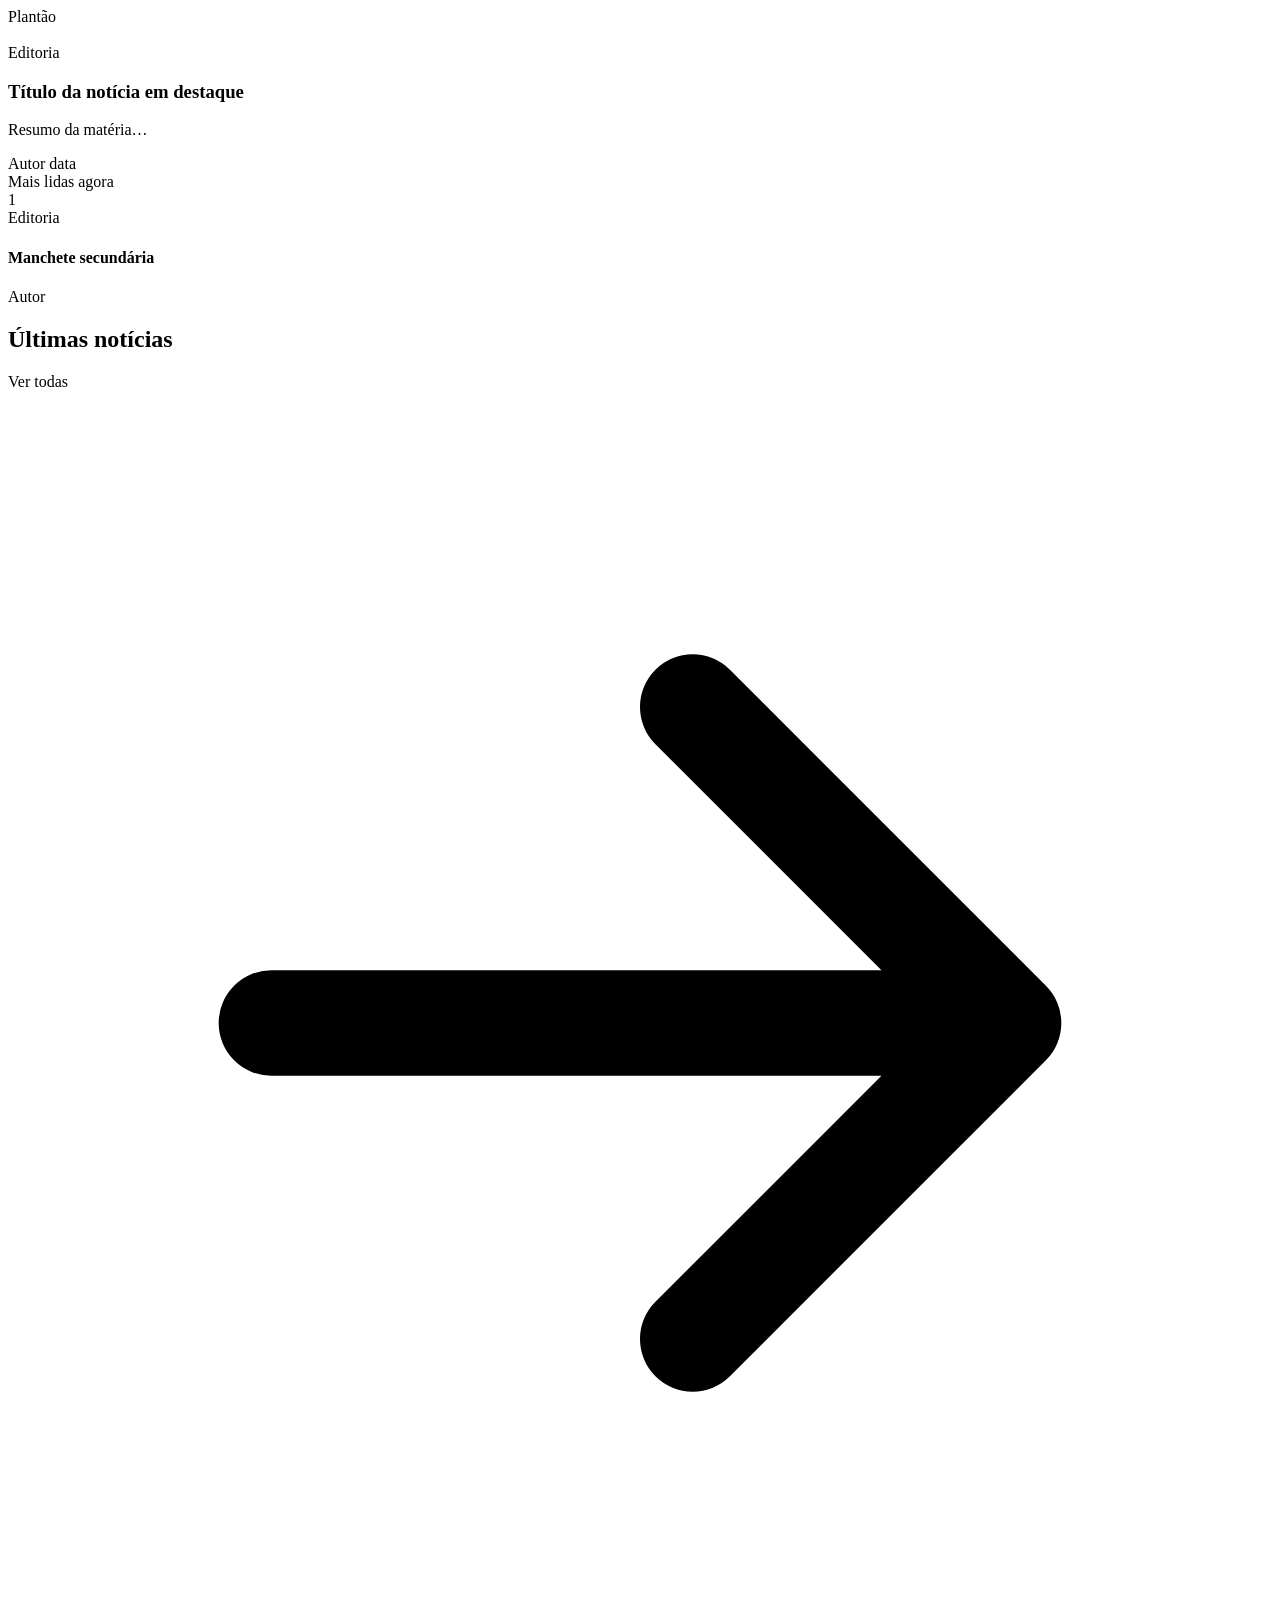
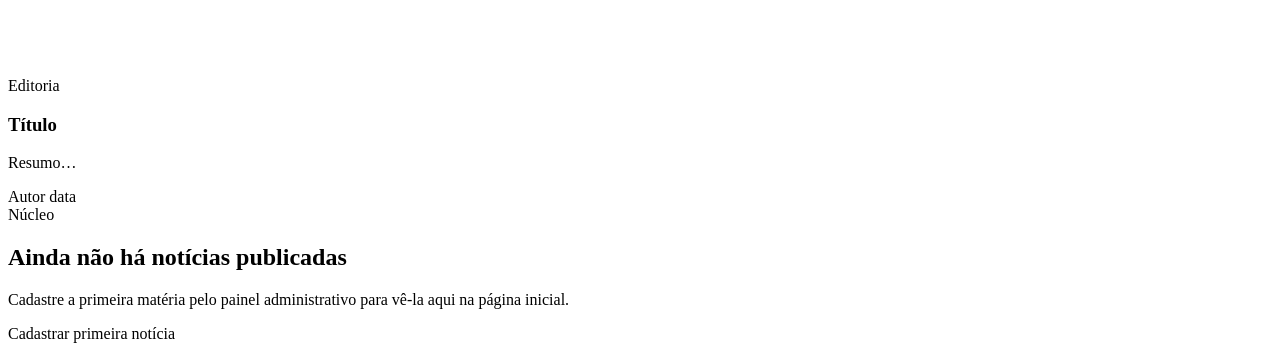
<file: src/main/resources/templates/index.html>
<!DOCTYPE html>
<html xmlns:th="http://www.thymeleaf.org" lang="pt-BR" data-page="home"
      th:with="edMap=${ {'Política':'ed-politica','Economia':'ed-economia','Mundo':'ed-mundo','Tecnologia':'ed-tecnologia','Cultura':'ed-cultura','Esportes':'ed-esportes','Ciência':'ed-ciencia'} }">
<head th:replace="~{_fragments :: head('NÚCLEO — Informação que conecta pessoas e fatos')}"></head>
<body>
<th:block th:replace="~{_fragments :: chrome('home')}"></th:block>

<main>
  <!-- ===================== HERO ===================== -->
  <section class="wrap home-hero" th:if="${noticias != null and !noticias.isEmpty()}">
    <div class="home-flag"><span class="breaking">Plantão</span></div>
    <div class="hero">
      <!-- Notícia em destaque = primeira da lista -->
      <article class="hero-lead" th:with="n=${noticias[0]}">
        <a th:href="@{/detalheNoticia(idNoticia=${n.id})}">
          <div class="media">
            <img th:if="${n.urlImagem != null and !n.urlImagem.isEmpty()}" th:src="${n.urlImagem}" th:alt="${n.titulo}" class="ar-3x2">
            <div th:unless="${n.urlImagem != null and !n.urlImagem.isEmpty()}" class="ph r3x2" data-label="Foto 3:2 — destaque"></div>
          </div>
          <span class="kicker" th:classappend="${edMap.containsKey(n.assunto) ? edMap.get(n.assunto) : 'ed-geral'}" th:text="${n.assunto}">Editoria</span>
          <h1 th:text="${n.titulo}">Título da notícia em destaque</h1>
          <p class="dek" th:text="${#strings.abbreviate(n.conteudo, 180)}">Resumo da matéria…</p>
          <div class="meta">
            <span class="byline" th:text="${n.autor != null ? n.autor.nome : 'Redação'}">Autor</span>
            <span class="dot"></span>
            <span th:text="${n.dataCriacao != null ? #temporals.format(n.dataCriacao, 'dd MMM yyyy') : ''}">data</span>
          </div>
        </a>
      </article>

      <!-- Mais lidas = próximas notícias -->
      <aside class="hero-aside">
        <div class="ha-head">Mais lidas agora</div>
        <a class="story-row" th:each="n,it : ${noticias}" th:if="${it.index >= 1 and it.index <= 5}"
           th:href="@{/detalheNoticia(idNoticia=${n.id})}">
          <span class="rank" th:text="${it.index}">1</span>
          <div>
            <span class="kicker"
                  th:classappend="${edMap.containsKey(n.assunto) ? edMap.get(n.assunto) : 'ed-geral'}" th:text="${n.assunto}">Editoria</span>
            <h4 th:text="${n.titulo}">Manchete secundária</h4>
            <div class="meta" th:text="${n.autor != null ? n.autor.nome : 'Redação'}">Autor</div>
          </div>
        </a>
      </aside>
    </div>
  </section>

  <!-- ===================== ÚLTIMAS (grid) ===================== -->
  <section class="section" th:if="${noticias != null and noticias.size() > 6}">
    <div class="wrap">
      <div class="sec-head">
        <h2>Últimas notícias</h2>
        <a class="more" th:href="@{/listarNoticias}">Ver todas
          <svg viewBox="0 0 24 24" fill="none" stroke="currentColor" stroke-width="2" stroke-linecap="round" stroke-linejoin="round"><path d="M5 12h14M13 6l6 6-6 6"/></svg></a>
      </div>
      <div class="grid-3">
        <article class="card reveal" th:each="n,it : ${noticias}" th:if="${it.index > 5}"
                 th:remove="${it.index > 11} ? all : none">
          <a th:href="@{/detalheNoticia(idNoticia=${n.id})}">
            <div class="media">
              <img th:if="${n.urlImagem != null and !n.urlImagem.isEmpty()}" th:src="${n.urlImagem}" th:alt="${n.titulo}" class="ar-16x9">
              <div th:unless="${n.urlImagem != null and !n.urlImagem.isEmpty()}" class="ph r16x9" data-label="Foto 16:9"></div>
            </div>
            <span class="kicker" th:classappend="${edMap.containsKey(n.assunto) ? edMap.get(n.assunto) : 'ed-geral'}" th:text="${n.assunto}">Editoria</span>
            <h3 th:text="${n.titulo}">Título</h3>
            <p class="dek" th:text="${#strings.abbreviate(n.conteudo, 120)}">Resumo…</p>
            <div class="meta">
              <span class="byline" th:text="${n.autor != null ? n.autor.nome : 'Redação'}">Autor</span>
              <span class="dot"></span>
              <span th:text="${n.dataCriacao != null ? #temporals.format(n.dataCriacao, 'dd MMM yyyy') : ''}">data</span>
            </div>
          </a>
        </article>
      </div>
    </div>
  </section>

  <!-- ===================== ESTADO VAZIO ===================== -->
  <section class="wrap empty-page pad-80" th:if="${noticias == null or noticias.isEmpty()}">
    <span class="kicker ed-geral centered">Núcleo</span>
    <h2>Ainda não há notícias publicadas</h2>
    <p class="lead">Cadastre a primeira matéria pelo painel administrativo para vê-la aqui na página inicial.</p>
    <a class="btn btn-primary" th:href="@{/cadastrarNoticia}">Cadastrar primeira notícia</a>
  </section>
</main>

<th:block th:replace="~{_fragments :: footer}"></th:block>
<th:block th:replace="~{_fragments :: scripts}"></th:block>
</body>
</html>
</file>
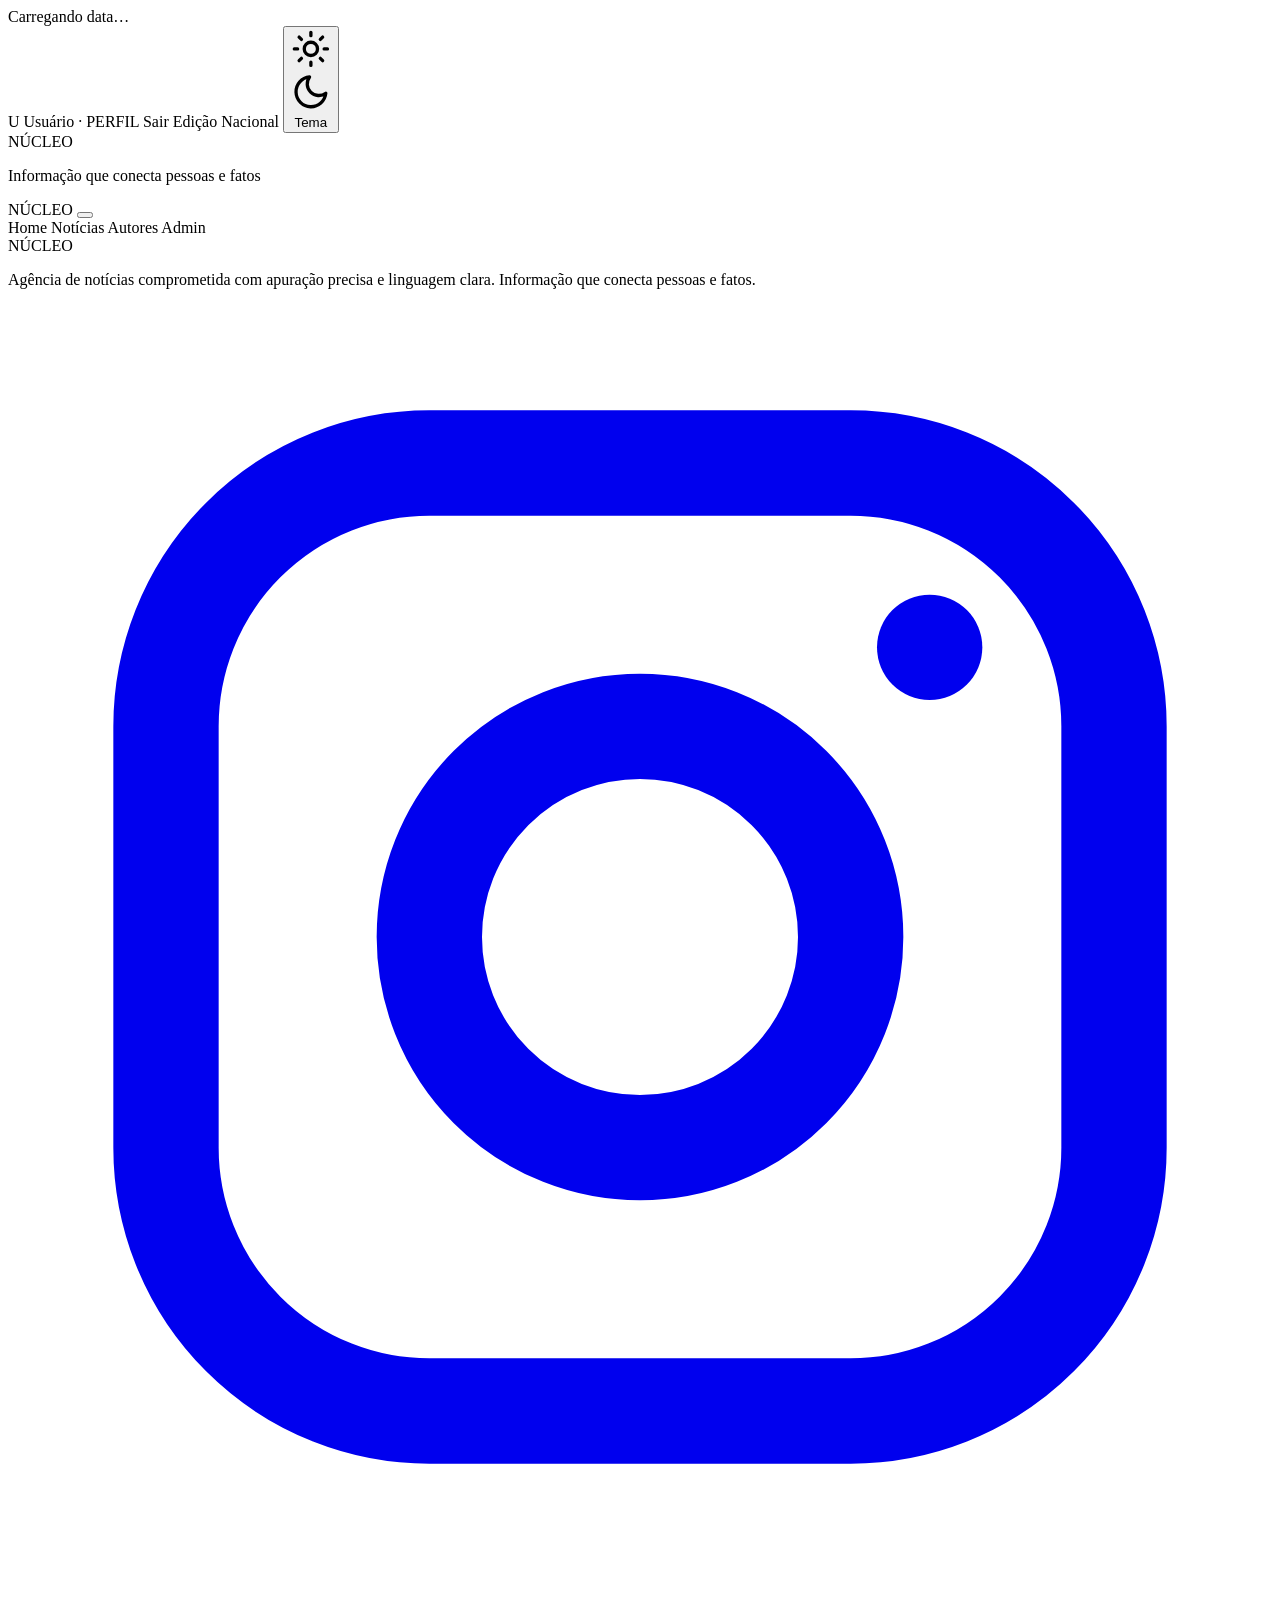
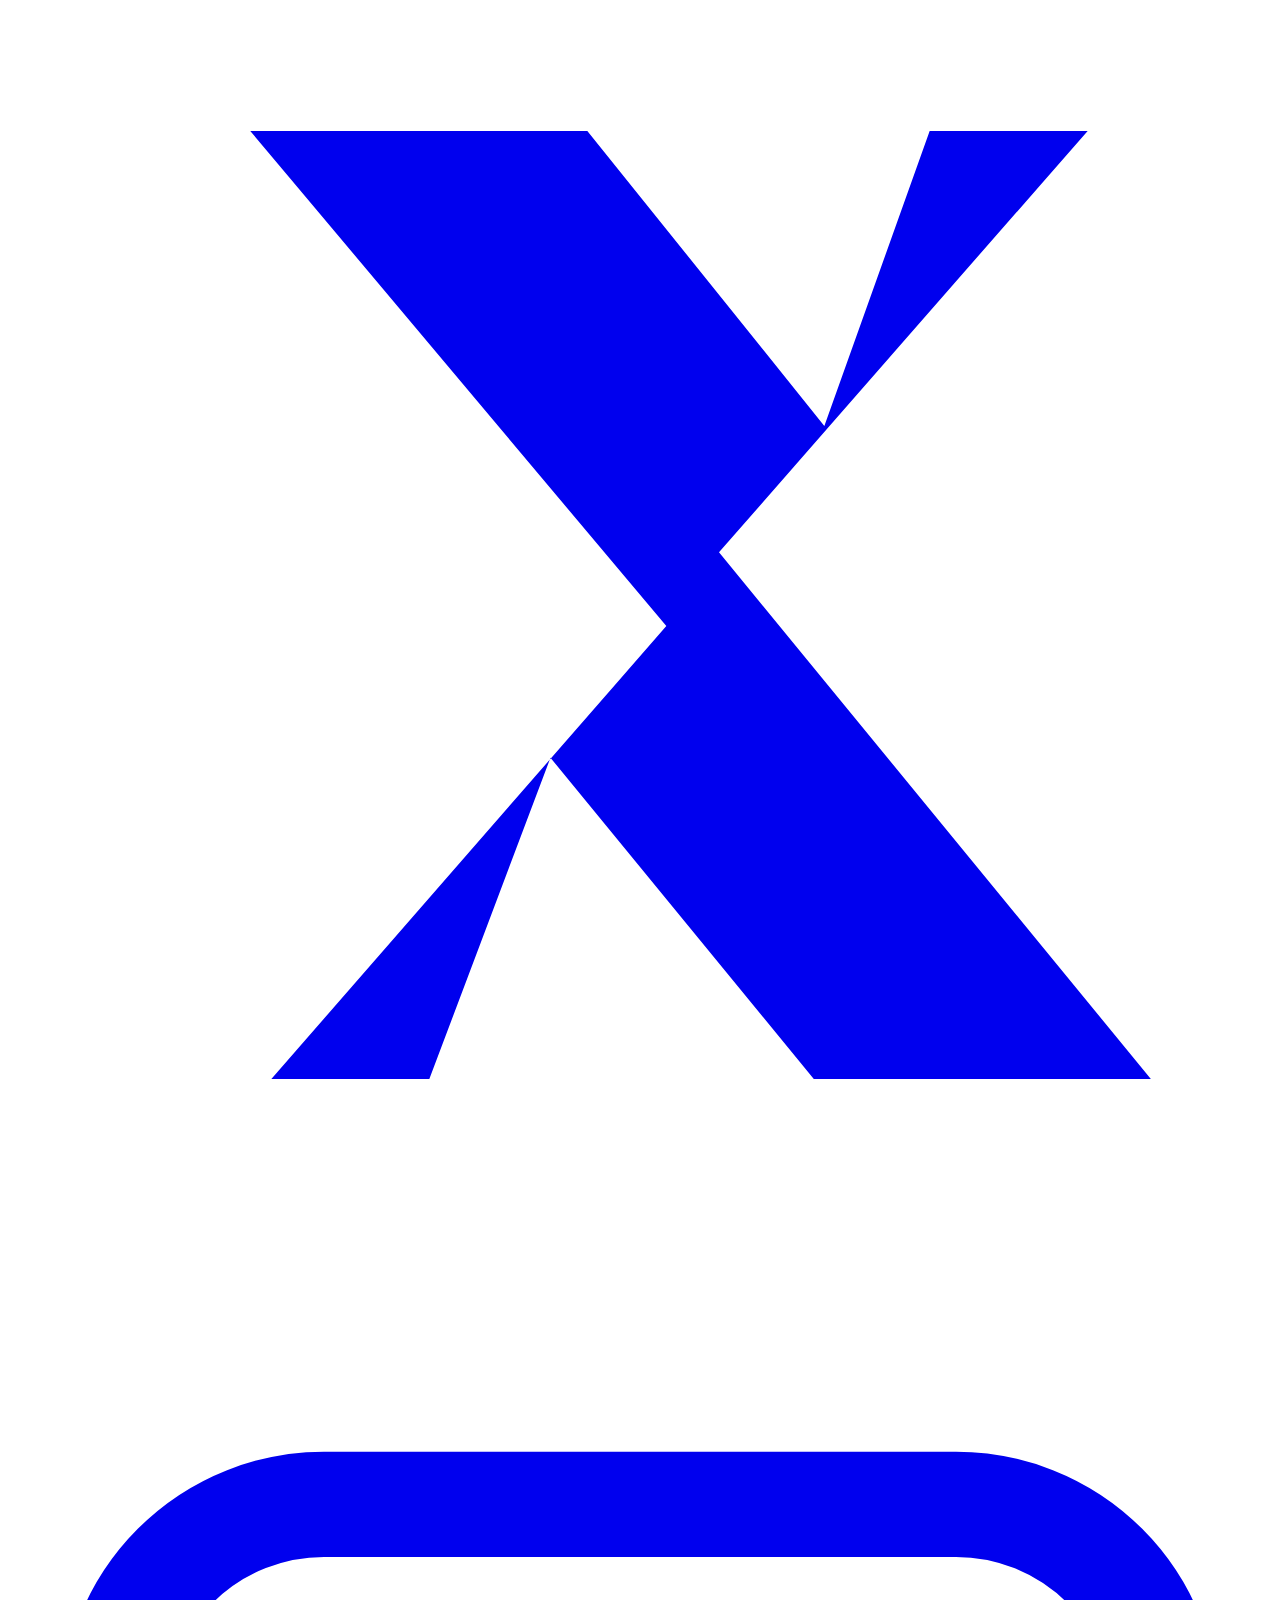
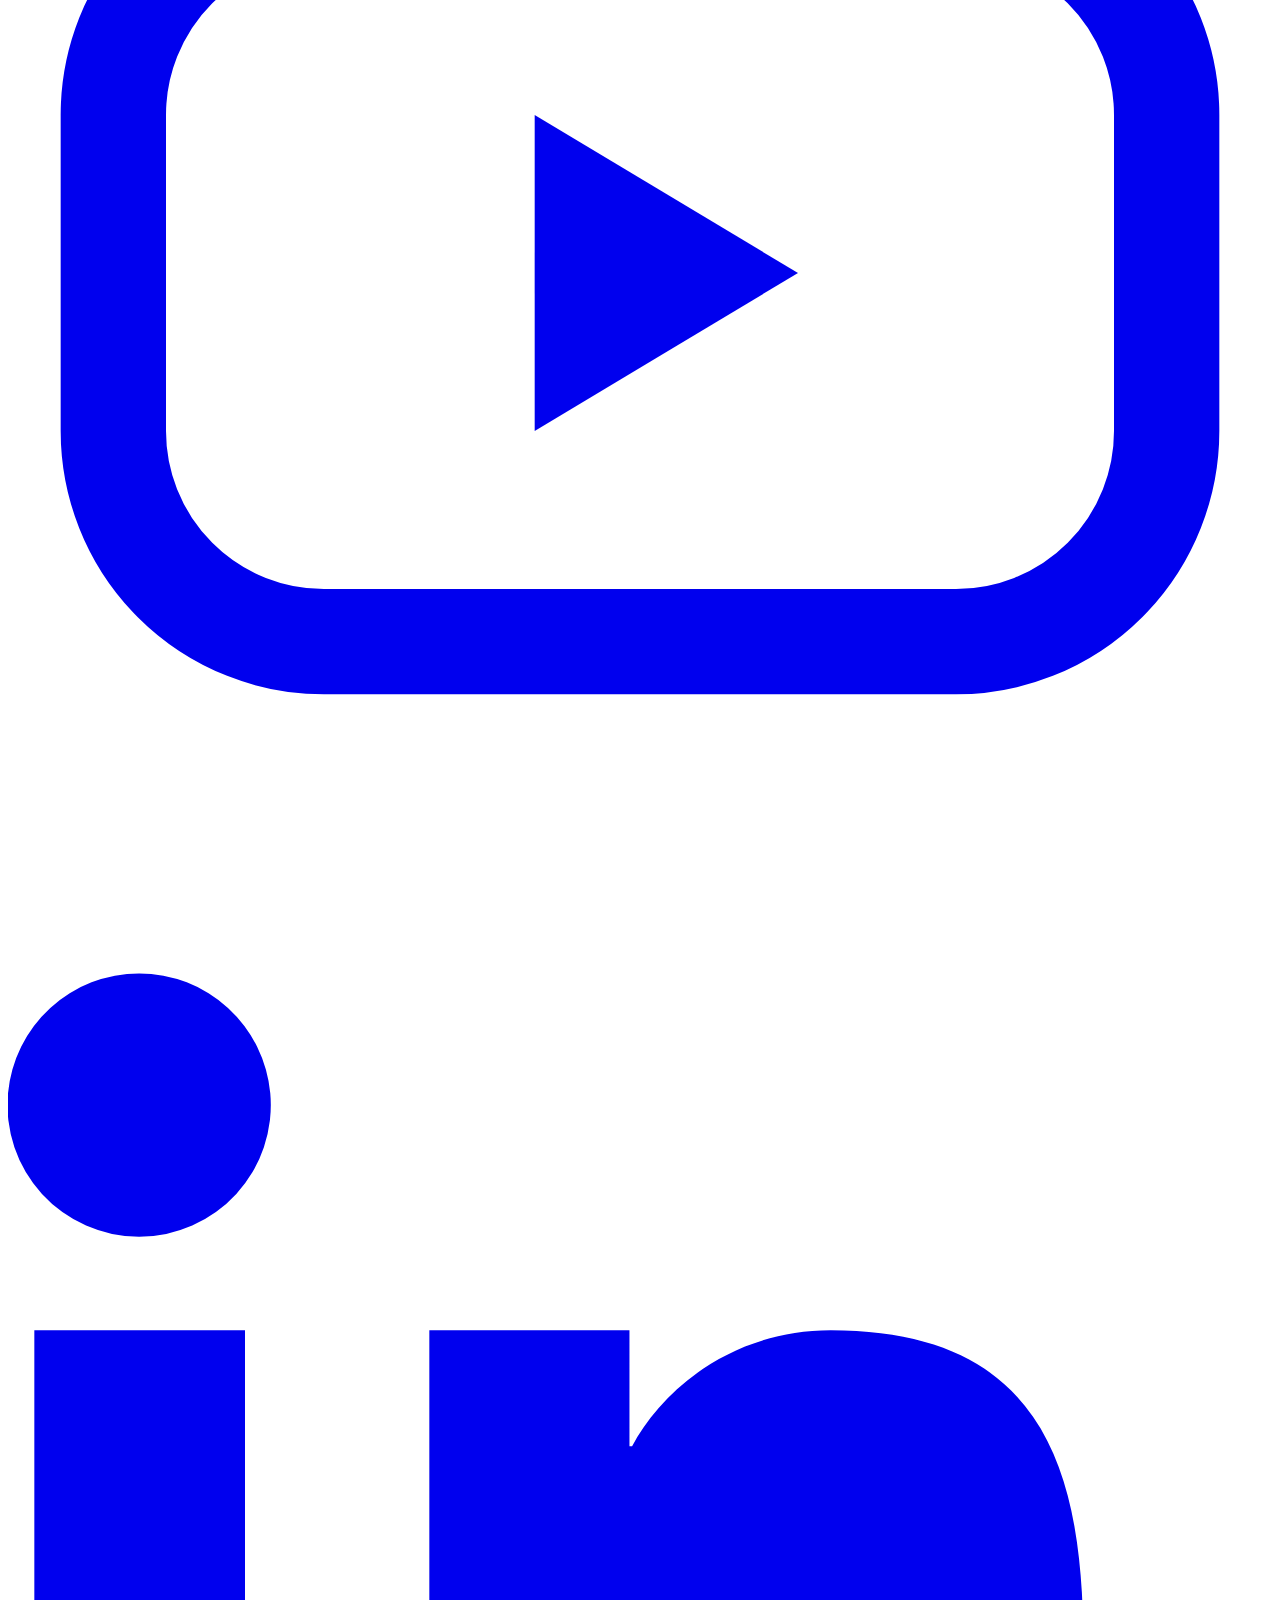
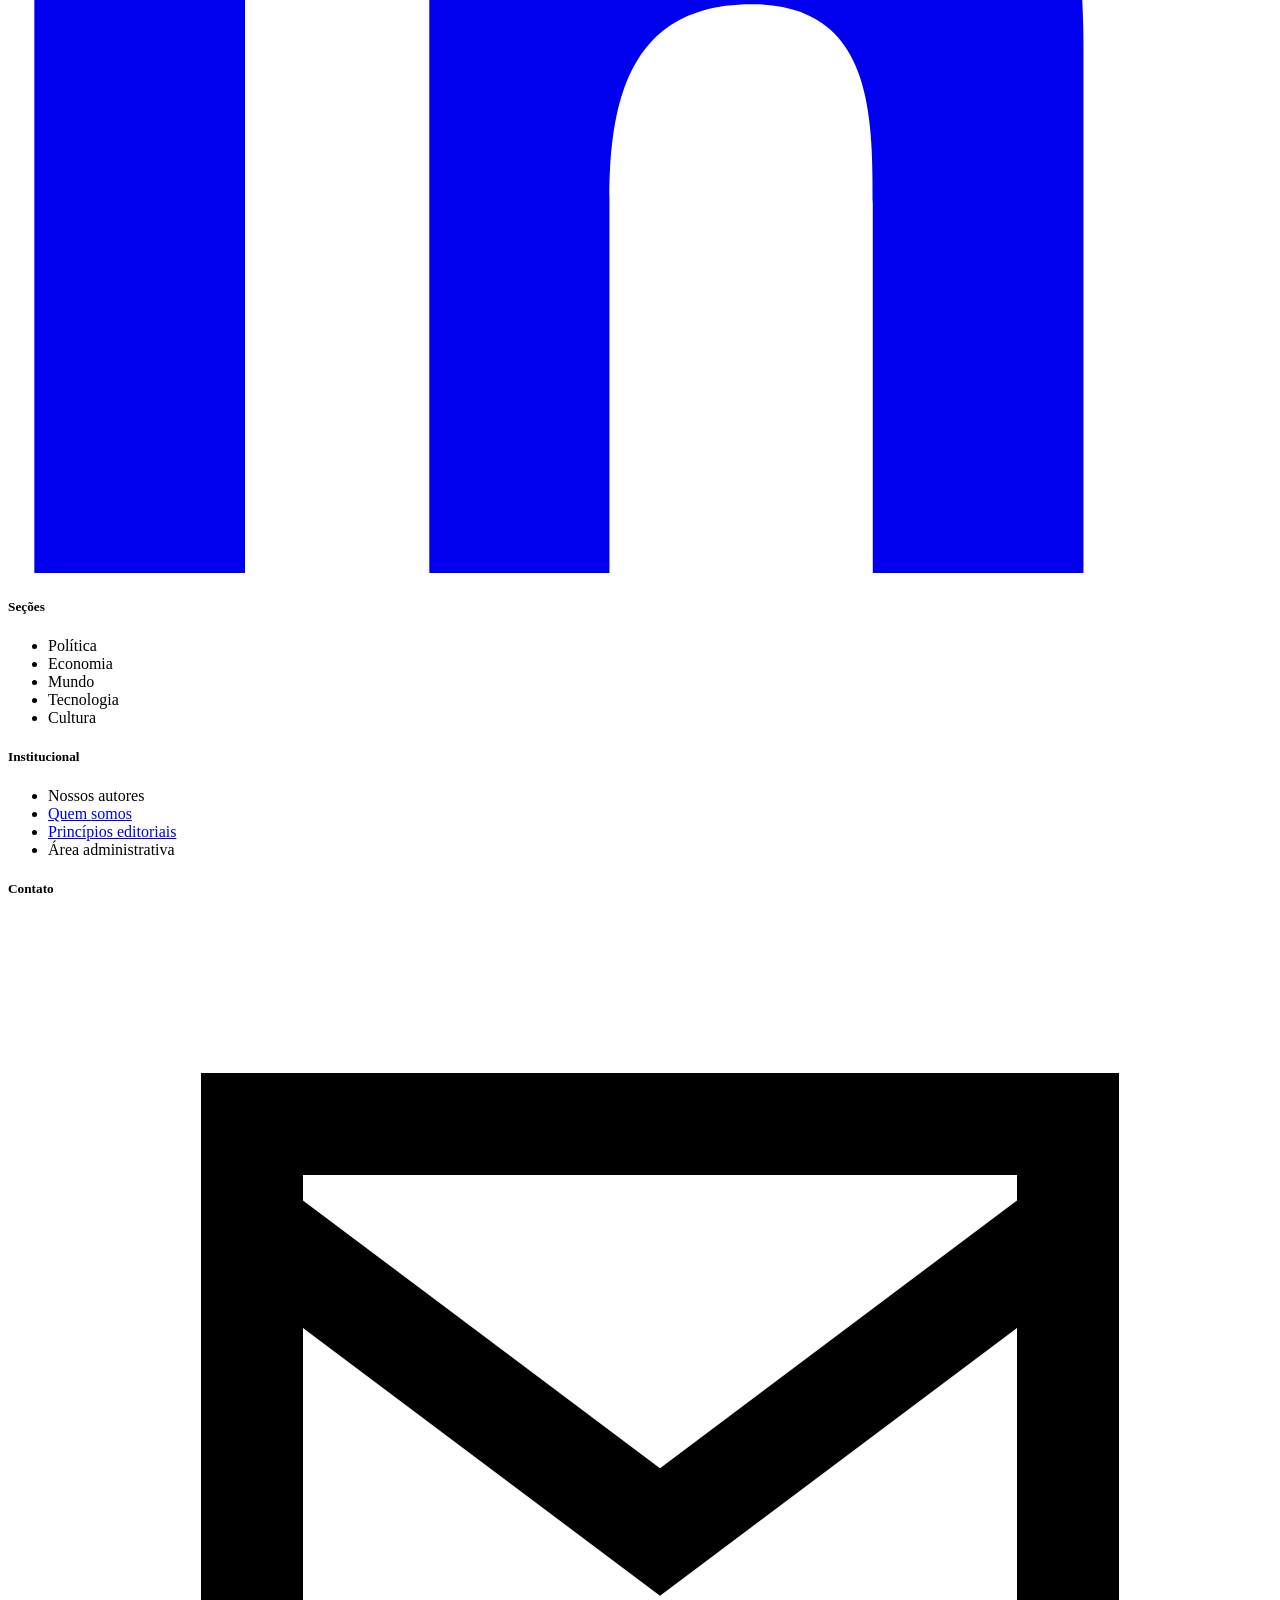
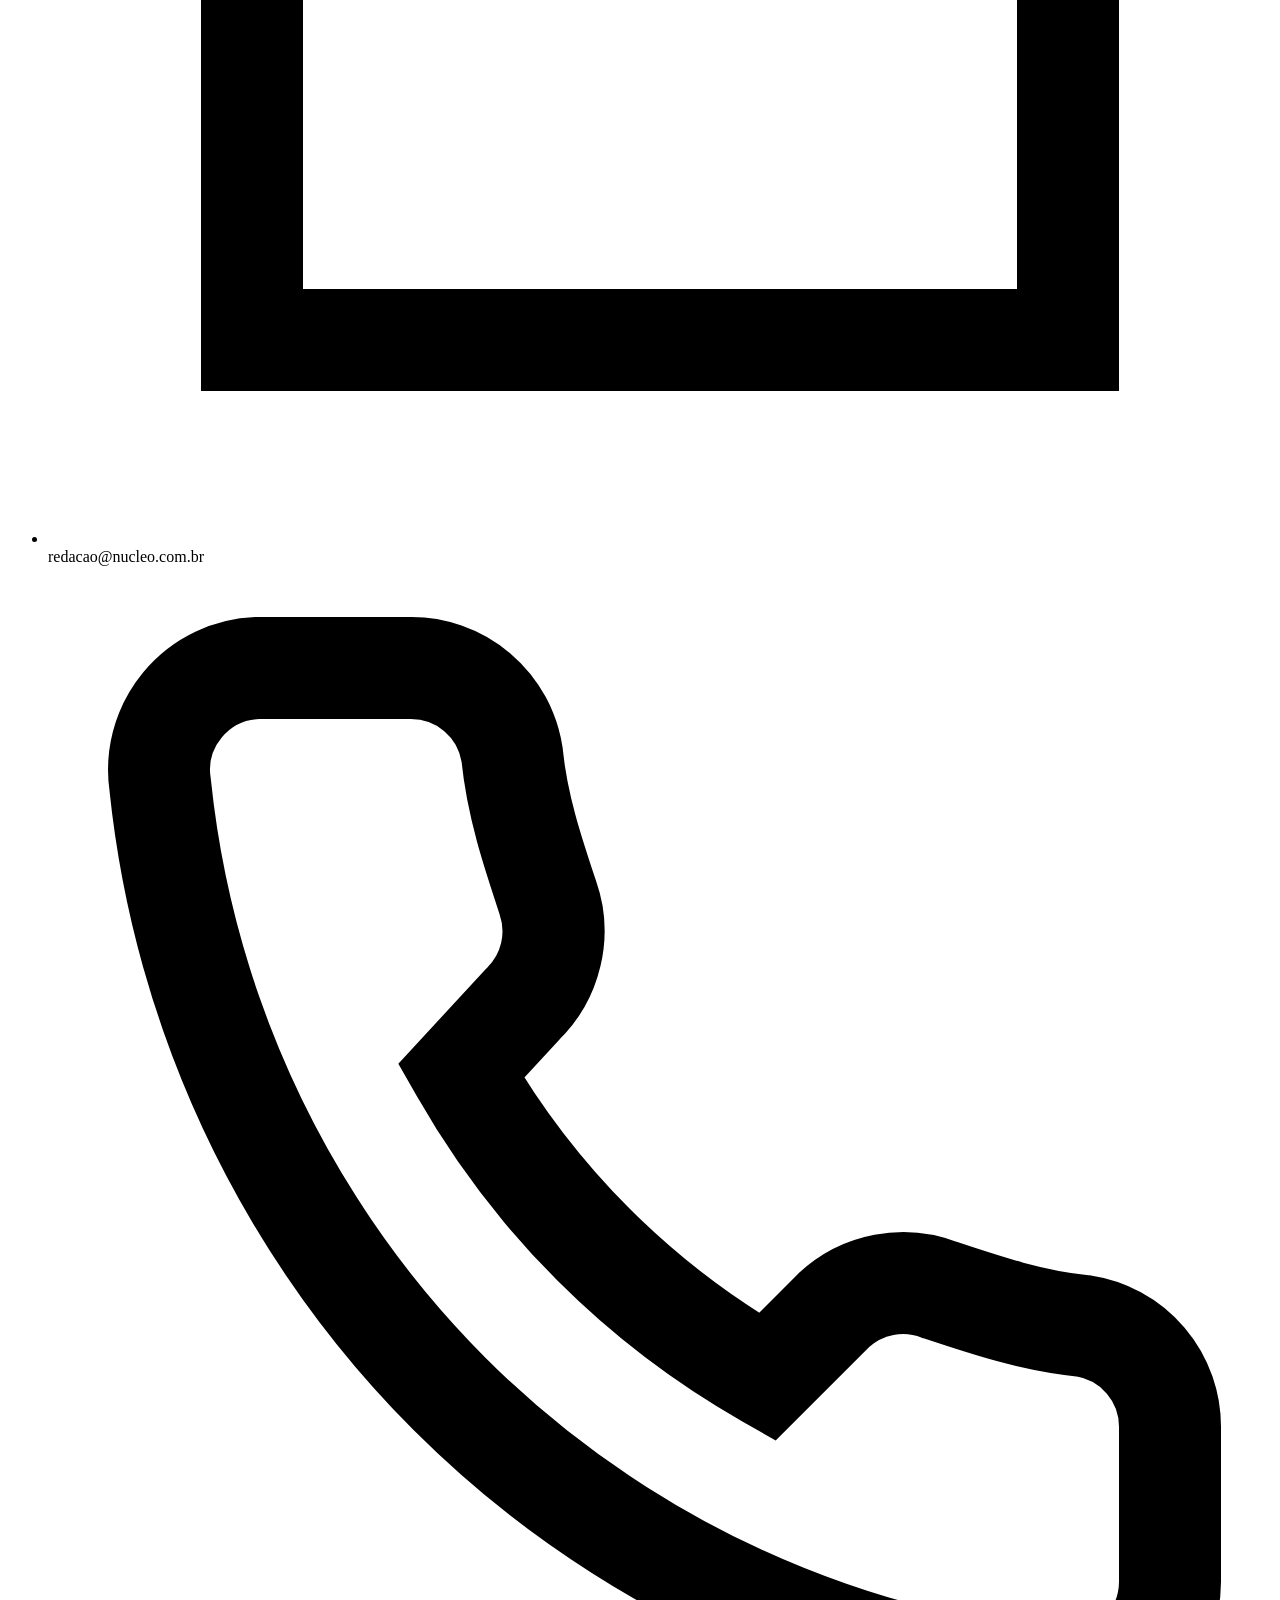
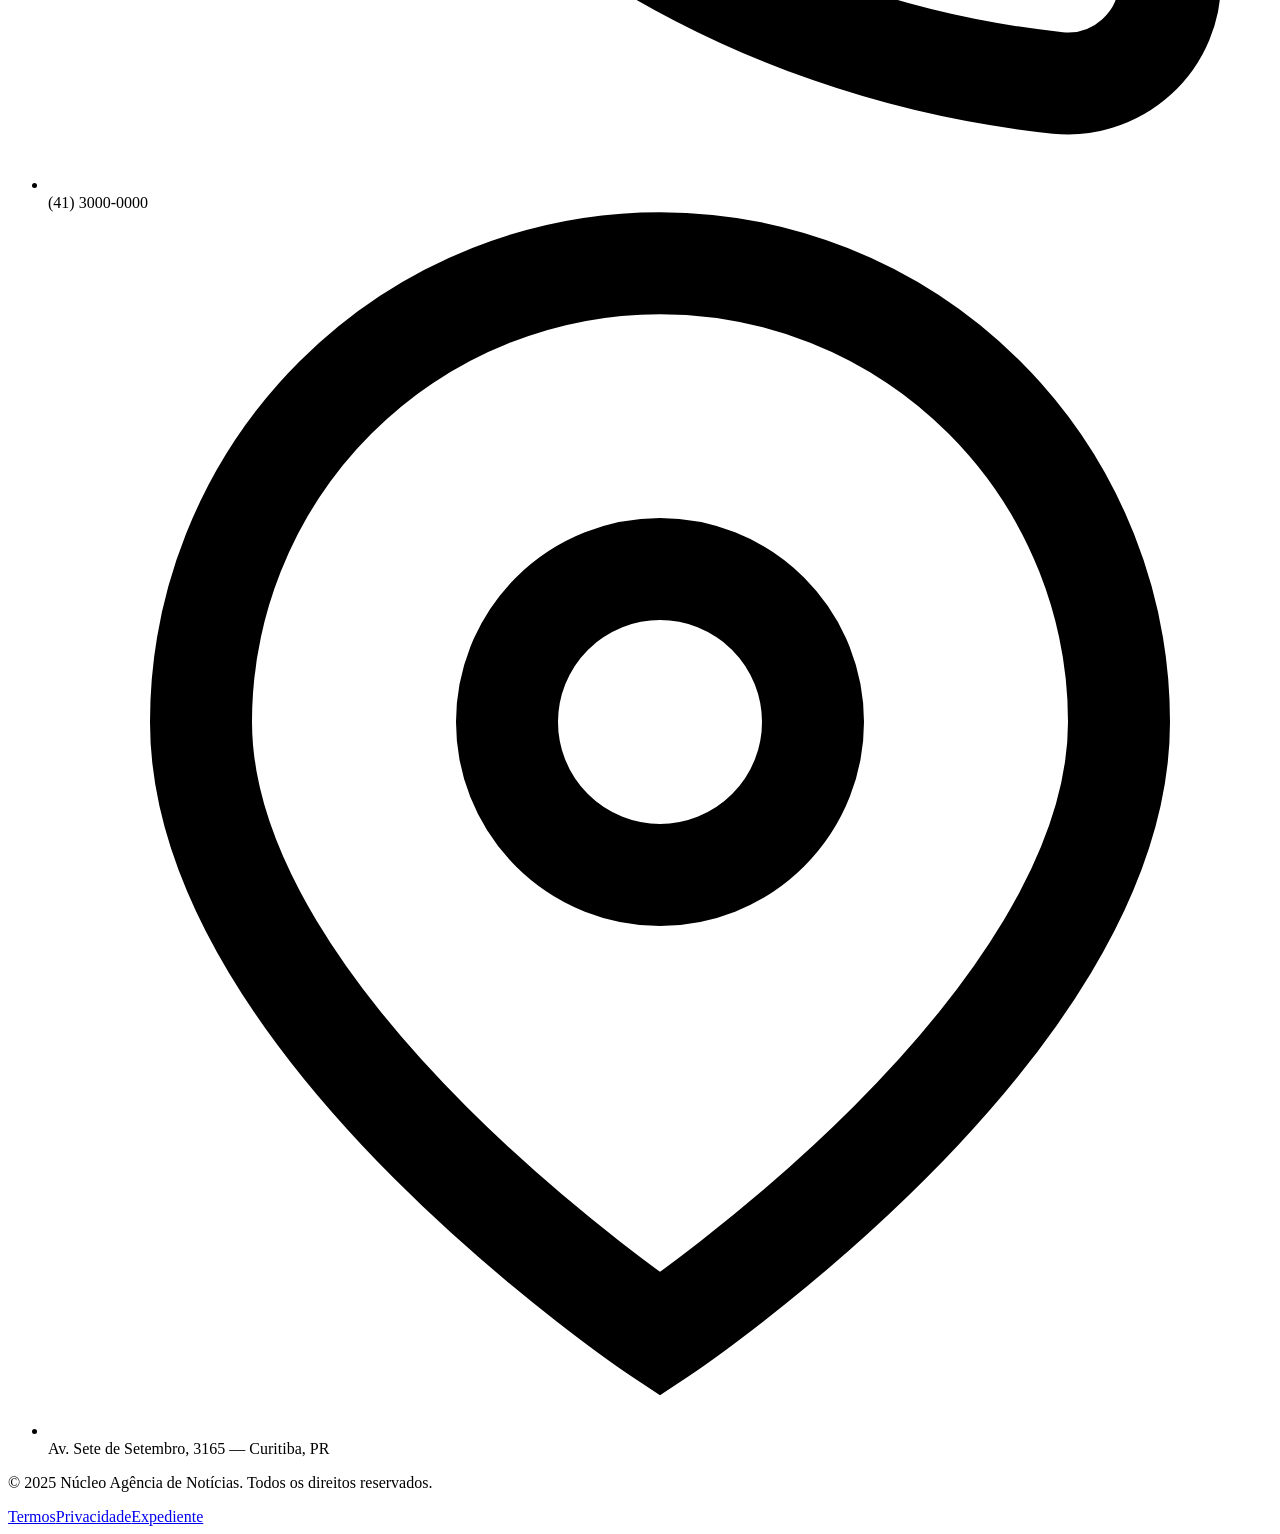
<file: src/main/resources/templates/_fragments.html>
<!DOCTYPE html>
<!--
  NÚCLEO — fragmentos reutilizáveis (Thymeleaf)
  Uso nas páginas:
    <head th:replace="~{_fragments :: head('Título da página')}"></head>
    <th:block th:replace="~{_fragments :: chrome('home')}"></th:block>   (home | noticias | autores | admin)
    <th:block th:replace="~{_fragments :: footer}"></th:block>
    <th:block th:replace="~{_fragments :: scripts}"></th:block>
-->
<html xmlns:th="http://www.thymeleaf.org">

<!-- ===================== HEAD ===================== -->
<head th:fragment="head(title)">
  <meta charset="UTF-8">
  <meta name="viewport" content="width=device-width, initial-scale=1.0">
  <title th:text="${title}">NÚCLEO</title>
  <meta name="description" content="Agência de notícias Núcleo — apuração precisa e linguagem clara.">
  <link rel="stylesheet" th:href="@{/css/nucleo.css}">
</head>

<body>

<!-- ===================== CHROME (topbar + masthead + nav) ===================== -->
<th:block th:fragment="chrome(active)">
  <div class="topbar">
    <div class="wrap">
      <span class="date" data-today>Carregando data…</span>
      <div class="right">
        <!-- Usuário logado (aparece quando há sessão) -->
        <th:block th:if="${usuarioLogado != null}">
          <span class="user-chip">
            <span class="uava" th:text="${#strings.substring(usuarioLogado.nome,0,1)}">U</span>
            <span><span th:text="${usuarioLogado.nome}">Usuário</span> ·
              <span class="urole" th:text="${usuarioLogado.perfil}">PERFIL</span></span>
          </span>
          <span class="sep"></span>
          <a th:href="@{/logout}">Sair</a>
        </th:block>
        <span class="edition" th:unless="${usuarioLogado != null}">Edição Nacional</span>
        <button class="theme-toggle" onclick="toggleTheme()" aria-label="Alternar tema claro/escuro">
          <svg class="ico-light" viewBox="0 0 24 24" fill="none" stroke="currentColor" stroke-width="2" stroke-linecap="round"><circle cx="12" cy="12" r="4"/><path d="M12 2v2M12 20v2M4.9 4.9l1.4 1.4M17.7 17.7l1.4 1.4M2 12h2M20 12h2M4.9 19.1l1.4-1.4M17.7 6.3l1.4-1.4"/></svg>
          <svg class="ico-dark" viewBox="0 0 24 24" fill="none" stroke="currentColor" stroke-width="2" stroke-linecap="round" stroke-linejoin="round"><path d="M21 12.8A9 9 0 1 1 11.2 3a7 7 0 0 0 9.8 9.8z"/></svg>
          <span class="lbl">Tema</span>
        </button>
      </div>
    </div>
  </div>

  <header class="masthead">
    <div class="wrap">
      <a class="brand" th:href="@{/}" aria-label="NÚCLEO — página inicial">
        <span class="brand-mark"></span><span class="wordmark">NÚCLEO</span>
      </a>
      <p class="slogan">Informação que conecta pessoas e fatos</p>
      <div class="rule double"></div>
    </div>
  </header>

  <nav class="nav">
    <div class="wrap">
      <a class="nav-compact-brand" th:href="@{/}">NÚCLEO</a>
      <button class="nav-burger" aria-label="Abrir menu"><span></span><span></span><span></span></button>
      <div class="nav-links">
        <a th:href="@{/}"               th:classappend="${active == 'home'} ? 'active'">Home</a>
        <a th:href="@{/listarNoticias}" th:classappend="${active == 'noticias'} ? 'active'">Notícias</a>
        <a th:href="@{/listarAutores}"  th:classappend="${active == 'autores'} ? 'active'">Autores</a>
        <a th:href="@{/admin}" class="admin" th:classappend="${active == 'admin'} ? 'active'">Admin</a>
      </div>
    </div>
  </nav>
  <div class="nav-scrim"></div>
</th:block>

<!-- ===================== FOOTER ===================== -->
<footer class="footer" th:fragment="footer">
  <div class="wrap">
    <div class="footer-top">
      <div class="f-brand">
        <span class="wordmark">NÚCLEO</span>
        <p>Agência de notícias comprometida com apuração precisa e linguagem clara. Informação que conecta pessoas e fatos.</p>
        <div class="socials">
          <a href="#" aria-label="Instagram"><svg viewBox="0 0 24 24" fill="none" stroke="currentColor" stroke-width="2"><rect x="3" y="3" width="18" height="18" rx="5"/><circle cx="12" cy="12" r="4"/><circle cx="17.5" cy="6.5" r="1" fill="currentColor" stroke="none"/></svg></a>
          <a href="#" aria-label="X"><svg viewBox="0 0 24 24" fill="currentColor"><path d="M17.5 3h3l-7 8 8.2 10h-6.4l-5-6.1L8 21H5l7.5-8.6L4.6 3H11l4.5 5.6L17.5 3z"/></svg></a>
          <a href="#" aria-label="YouTube"><svg viewBox="0 0 24 24" fill="none" stroke="currentColor" stroke-width="2"><rect x="2" y="5" width="20" height="14" rx="4"/><path d="M10 9l5 3-5 3z" fill="currentColor" stroke="none"/></svg></a>
          <a href="#" aria-label="LinkedIn"><svg viewBox="0 0 24 24" fill="currentColor"><path d="M4.98 3.5A2.5 2.5 0 1 1 0 3.5a2.5 2.5 0 0 1 4.98 0zM.5 8h4V24h-4zM8 8h3.8v2.2h.05c.53-1 1.83-2.2 3.77-2.2 4 0 4.8 2.6 4.8 6V24h-4v-7c0-1.7 0-3.8-2.3-3.8s-2.7 1.8-2.7 3.7V24H8z"/></svg></a>
        </div>
      </div>
      <div><h5>Seções</h5><ul>
        <li><a th:href="@{/listarNoticias}">Política</a></li>
        <li><a th:href="@{/listarNoticias}">Economia</a></li>
        <li><a th:href="@{/listarNoticias}">Mundo</a></li>
        <li><a th:href="@{/listarNoticias}">Tecnologia</a></li>
        <li><a th:href="@{/listarNoticias}">Cultura</a></li>
      </ul></div>
      <div><h5>Institucional</h5><ul>
        <li><a th:href="@{/listarAutores}">Nossos autores</a></li>
        <li><a href="#">Quem somos</a></li>
        <li><a href="#">Princípios editoriais</a></li>
        <li><a th:href="@{/admin}">Área administrativa</a></li>
      </ul></div>
      <div><h5>Contato</h5><ul class="contato">
        <li><svg viewBox="0 0 24 24" fill="none" stroke="currentColor" stroke-width="2"><path d="M4 4h16v16H4z"/><path d="M4 6l8 6 8-6"/></svg> redacao@nucleo.com.br</li>
        <li><svg viewBox="0 0 24 24" fill="none" stroke="currentColor" stroke-width="2"><path d="M22 16.9v3a2 2 0 0 1-2.2 2 19.8 19.8 0 0 1-8.6-3 19.5 19.5 0 0 1-6-6 19.8 19.8 0 0 1-3-8.6A2 2 0 0 1 4.1 2h3a2 2 0 0 1 2 1.7c.1 1 .4 1.9.7 2.8a2 2 0 0 1-.5 2.1L8.1 9.9a16 16 0 0 0 6 6l1.3-1.3a2 2 0 0 1 2.1-.4c.9.3 1.8.6 2.8.7a2 2 0 0 1 1.7 2z"/></svg> (41) 3000-0000</li>
        <li><svg viewBox="0 0 24 24" fill="none" stroke="currentColor" stroke-width="2"><path d="M21 10c0 6-9 12-9 12s-9-6-9-12a9 9 0 0 1 18 0z"/><circle cx="12" cy="10" r="3"/></svg> Av. Sete de Setembro, 3165 — Curitiba, PR</li>
      </ul></div>
    </div>
    <div class="footer-bottom">
      <p>© 2025 Núcleo Agência de Notícias. Todos os direitos reservados.</p>
      <div class="links"><a href="#">Termos</a><a href="#">Privacidade</a><a href="#">Expediente</a></div>
    </div>
  </div>
</footer>

<!-- ===================== SCRIPTS ===================== -->
<th:block th:fragment="scripts">
  <script th:src="@{/js/app.js}"></script>
</th:block>

</body>
</html>
</file>
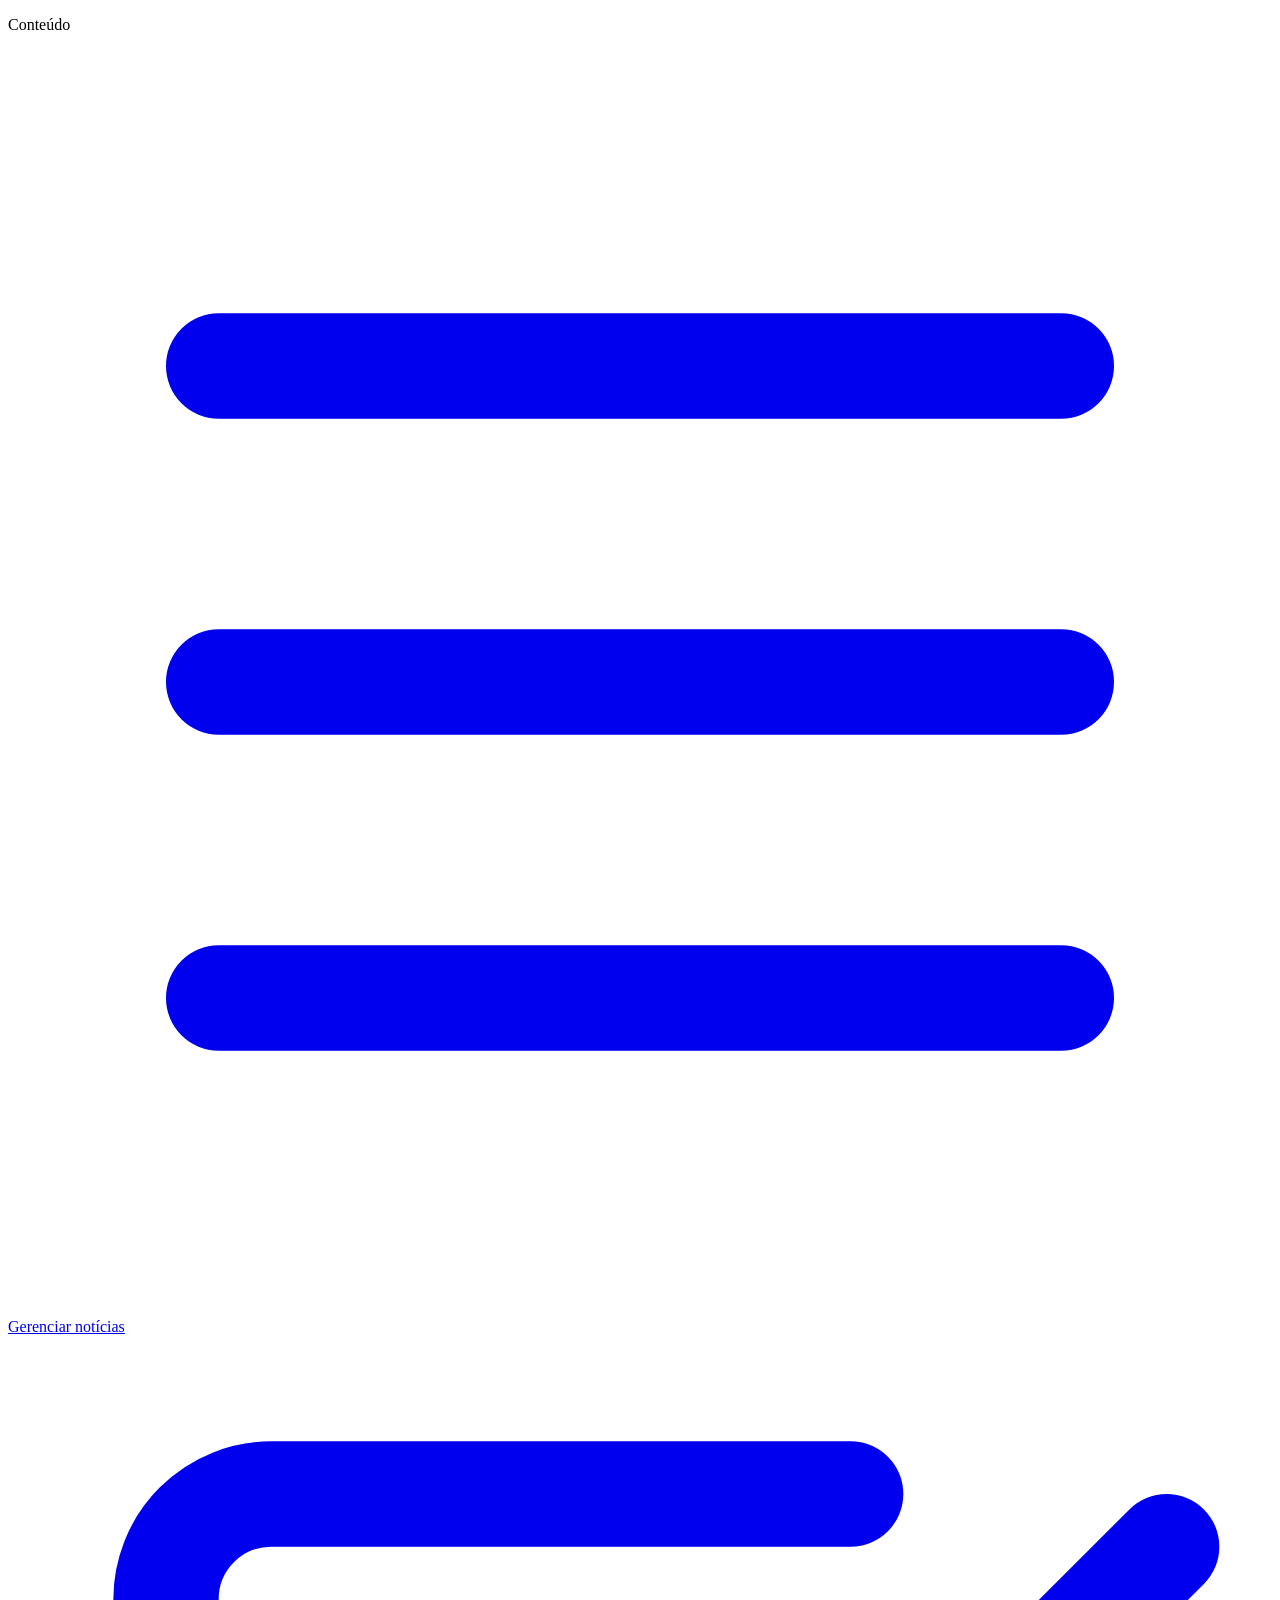
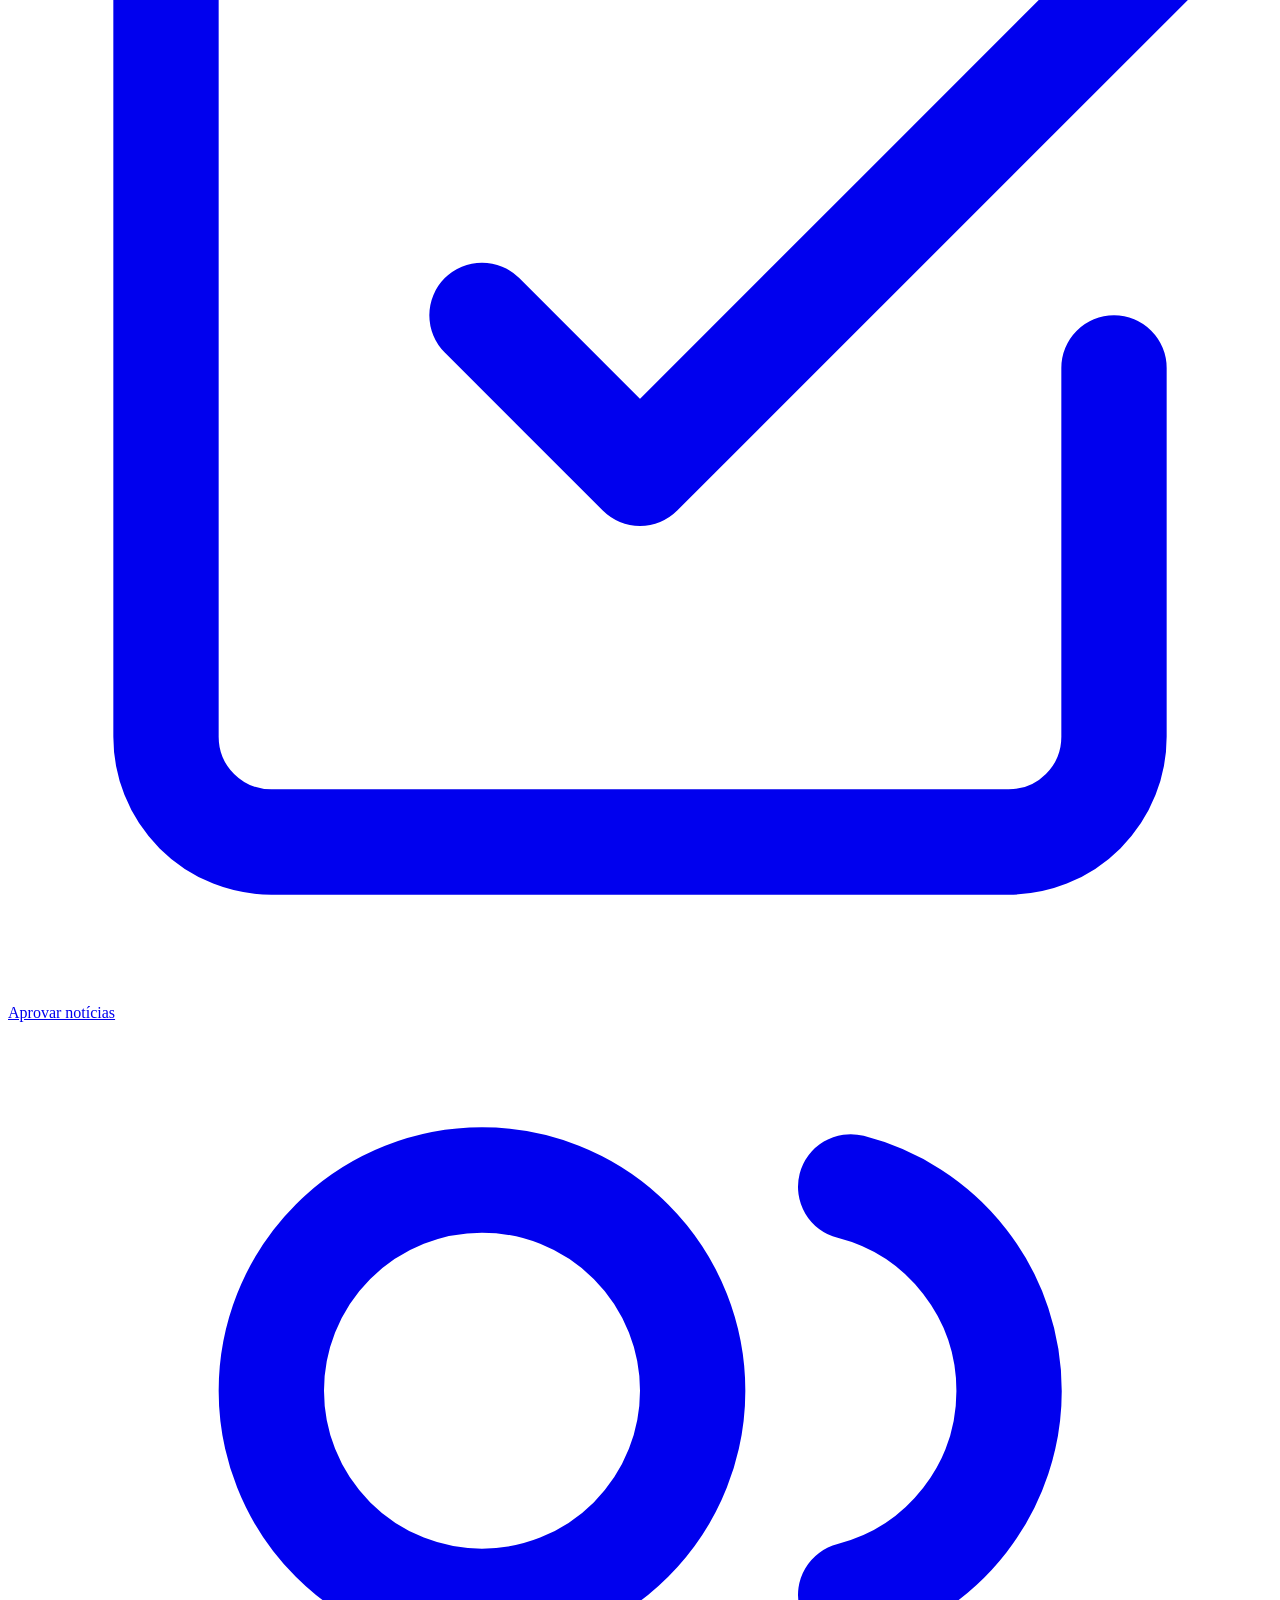
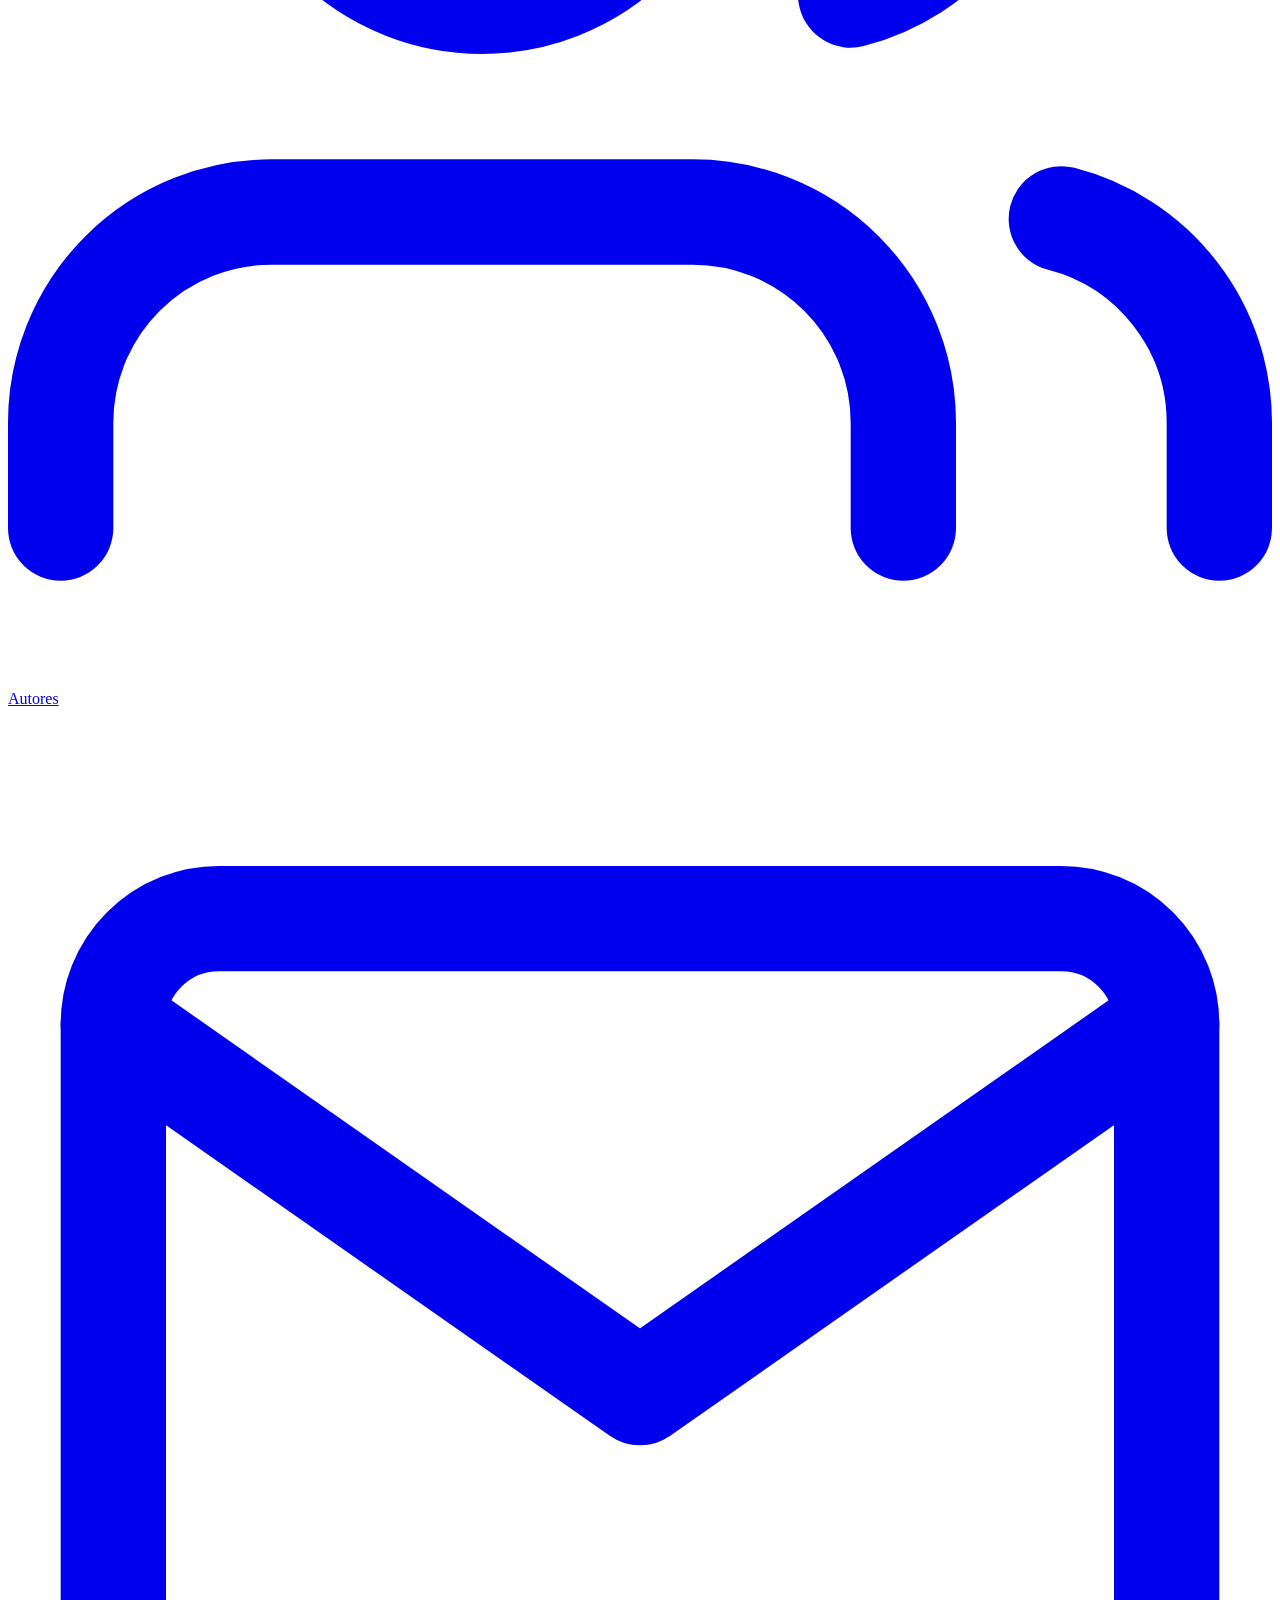
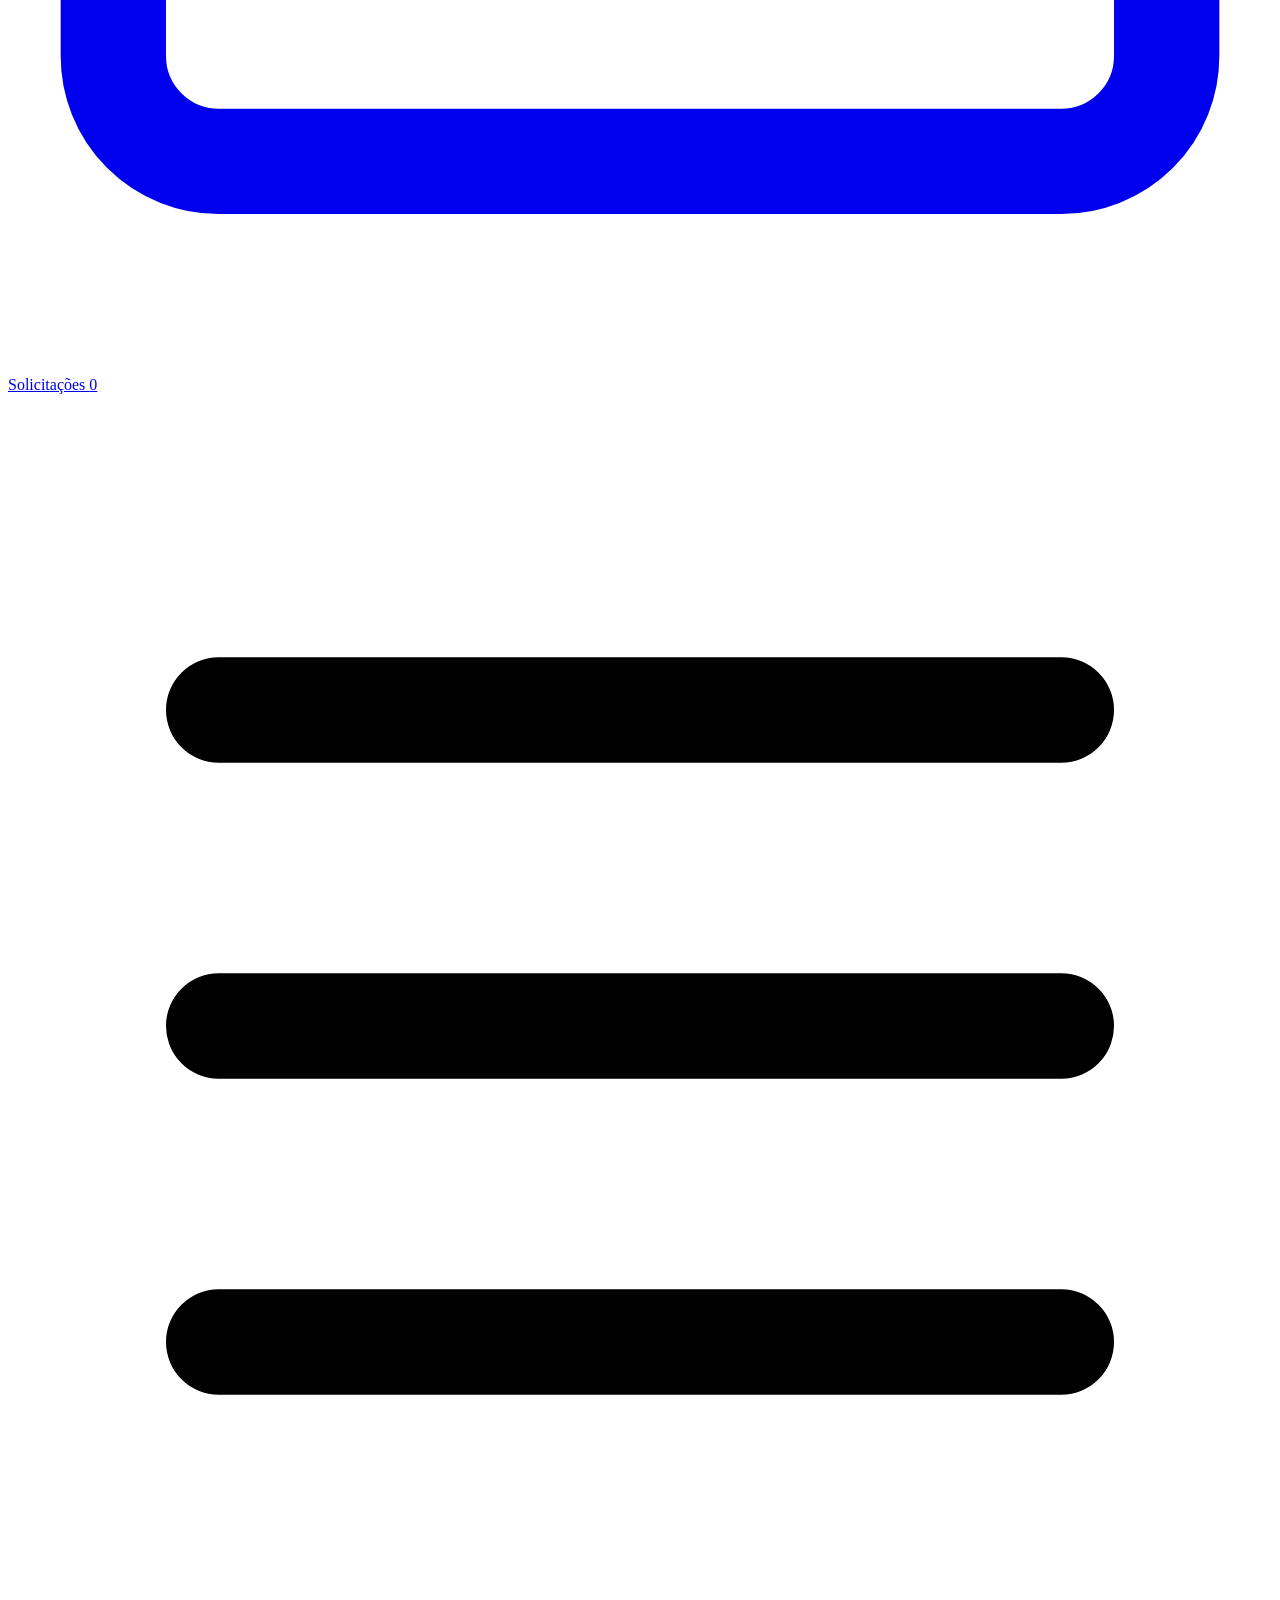
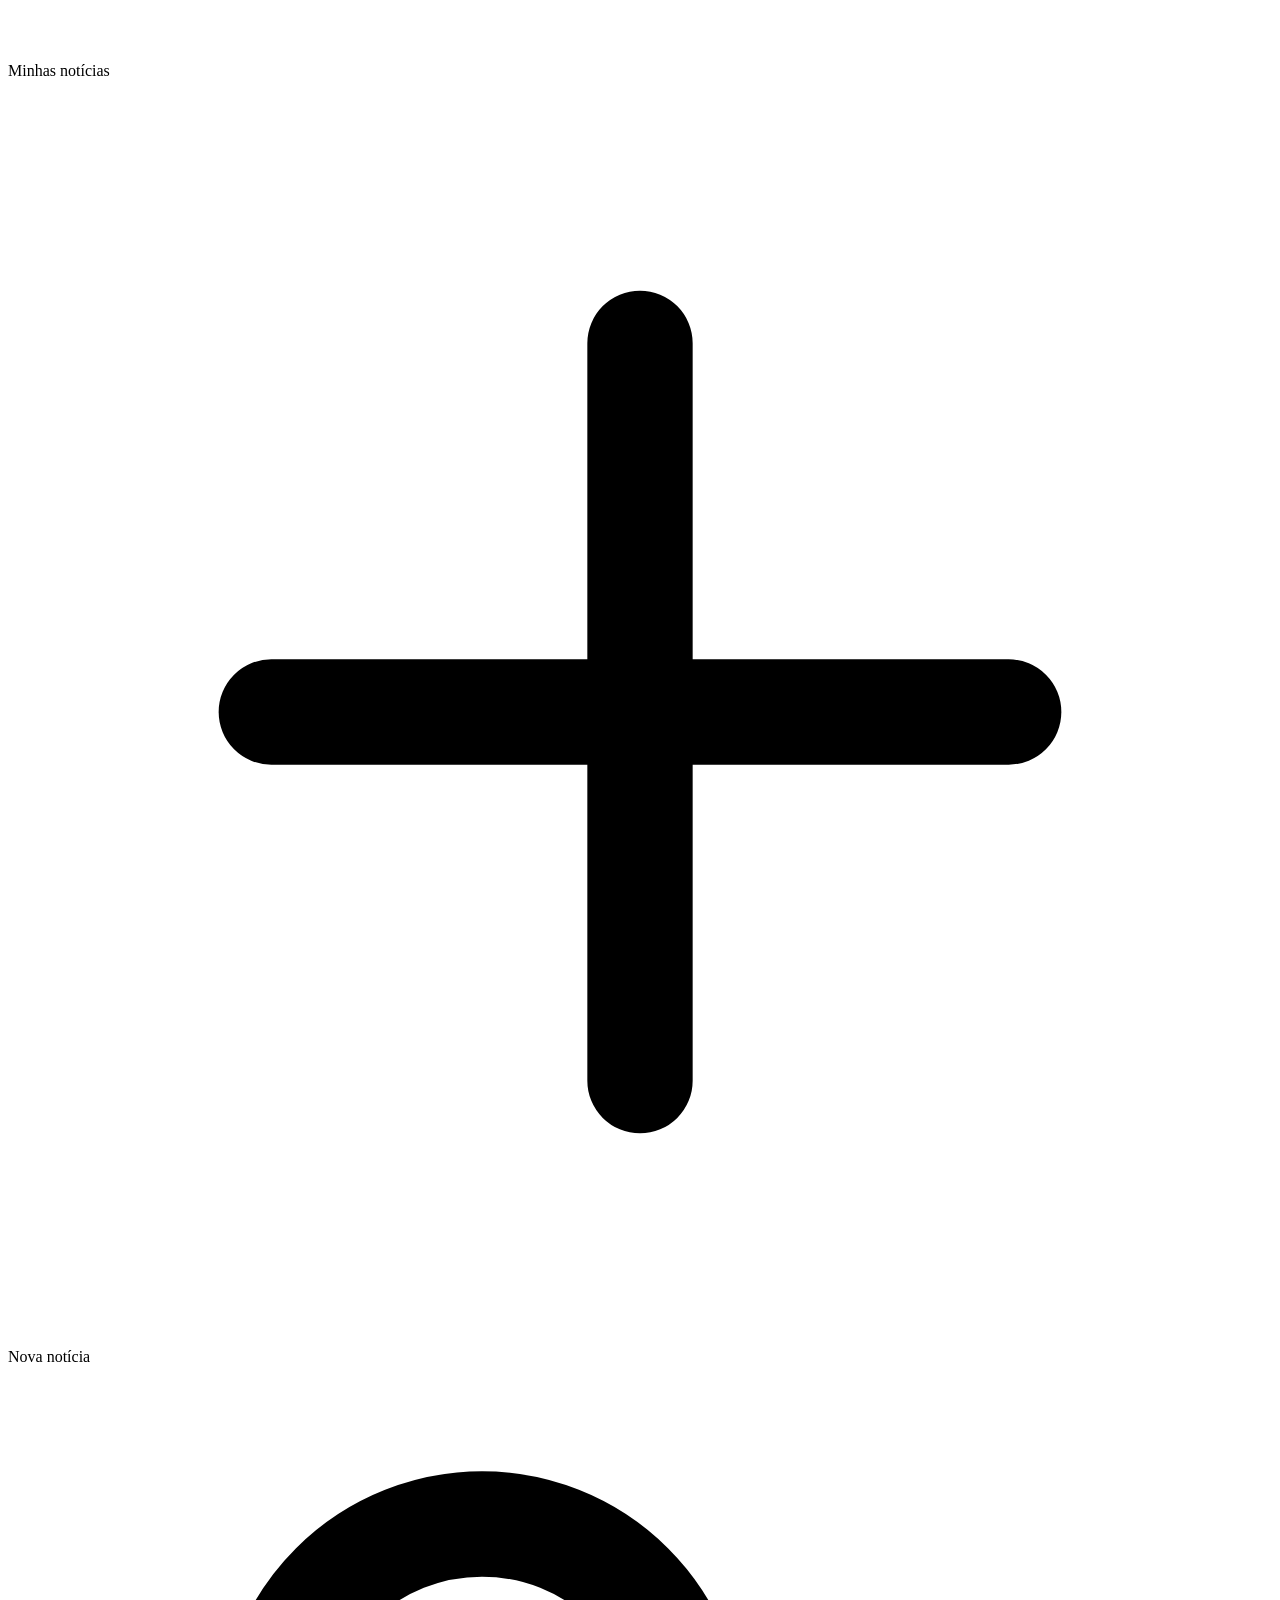
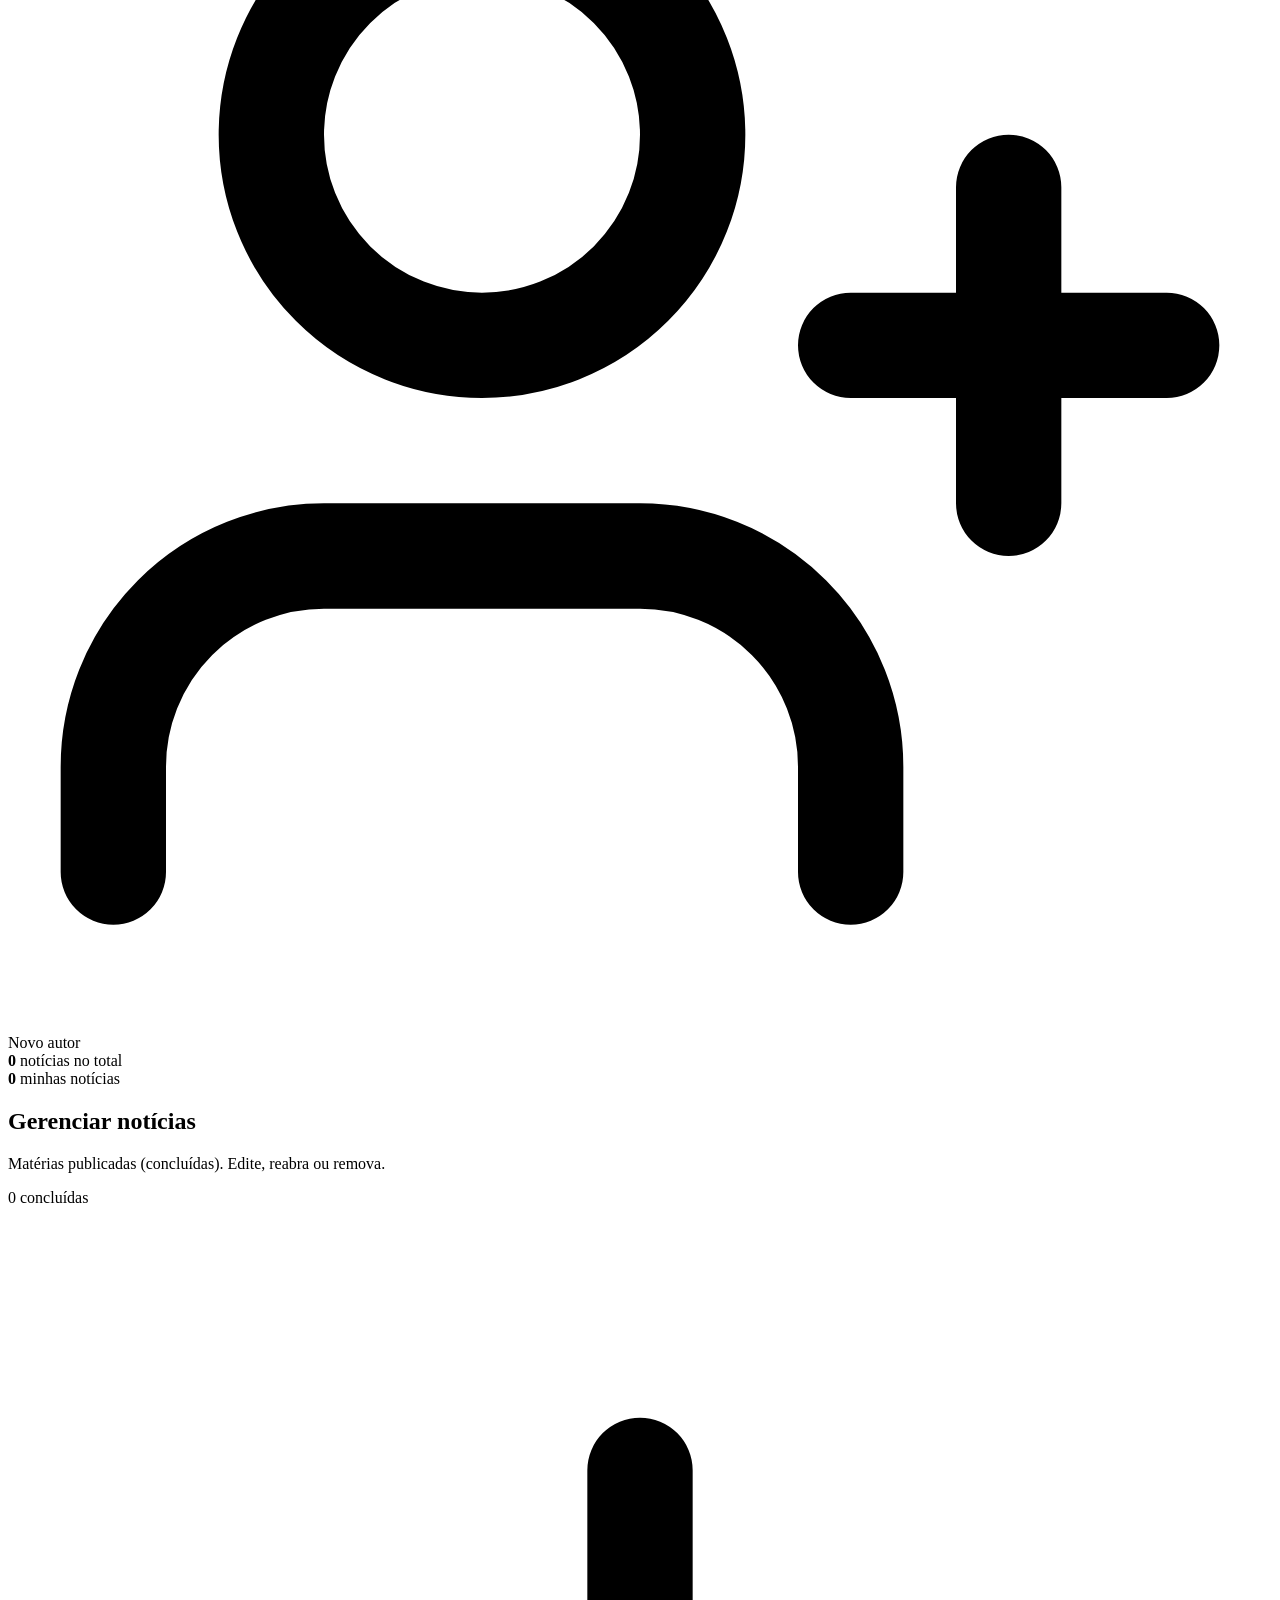
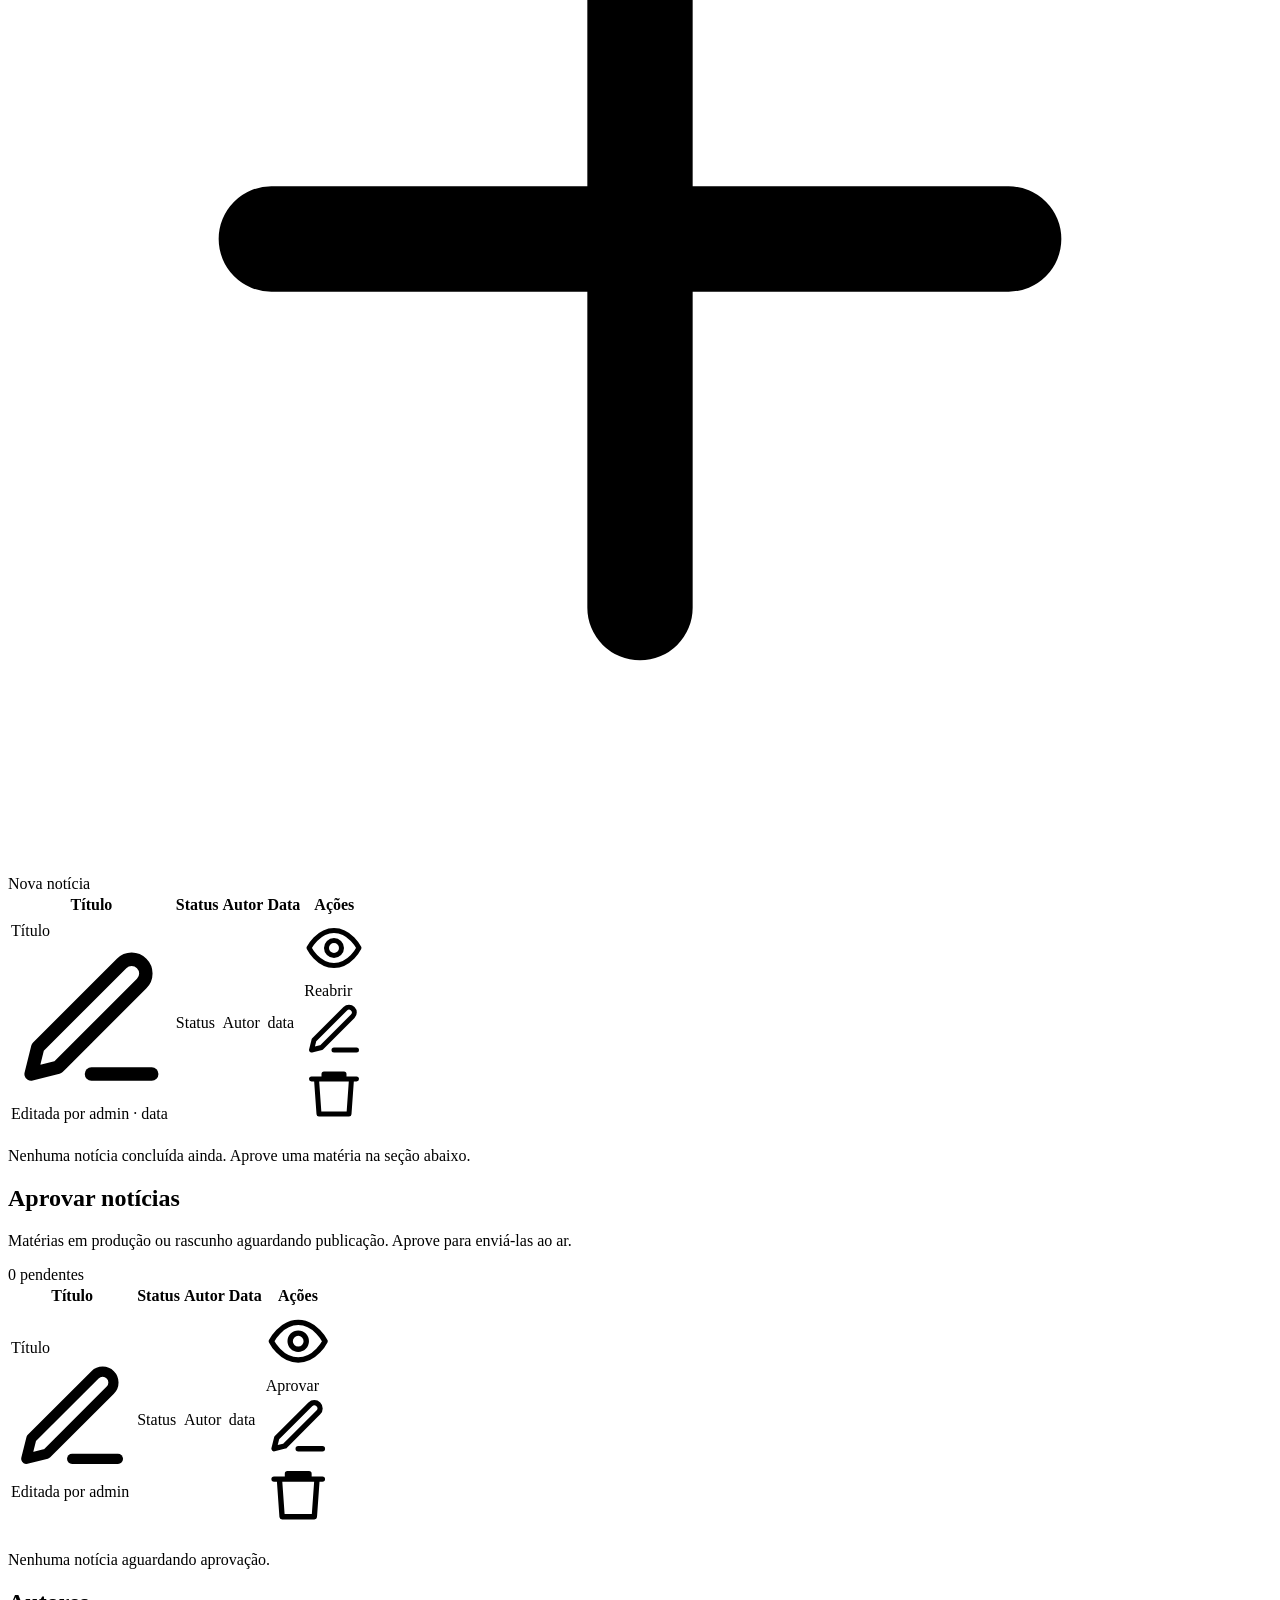
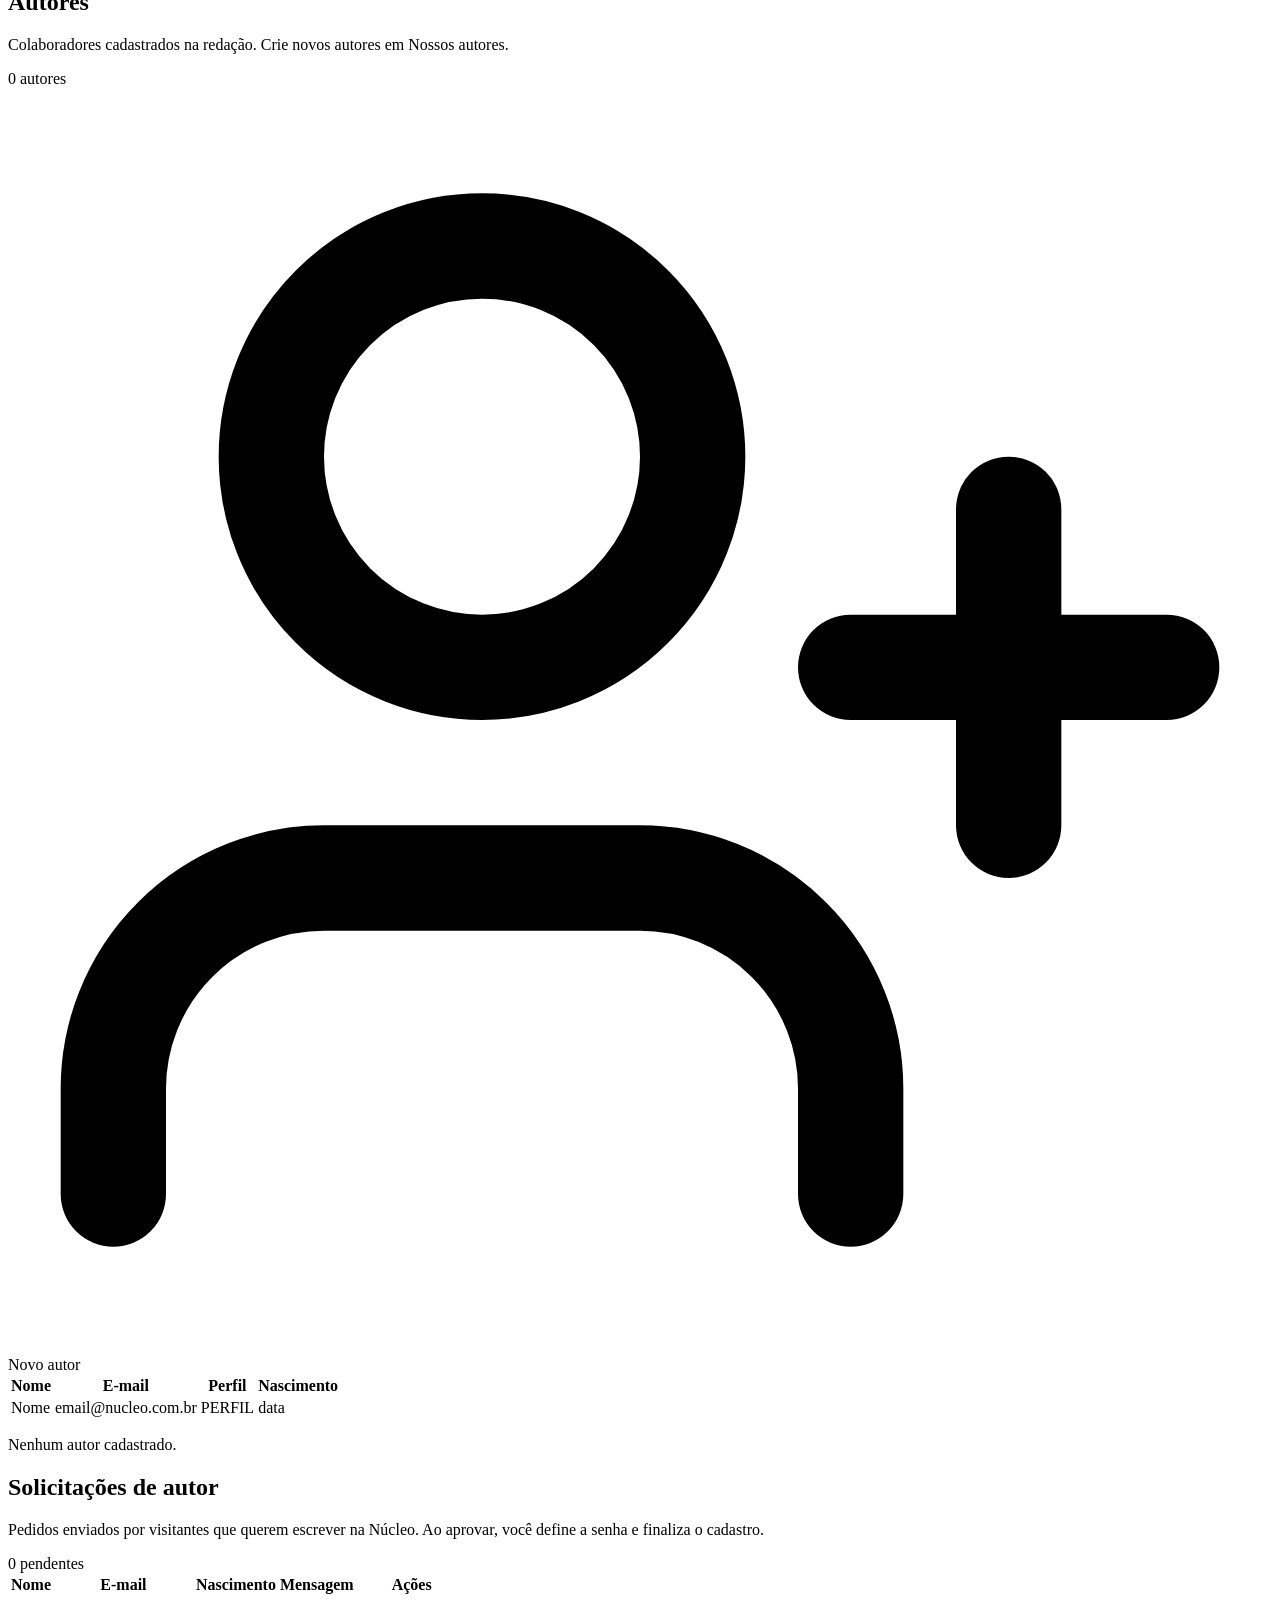
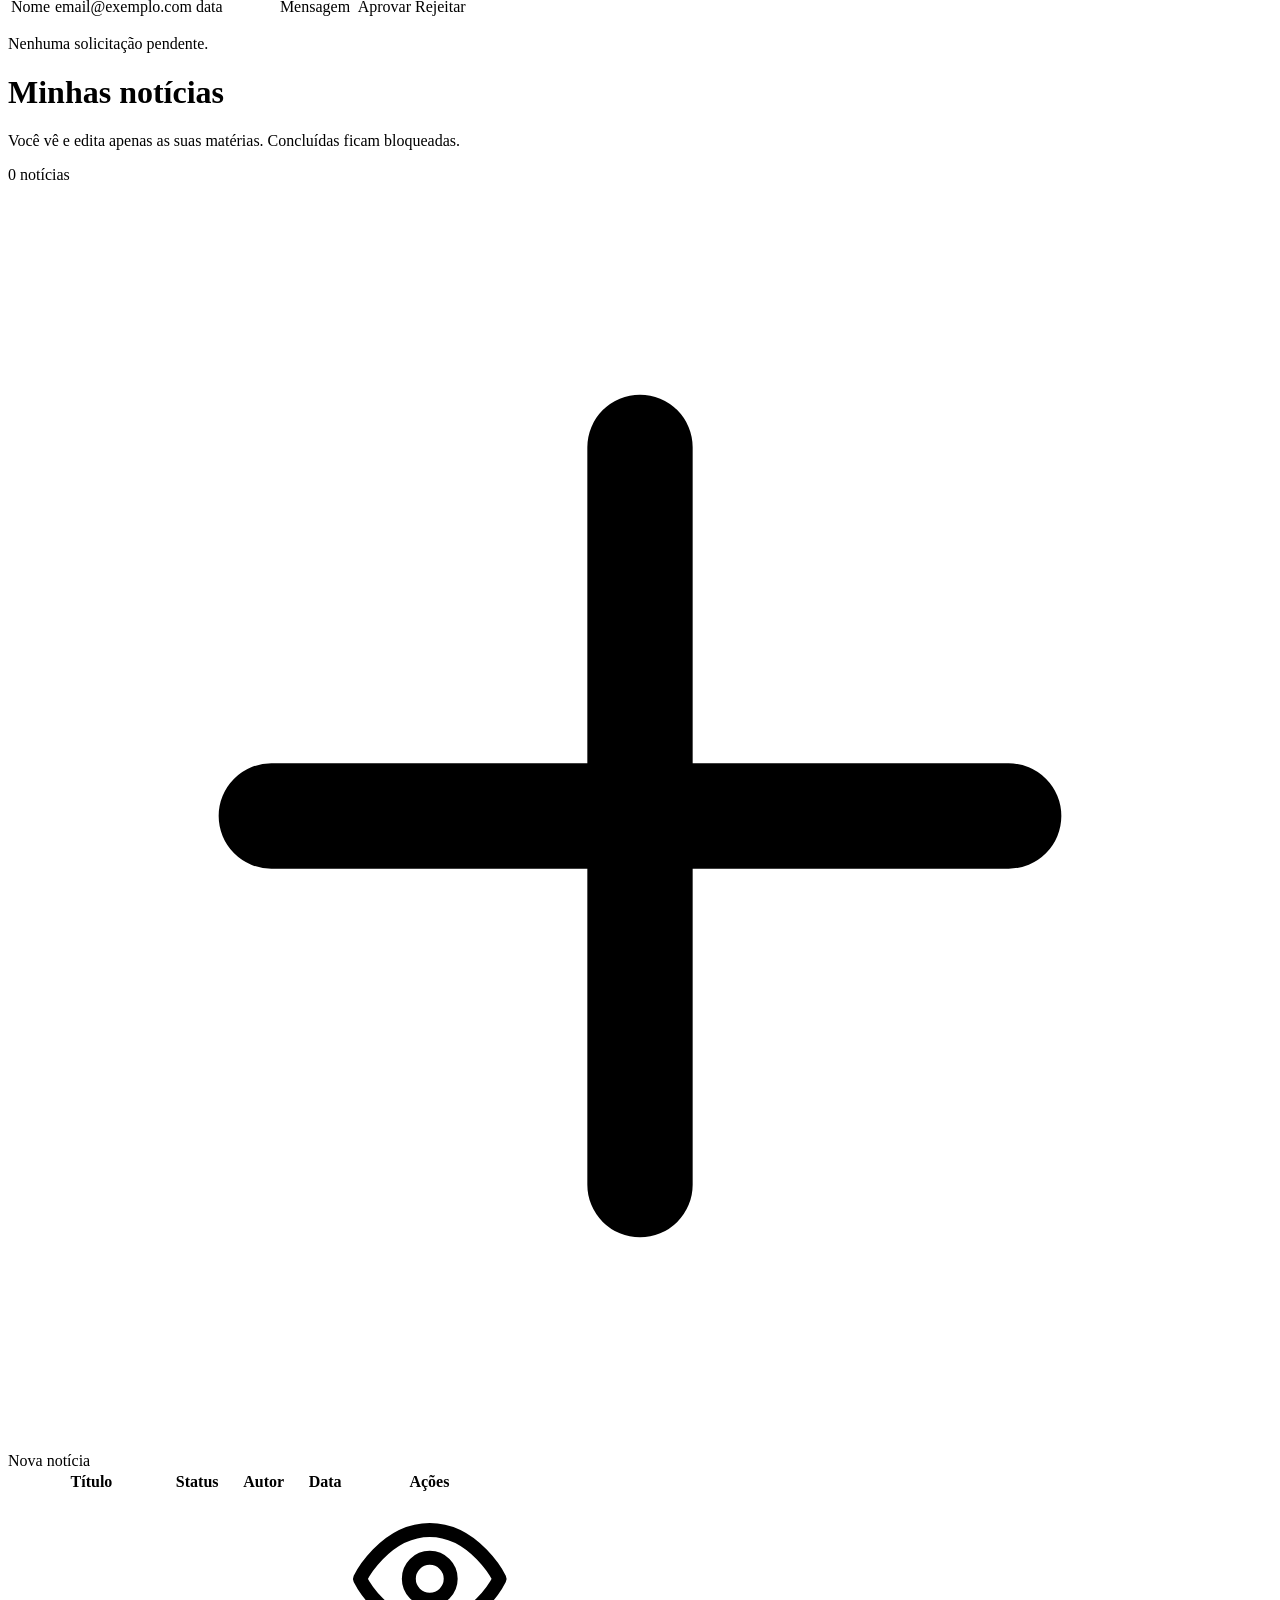
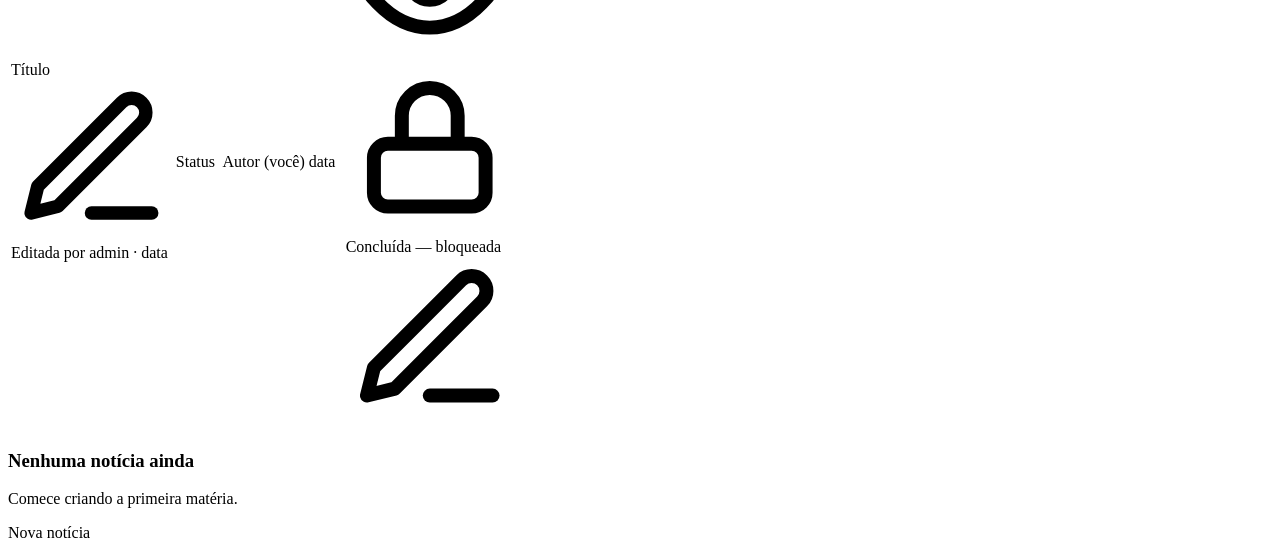
<file: src/main/resources/templates/admin.html>
<!DOCTYPE html>
<html xmlns:th="http://www.thymeleaf.org" lang="pt-BR" data-page="admin"
      th:with="statusMap=${ {'INATIVA':'status-inativa','EM_PRODUCAO':'status-producao','CONCLUIDA':'status-concluida'} },
                statusLabel=${ {'INATIVA':'Inativa','EM_PRODUCAO':'Em produção','CONCLUIDA':'Concluída'} },
                ehAdmin=${usuarioLogado != null and usuarioLogado.perfil != null and usuarioLogado.perfil.name() == 'ADMIN'}">
<head th:replace="~{_fragments :: head('Painel da redação — NÚCLEO')}"></head>
<body>
<!--
  Espera no Model:
    usuarioLogado : Usuario (com .nome, .perfil [enum Perfil], .id)
    ADMIN -> noticiasConcluidas, noticiasPendentes : List<Noticia>
    AUTOR -> noticias : List<Noticia> (apenas as suas)
    autores : List<Usuario>
-->
<th:block th:replace="~{_fragments :: chrome('admin')}"></th:block>

<main class="wrap main-flush">
  <div class="admin-shell">
    <aside class="admin-side">
      <p class="side-head">Conteúdo</p>
      <nav>
        <!-- ADMIN: âncoras para as três seções -->
        <th:block th:if="${ehAdmin}">
          <a class="active" href="#sec-concluidas">
            <svg viewBox="0 0 24 24" fill="none" stroke="currentColor" stroke-width="2" stroke-linecap="round" stroke-linejoin="round"><path d="M4 6h16M4 12h16M4 18h16"/></svg>
            Gerenciar notícias</a>
          <a href="#sec-aprovar">
            <svg viewBox="0 0 24 24" fill="none" stroke="currentColor" stroke-width="2" stroke-linecap="round" stroke-linejoin="round"><path d="M9 11l3 3L22 4"/><path d="M21 12v7a2 2 0 0 1-2 2H5a2 2 0 0 1-2-2V5a2 2 0 0 1 2-2h11"/></svg>
            Aprovar notícias</a>
          <a href="#sec-autores">
            <svg viewBox="0 0 24 24" fill="none" stroke="currentColor" stroke-width="2" stroke-linecap="round" stroke-linejoin="round"><path d="M17 21v-2a4 4 0 0 0-4-4H5a4 4 0 0 0-4 4v2"/><circle cx="9" cy="7" r="4"/><path d="M23 21v-2a4 4 0 0 0-3-3.87"/><path d="M16 3.13a4 4 0 0 1 0 7.75"/></svg>
            Autores</a>
          <a href="#sec-solicitacoes">
            <svg viewBox="0 0 24 24" fill="none" stroke="currentColor" stroke-width="2" stroke-linecap="round" stroke-linejoin="round"><path d="M22 6 12 13 2 6"/><rect x="2" y="4" width="20" height="16" rx="2"/></svg>
            Solicitações
            <span th:if="${solicitacoes != null and !solicitacoes.isEmpty()}" class="nav-badge"
                  th:text="${solicitacoes.size()}">0</span></a>
        </th:block>
        <!-- AUTOR: visão única -->
        <a th:unless="${ehAdmin}" class="active" th:href="@{/admin}">
          <svg viewBox="0 0 24 24" fill="none" stroke="currentColor" stroke-width="2" stroke-linecap="round" stroke-linejoin="round"><path d="M4 6h16M4 12h16M4 18h16"/></svg>
          Minhas notícias</a>

        <a th:href="@{/cadastrarNoticia}">
          <svg viewBox="0 0 24 24" fill="none" stroke="currentColor" stroke-width="2" stroke-linecap="round" stroke-linejoin="round"><path d="M12 5v14M5 12h14"/></svg> Nova notícia</a>
        <!-- Cadastro de autor: só ADMIN -->
        <a th:if="${ehAdmin}" th:href="@{/cadastrarAutor}">
          <svg viewBox="0 0 24 24" fill="none" stroke="currentColor" stroke-width="2" stroke-linecap="round" stroke-linejoin="round"><path d="M16 21v-2a4 4 0 0 0-4-4H6a4 4 0 0 0-4 4v2"/><circle cx="9" cy="7" r="4"/><path d="M19 8v6M22 11h-6"/></svg> Novo autor</a>
      </nav>
      <div class="side-stat" th:if="${ehAdmin}">
        <b th:text="${(noticiasConcluidas != null ? noticiasConcluidas.size() : 0) + (noticiasPendentes != null ? noticiasPendentes.size() : 0)}">0</b>
        <span>notícias no total</span>
      </div>
      <div class="side-stat" th:unless="${ehAdmin}">
        <b th:text="${noticias != null ? noticias.size() : 0}">0</b>
        <span>minhas notícias</span>
      </div>
    </aside>

    <div class="admin-main">

      <!-- ============================================================== -->
      <!-- ADMIN -->
      <!-- ============================================================== -->
      <th:block th:if="${ehAdmin}">

        <!-- ===== SEÇÃO 1: GERENCIAR (somente CONCLUIDA) ===== -->
        <section id="sec-concluidas" class="admin-section">
          <div class="panel-head">
            <h1>Gerenciar notícias</h1>
            <p>Matérias publicadas (concluídas). Edite, reabra ou remova.</p>
          </div>
          <div class="toolbar">
            <span class="count"
                  th:text="${(noticiasConcluidas != null ? noticiasConcluidas.size() : 0)} + ' concluídas'">0 concluídas</span>
            <a class="btn btn-primary btn-sm" th:href="@{/cadastrarNoticia}">
              <svg viewBox="0 0 24 24" fill="none" stroke="currentColor" stroke-width="2" stroke-linecap="round"><path d="M12 5v14M5 12h14"/></svg> Nova notícia</a>
          </div>

          <table class="admin-table" th:if="${noticiasConcluidas != null and !noticiasConcluidas.isEmpty()}">
            <thead><tr><th>Título</th><th>Status</th><th>Autor</th><th>Data</th><th class="th-actions">Ações</th></tr></thead>
            <tbody>
              <tr th:each="n : ${noticiasConcluidas}"
                  th:with="st=${n.status != null ? n.status.name() : 'CONCLUIDA'}">
                <td>
                  <div class="t-title" th:text="${n.titulo}">Título</div>
                  <div class="t-sub" th:if="${n.editadaPorAdmin}">
                    <span class="badge-admin">
                      <svg viewBox="0 0 24 24" fill="none" stroke="currentColor" stroke-width="2" stroke-linecap="round" stroke-linejoin="round"><path d="M12 20h9"/><path d="M16.5 3.5a2.1 2.1 0 0 1 3 3L7 19l-4 1 1-4z"/></svg>
                      Editada por <span th:text="${n.editadoPorNome}">admin</span>
                      <span th:if="${n.dataEdicaoAdmin != null}" th:text="'· ' + ${#temporals.format(n.dataEdicaoAdmin,'dd/MM HH:mm')}">· data</span>
                    </span>
                  </div>
                </td>
                <td><span class="status-pill" th:classappend="${statusMap.get(st)}" th:text="${statusLabel.get(st)}">Status</span></td>
                <td th:text="${n.autor != null ? n.autor.nome : '—'}">Autor</td>
                <td class="t-date" th:text="${n.dataCriacao != null ? #temporals.format(n.dataCriacao,'dd/MM/yyyy') : ''}">data</td>
                <td>
                  <div class="act-row">
                    <a class="icon-btn" th:href="@{/detalheNoticia(idNoticia=${n.id})}" title="Ver" target="_blank">
                      <svg viewBox="0 0 24 24" fill="none" stroke="currentColor" stroke-width="2" stroke-linecap="round" stroke-linejoin="round"><path d="M2 12s3.5-7 10-7 10 7 10 7-3.5 7-10 7-10-7-10-7z"/><circle cx="12" cy="12" r="3"/></svg></a>
                    <a class="btn btn-sm btn-ghost btn-row"
                       th:href="@{/reabrirNoticia(idNoticia=${n.id})}">Reabrir</a>
                    <a class="icon-btn" th:href="@{/editarNoticia(idNoticia=${n.id})}" title="Editar">
                      <svg viewBox="0 0 24 24" fill="none" stroke="currentColor" stroke-width="2" stroke-linecap="round" stroke-linejoin="round"><path d="M12 20h9"/><path d="M16.5 3.5a2.1 2.1 0 0 1 3 3L7 19l-4 1 1-4z"/></svg></a>
                    <a class="icon-btn danger" th:href="@{/removerNoticia(idNoticia=${n.id})}" title="Remover"
                       onclick="return confirm('Remover esta notícia?');">
                      <svg viewBox="0 0 24 24" fill="none" stroke="currentColor" stroke-width="2" stroke-linecap="round" stroke-linejoin="round"><path d="M3 6h18M8 6V4h8v2M19 6l-1 14H6L5 6"/></svg></a>
                  </div>
                </td>
              </tr>
            </tbody>
          </table>
          <div th:if="${noticiasConcluidas == null or noticiasConcluidas.isEmpty()}" class="empty-box">
            <p>Nenhuma notícia concluída ainda. Aprove uma matéria na seção abaixo.</p>
          </div>
        </section>

        <!-- ===== SEÇÃO 2: APROVAR (EM_PRODUCAO + INATIVA) ===== -->
        <section id="sec-aprovar" class="admin-section">
          <div class="panel-head">
            <h1>Aprovar notícias</h1>
            <p>Matérias em produção ou rascunho aguardando publicação. Aprove para enviá-las ao ar.</p>
          </div>
          <div class="toolbar">
            <span class="count"
                  th:text="${(noticiasPendentes != null ? noticiasPendentes.size() : 0)} + ' pendentes'">0 pendentes</span>
          </div>

          <table class="admin-table" th:if="${noticiasPendentes != null and !noticiasPendentes.isEmpty()}">
            <thead><tr><th>Título</th><th>Status</th><th>Autor</th><th>Data</th><th class="th-actions">Ações</th></tr></thead>
            <tbody>
              <tr th:each="n : ${noticiasPendentes}"
                  th:with="st=${n.status != null ? n.status.name() : 'EM_PRODUCAO'}">
                <td>
                  <div class="t-title" th:text="${n.titulo}">Título</div>
                  <div class="t-sub" th:if="${n.editadaPorAdmin}">
                    <span class="badge-admin">
                      <svg viewBox="0 0 24 24" fill="none" stroke="currentColor" stroke-width="2" stroke-linecap="round" stroke-linejoin="round"><path d="M12 20h9"/><path d="M16.5 3.5a2.1 2.1 0 0 1 3 3L7 19l-4 1 1-4z"/></svg>
                      Editada por <span th:text="${n.editadoPorNome}">admin</span>
                    </span>
                  </div>
                </td>
                <td><span class="status-pill" th:classappend="${statusMap.get(st)}" th:text="${statusLabel.get(st)}">Status</span></td>
                <td th:text="${n.autor != null ? n.autor.nome : '—'}">Autor</td>
                <td class="t-date" th:text="${n.dataCriacao != null ? #temporals.format(n.dataCriacao,'dd/MM/yyyy') : ''}">data</td>
                <td>
                  <div class="act-row">
                    <a class="icon-btn" th:href="@{/detalheNoticia(idNoticia=${n.id})}" title="Ver" target="_blank">
                      <svg viewBox="0 0 24 24" fill="none" stroke="currentColor" stroke-width="2" stroke-linecap="round" stroke-linejoin="round"><path d="M2 12s3.5-7 10-7 10 7 10 7-3.5 7-10 7-10-7-10-7z"/><circle cx="12" cy="12" r="3"/></svg></a>
                    <a th:if="${st == 'EM_PRODUCAO'}" class="btn btn-sm btn-primary btn-row"
                       th:href="@{/aprovarNoticia(idNoticia=${n.id})}">Aprovar</a>
                    <a class="icon-btn" th:href="@{/editarNoticia(idNoticia=${n.id})}" title="Editar">
                      <svg viewBox="0 0 24 24" fill="none" stroke="currentColor" stroke-width="2" stroke-linecap="round" stroke-linejoin="round"><path d="M12 20h9"/><path d="M16.5 3.5a2.1 2.1 0 0 1 3 3L7 19l-4 1 1-4z"/></svg></a>
                    <a class="icon-btn danger" th:href="@{/removerNoticia(idNoticia=${n.id})}" title="Remover"
                       onclick="return confirm('Remover esta notícia?');">
                      <svg viewBox="0 0 24 24" fill="none" stroke="currentColor" stroke-width="2" stroke-linecap="round" stroke-linejoin="round"><path d="M3 6h18M8 6V4h8v2M19 6l-1 14H6L5 6"/></svg></a>
                  </div>
                </td>
              </tr>
            </tbody>
          </table>
          <div th:if="${noticiasPendentes == null or noticiasPendentes.isEmpty()}" class="empty-box">
            <p>Nenhuma notícia aguardando aprovação.</p>
          </div>
        </section>

        <!-- ===== SEÇÃO 3: AUTORES ===== -->
        <section id="sec-autores" class="admin-section">
          <div class="panel-head">
            <h1>Autores</h1>
            <p>Colaboradores cadastrados na redação. Crie novos autores em <a th:href="@{/listarAutores}" class="link-strong">Nossos autores</a>.</p>
          </div>
          <div class="toolbar">
            <span class="count"
                  th:text="${(autores != null ? autores.size() : 0)} + ' autores'">0 autores</span>
            <a class="btn btn-primary btn-sm" th:href="@{/cadastrarAutor}">
              <svg viewBox="0 0 24 24" fill="none" stroke="currentColor" stroke-width="2" stroke-linecap="round"><path d="M16 21v-2a4 4 0 0 0-4-4H6a4 4 0 0 0-4 4v2"/><circle cx="9" cy="7" r="4"/><path d="M19 8v6M22 11h-6"/></svg> Novo autor</a>
          </div>

          <table class="admin-table" th:if="${autores != null and !autores.isEmpty()}">
            <thead><tr><th>Nome</th><th>E-mail</th><th>Perfil</th><th>Nascimento</th></tr></thead>
            <tbody>
              <tr th:each="a : ${autores}">
                <td><div class="t-title" th:text="${a.nome}">Nome</div></td>
                <td class="cell-email" th:text="${a.email}">email@nucleo.com.br</td>
                <td>
                  <span class="status-pill"
                        th:classappend="${a.perfil != null and a.perfil.name() == 'ADMIN'} ? 'status-concluida' : 'status-producao'"
                        th:text="${a.perfil != null ? a.perfil.name() : 'AUTOR'}">PERFIL</span>
                </td>
                <td class="t-date" th:text="${a.dataNascimento != null ? #temporals.format(a.dataNascimento,'dd/MM/yyyy') : '—'}">data</td>
              </tr>
            </tbody>
          </table>
          <div th:if="${autores == null or autores.isEmpty()}" class="empty-box">
            <p>Nenhum autor cadastrado.</p>
          </div>
        </section>

        <!-- ===== SEÇÃO 4: SOLICITAÇÕES DE AUTOR ===== -->
        <section id="sec-solicitacoes" class="admin-section">
          <div class="panel-head">
            <h1>Solicitações de autor</h1>
            <p>Pedidos enviados por visitantes que querem escrever na Núcleo. Ao aprovar, você define a senha e finaliza o cadastro.</p>
          </div>
          <div class="toolbar">
            <span class="count"
                  th:text="${(solicitacoes != null ? solicitacoes.size() : 0)} + ' pendentes'">0 pendentes</span>
          </div>

          <table class="admin-table" th:if="${solicitacoes != null and !solicitacoes.isEmpty()}">
            <thead><tr><th>Nome</th><th>E-mail</th><th>Nascimento</th><th>Mensagem</th><th class="th-actions">Ações</th></tr></thead>
            <tbody>
              <tr th:each="s : ${solicitacoes}">
                <td><div class="t-title" th:text="${s.nome}">Nome</div></td>
                <td class="cell-email" th:text="${s.email}">email@exemplo.com</td>
                <td class="t-date" th:text="${s.dataNascimento != null ? #temporals.format(s.dataNascimento,'dd/MM/yyyy') : '—'}">data</td>
                <td class="cell-msg" th:text="${s.mensagem}">Mensagem</td>
                <td>
                  <div class="act-row">
                    <a class="btn btn-sm btn-primary btn-row"
                       th:href="@{/aprovarSolicitacao(idSolicitacao=${s.id})}">Aprovar</a>
                    <a class="btn btn-sm btn-ghost btn-row"
                       th:href="@{/rejeitarSolicitacao(idSolicitacao=${s.id})}"
                       onclick="return confirm('Rejeitar esta solicitação?');">Rejeitar</a>
                  </div>
                </td>
              </tr>
            </tbody>
          </table>
          <div th:if="${solicitacoes == null or solicitacoes.isEmpty()}" class="empty-box">
            <p>Nenhuma solicitação pendente.</p>
          </div>
        </section>
      </th:block>

      <!-- ============================================================== -->
      <!-- AUTOR (visão única — apenas as próprias matérias) -->
      <!-- ============================================================== -->
      <th:block th:unless="${ehAdmin}">
        <div class="panel-head">
          <h1>Minhas notícias</h1>
          <p>Você vê e edita apenas as suas matérias. Concluídas ficam bloqueadas.</p>
        </div>
        <div class="toolbar">
          <span class="count"
                th:text="${(noticias != null ? noticias.size() : 0)} + ' notícias'">0 notícias</span>
          <a class="btn btn-primary btn-sm" th:href="@{/cadastrarNoticia}">
            <svg viewBox="0 0 24 24" fill="none" stroke="currentColor" stroke-width="2" stroke-linecap="round"><path d="M12 5v14M5 12h14"/></svg> Nova notícia</a>
        </div>

        <table class="admin-table" th:if="${noticias != null and !noticias.isEmpty()}">
          <thead><tr><th>Título</th><th>Status</th><th>Autor</th><th>Data</th><th class="th-actions">Ações</th></tr></thead>
          <tbody>
            <tr th:each="n : ${noticias}"
                th:with="st=${n.status != null ? n.status.name() : 'EM_PRODUCAO'},
                         own=${usuarioLogado != null and n.autorId == usuarioLogado.id}">
              <td>
                <div class="t-title" th:text="${n.titulo}">Título</div>
                <div class="t-sub" th:if="${n.editadaPorAdmin and !n.vistoPeloAutor}">
                  <span class="badge-admin">
                    <svg viewBox="0 0 24 24" fill="none" stroke="currentColor" stroke-width="2" stroke-linecap="round" stroke-linejoin="round"><path d="M12 20h9"/><path d="M16.5 3.5a2.1 2.1 0 0 1 3 3L7 19l-4 1 1-4z"/></svg>
                    Editada por <span th:text="${n.editadoPorNome}">admin</span>
                    <span th:if="${n.dataEdicaoAdmin != null}" th:text="'· ' + ${#temporals.format(n.dataEdicaoAdmin,'dd/MM HH:mm')}">· data</span>
                  </span>
                </div>
              </td>
              <td><span class="status-pill" th:classappend="${statusMap.get(st)}" th:text="${statusLabel.get(st)}">Status</span></td>
              <td>
                <span th:text="${n.autor != null ? n.autor.nome : '—'}">Autor</span>
                <span th:if="${own}" class="own-tag">(você)</span>
              </td>
              <td class="t-date" th:text="${n.dataCriacao != null ? #temporals.format(n.dataCriacao,'dd/MM/yyyy') : ''}">data</td>
              <td>
                <div class="act-row">
                  <a class="icon-btn" th:href="@{/detalheNoticia(idNoticia=${n.id})}" title="Ver" target="_blank">
                    <svg viewBox="0 0 24 24" fill="none" stroke="currentColor" stroke-width="2" stroke-linecap="round" stroke-linejoin="round"><path d="M2 12s3.5-7 10-7 10 7 10 7-3.5 7-10 7-10-7-10-7z"/><circle cx="12" cy="12" r="3"/></svg></a>
                  <span th:if="${st == 'CONCLUIDA'}" class="lockmsg">
                    <svg viewBox="0 0 24 24" fill="none" stroke="currentColor" stroke-width="2"><rect x="4" y="11" width="16" height="9" rx="2"/><path d="M8 11V7a4 4 0 0 1 8 0v4"/></svg> Concluída — bloqueada
                  </span>
                  <a th:unless="${st == 'CONCLUIDA'}" class="icon-btn" th:href="@{/editarNoticia(idNoticia=${n.id})}" title="Editar">
                    <svg viewBox="0 0 24 24" fill="none" stroke="currentColor" stroke-width="2" stroke-linecap="round" stroke-linejoin="round"><path d="M12 20h9"/><path d="M16.5 3.5a2.1 2.1 0 0 1 3 3L7 19l-4 1 1-4z"/></svg></a>
                </div>
              </td>
            </tr>
          </tbody>
        </table>

        <div th:if="${noticias == null or noticias.isEmpty()}" class="empty-box empty-lg">
          <h3>Nenhuma notícia ainda</h3>
          <p>Comece criando a primeira matéria.</p>
          <a class="btn btn-primary" th:href="@{/cadastrarNoticia}">Nova notícia</a>
        </div>
      </th:block>

    </div>
  </div>
</main>

<th:block th:replace="~{_fragments :: footer}"></th:block>
<th:block th:replace="~{_fragments :: scripts}"></th:block>
</body>
</html>
</file>
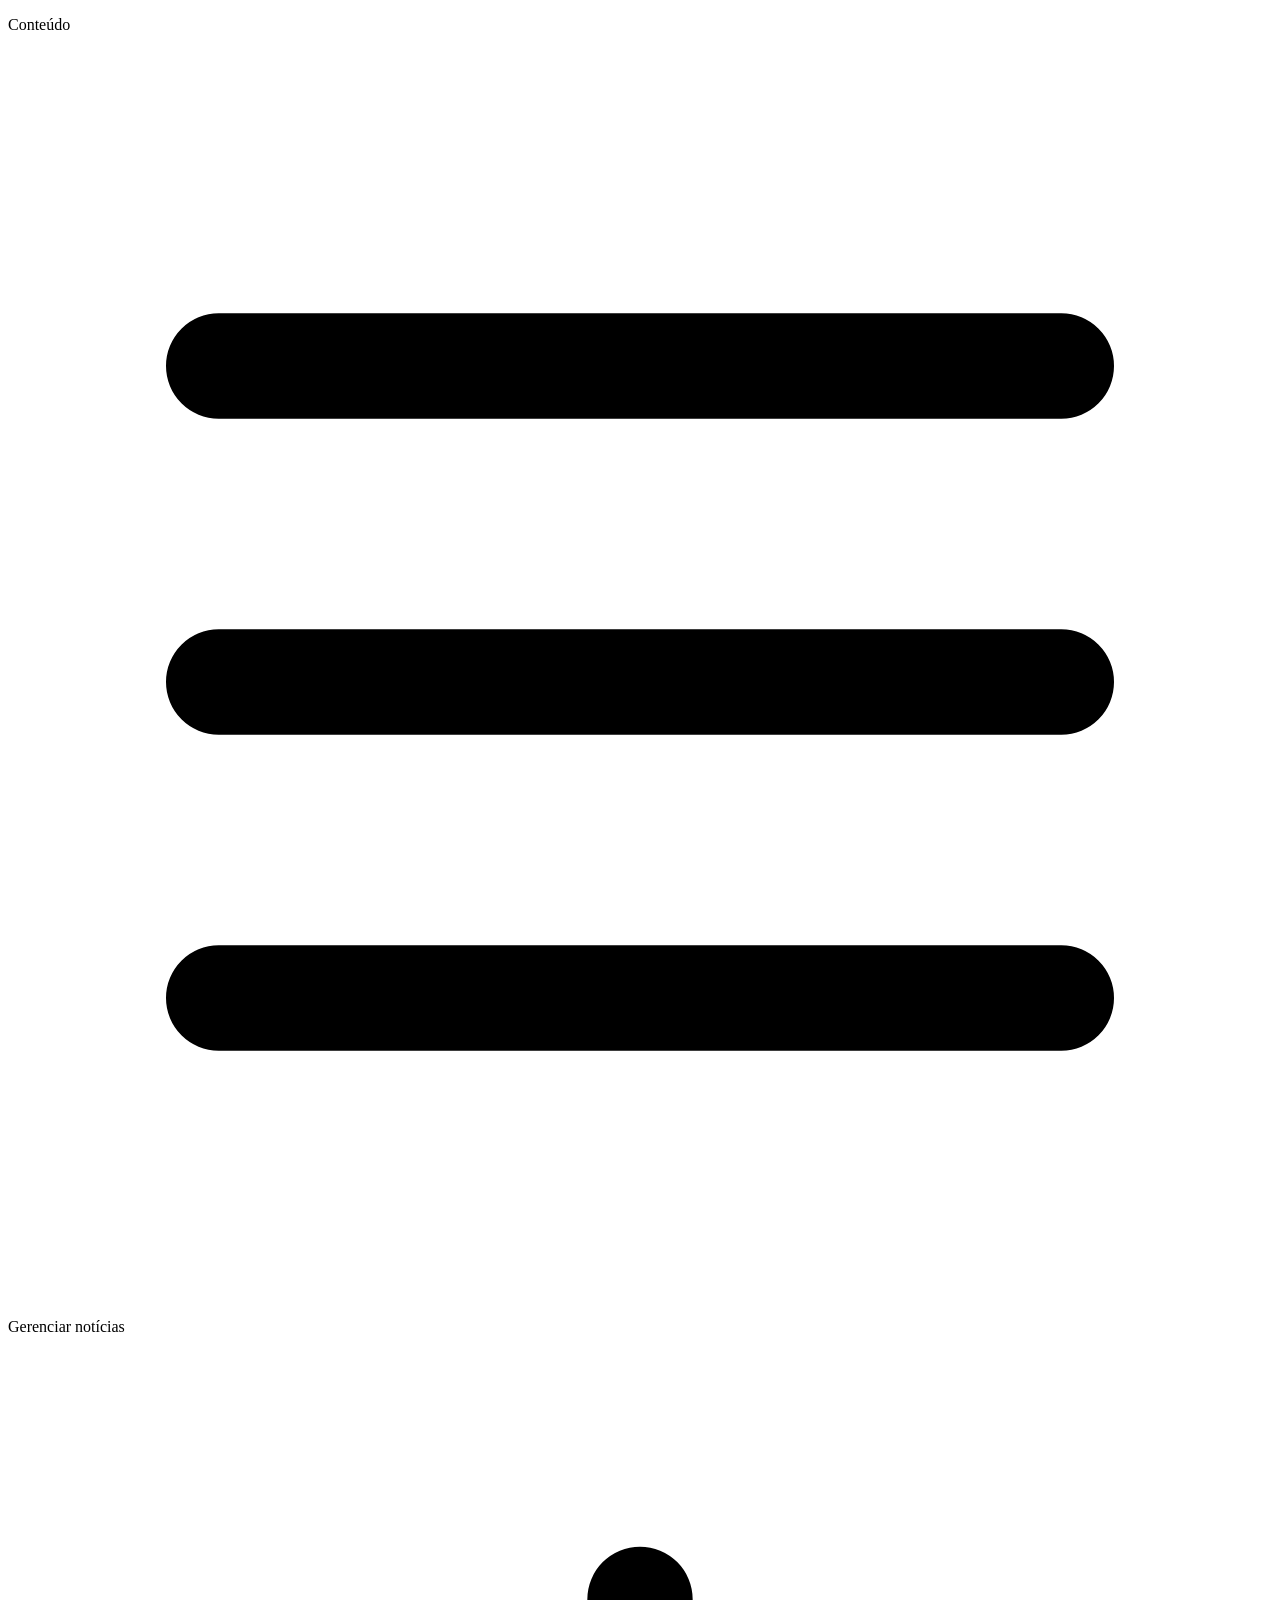
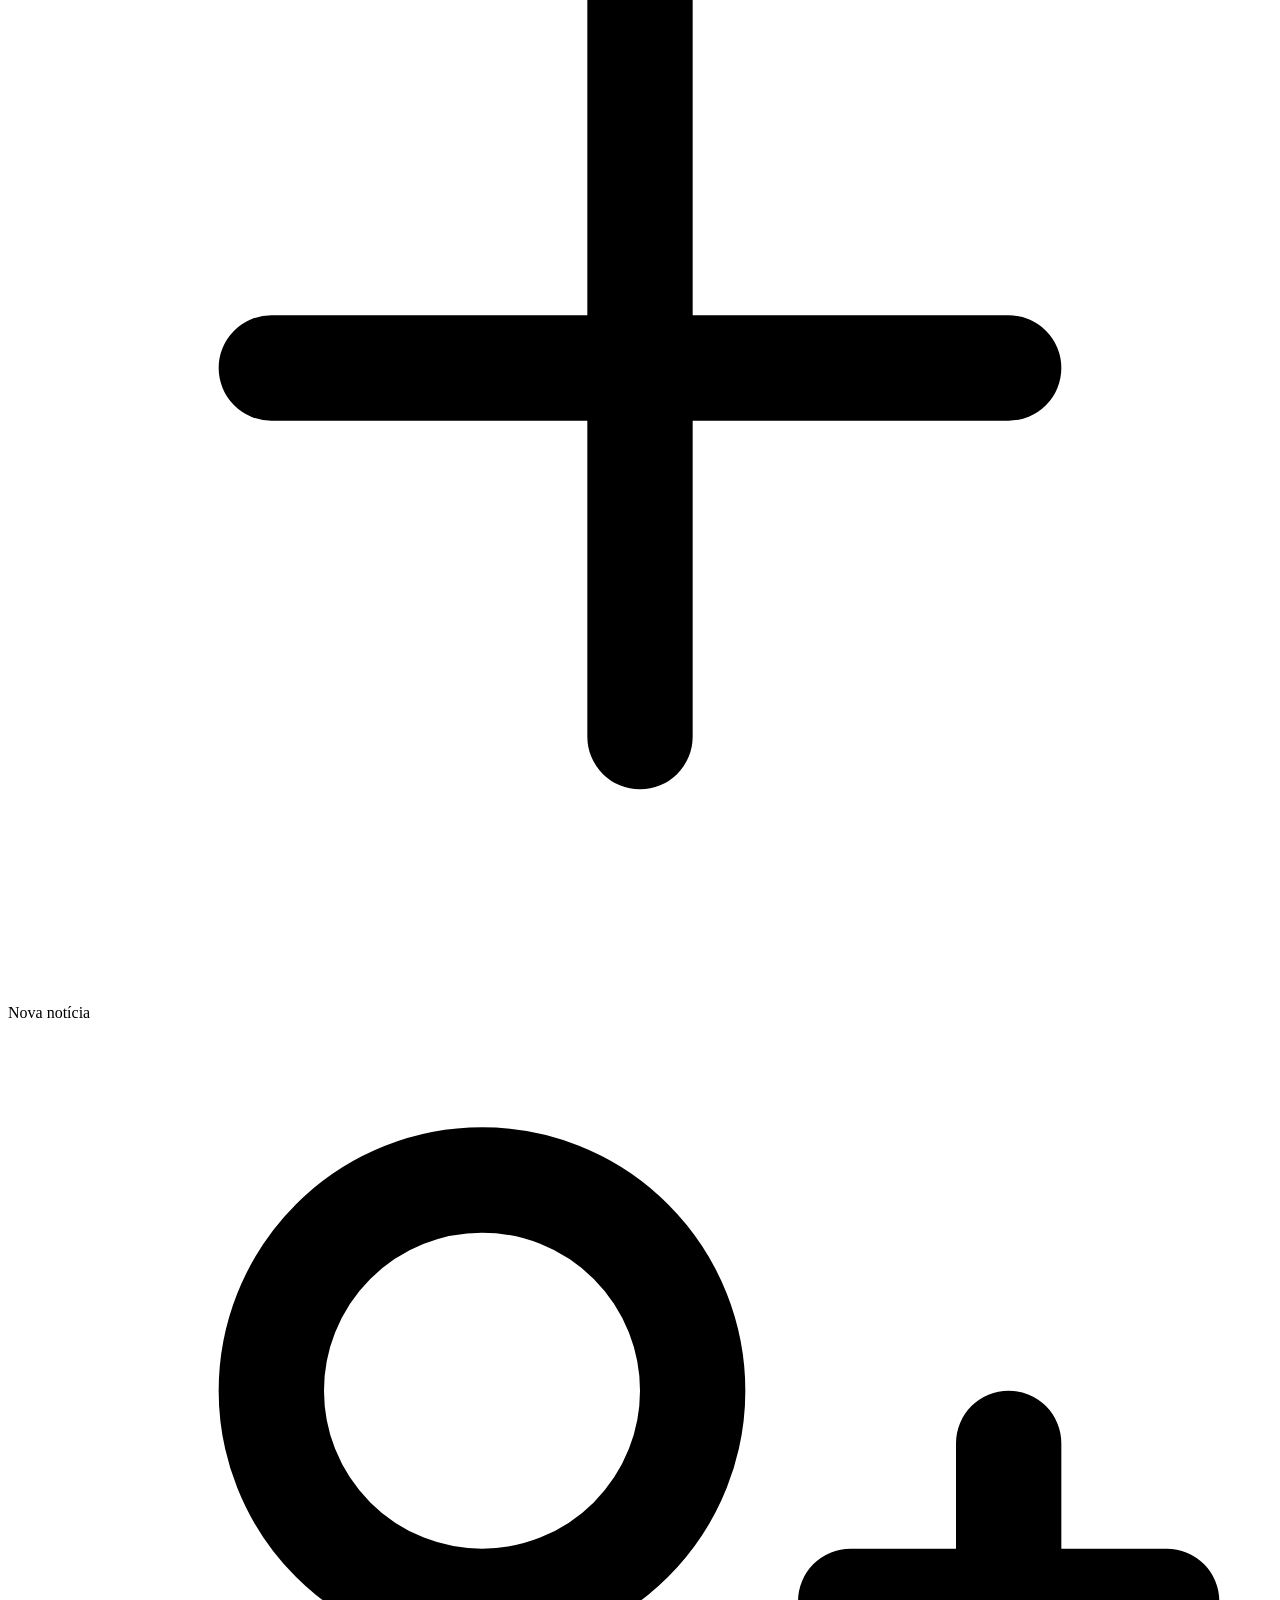
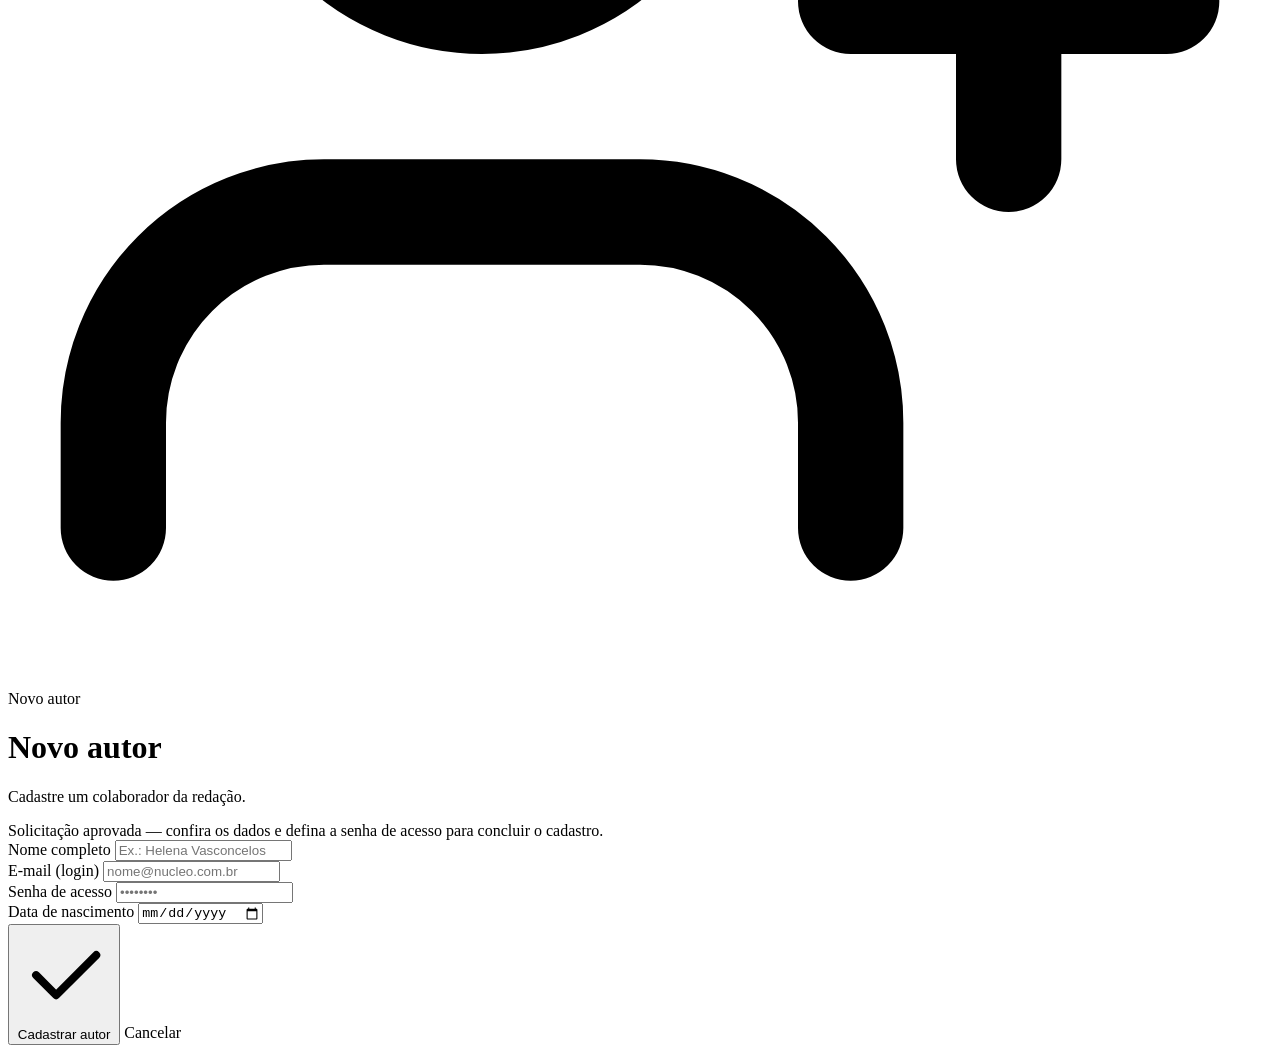
<file: src/main/resources/templates/cadastrarAutor.html>
<!DOCTYPE html>
<html xmlns:th="http://www.thymeleaf.org" lang="pt-BR" data-page="admin">
<head th:replace="~{_fragments :: head('Novo autor — NÚCLEO')}"></head>
<body>
<th:block th:replace="~{_fragments :: chrome('admin')}"></th:block>

<main class="wrap main-flush">
  <div class="admin-shell">
    <aside class="admin-side">
      <p class="side-head">Conteúdo</p>
      <nav>
        <a th:href="@{/admin}"><svg viewBox="0 0 24 24" fill="none" stroke="currentColor" stroke-width="2" stroke-linecap="round" stroke-linejoin="round"><path d="M4 6h16M4 12h16M4 18h16"/></svg> Gerenciar notícias</a>
        <a th:href="@{/cadastrarNoticia}"><svg viewBox="0 0 24 24" fill="none" stroke="currentColor" stroke-width="2" stroke-linecap="round" stroke-linejoin="round"><path d="M12 5v14M5 12h14"/></svg> Nova notícia</a>
        <a class="active" th:href="@{/cadastrarAutor}"><svg viewBox="0 0 24 24" fill="none" stroke="currentColor" stroke-width="2" stroke-linecap="round" stroke-linejoin="round"><path d="M16 21v-2a4 4 0 0 0-4-4H6a4 4 0 0 0-4 4v2"/><circle cx="9" cy="7" r="4"/><path d="M19 8v6M22 11h-6"/></svg> Novo autor</a>
      </nav>
    </aside>

    <div class="admin-main">
      <div class="panel-head">
        <h1>Novo autor</h1>
        <p>Cadastre um colaborador da redação.</p>
      </div>

      <!-- Aviso quando o cadastro vem de uma solicitação aprovada -->
      <div th:if="${preEmail != null}" class="alert alert-info">
        Solicitação aprovada — confira os dados e defina a senha de acesso para concluir o cadastro.
      </div>

      <form class="form-card" method="POST" th:action="@{/cadastrarAutor}">
        <div class="form-grid">
          <div class="field full">
            <label for="nome">Nome completo</label>
            <input id="nome" name="nome" class="input" type="text" placeholder="Ex.: Helena Vasconcelos"
                   th:value="${preNome}" required>
          </div>
          <div class="field">
            <label for="email">E-mail <span class="hint">(login)</span></label>
            <input id="email" name="email" class="input" type="email" placeholder="nome@nucleo.com.br"
                   th:value="${preEmail}" required>
          </div>
          <div class="field">
            <label for="senha">Senha de acesso</label>
            <input id="senha" name="senha" class="input" type="password" placeholder="••••••••" minlength="6" required>
          </div>
          <div class="field full">
            <label for="dataNascimento">Data de nascimento</label>
            <input id="dataNascimento" name="dataNascimento" class="input" type="date"
                   th:value="${preDataNascimento != null ? #temporals.format(preDataNascimento,'yyyy-MM-dd') : ''}" required>
          </div>
        </div>
        <div class="form-actions">
          <button type="submit" class="btn btn-primary"><svg viewBox="0 0 24 24" fill="none" stroke="currentColor" stroke-width="2" stroke-linecap="round" stroke-linejoin="round"><path d="M5 12l5 5L20 7"/></svg> Cadastrar autor</button>
          <a class="btn btn-ghost" th:href="@{/admin}">Cancelar</a>
        </div>
      </form>
    </div>
  </div>
</main>

<th:block th:replace="~{_fragments :: footer}"></th:block>
<th:block th:replace="~{_fragments :: scripts}"></th:block>
</body>
</html>
</file>
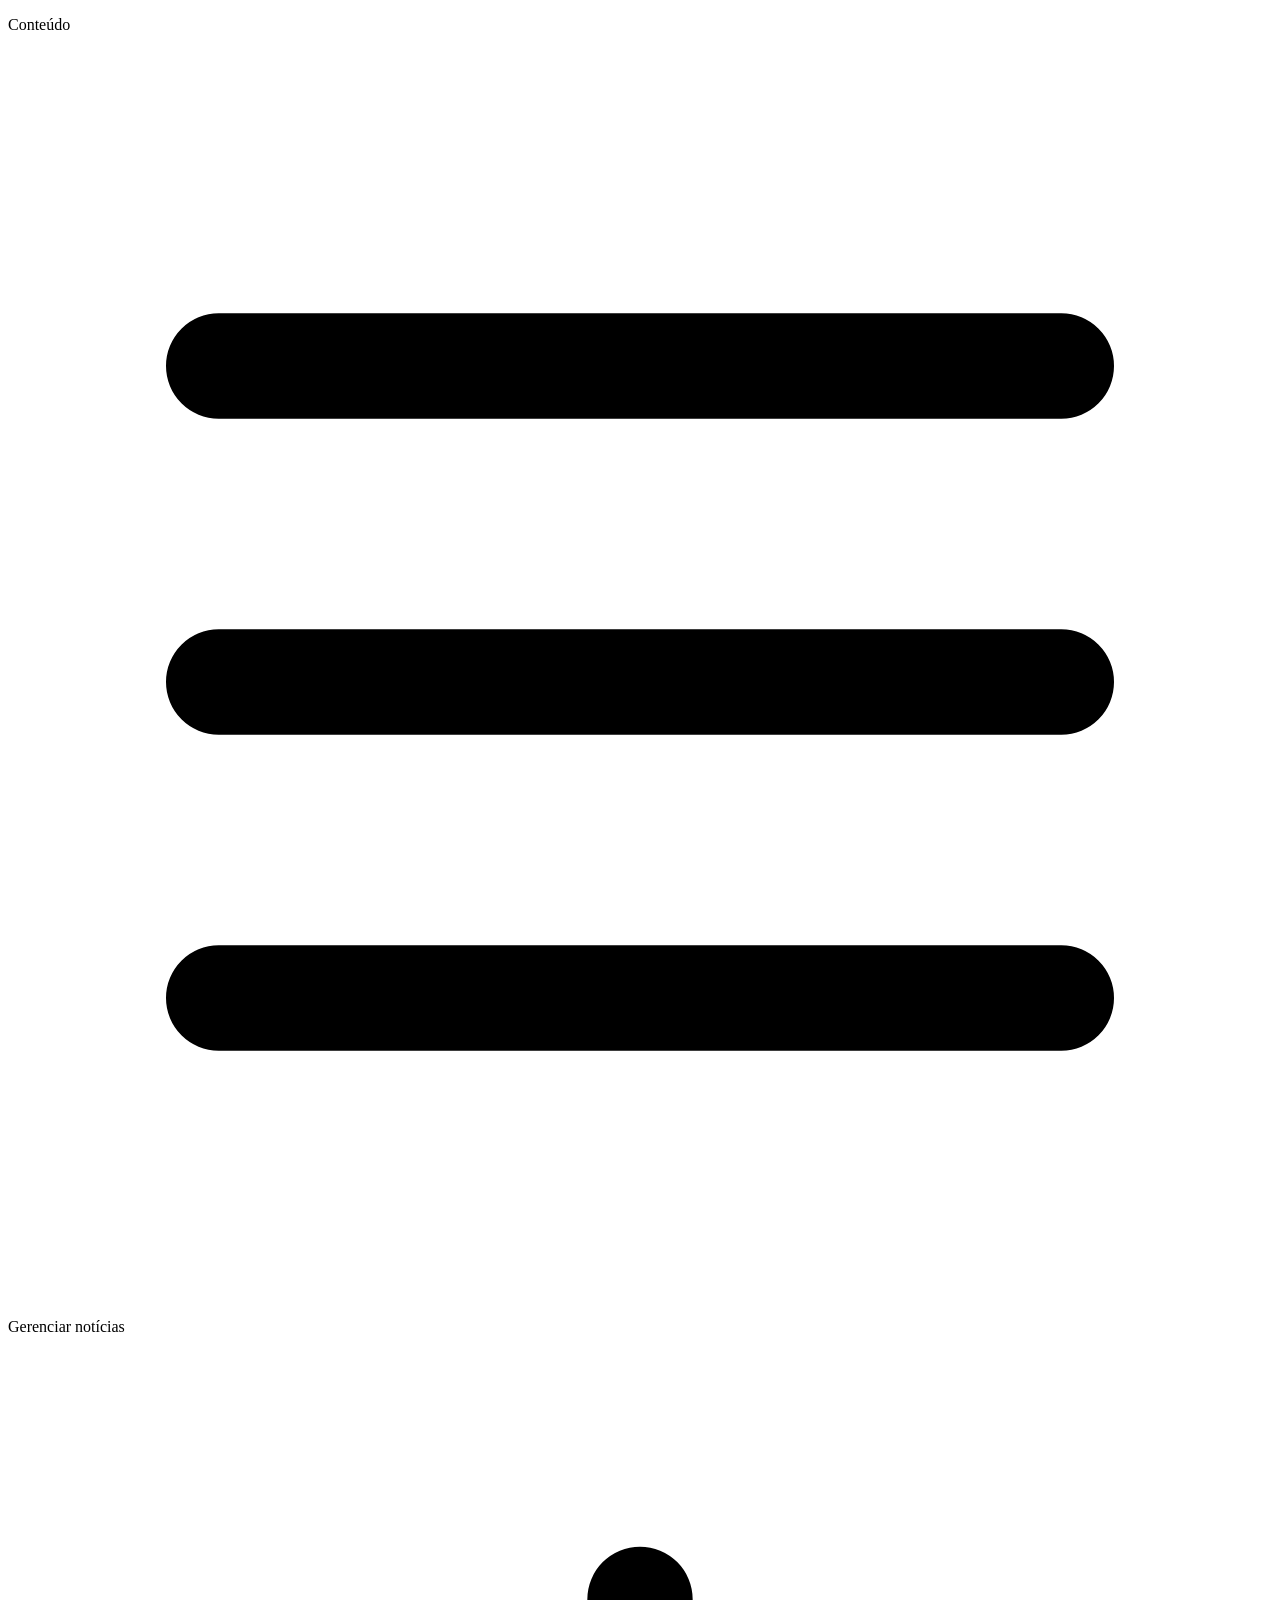
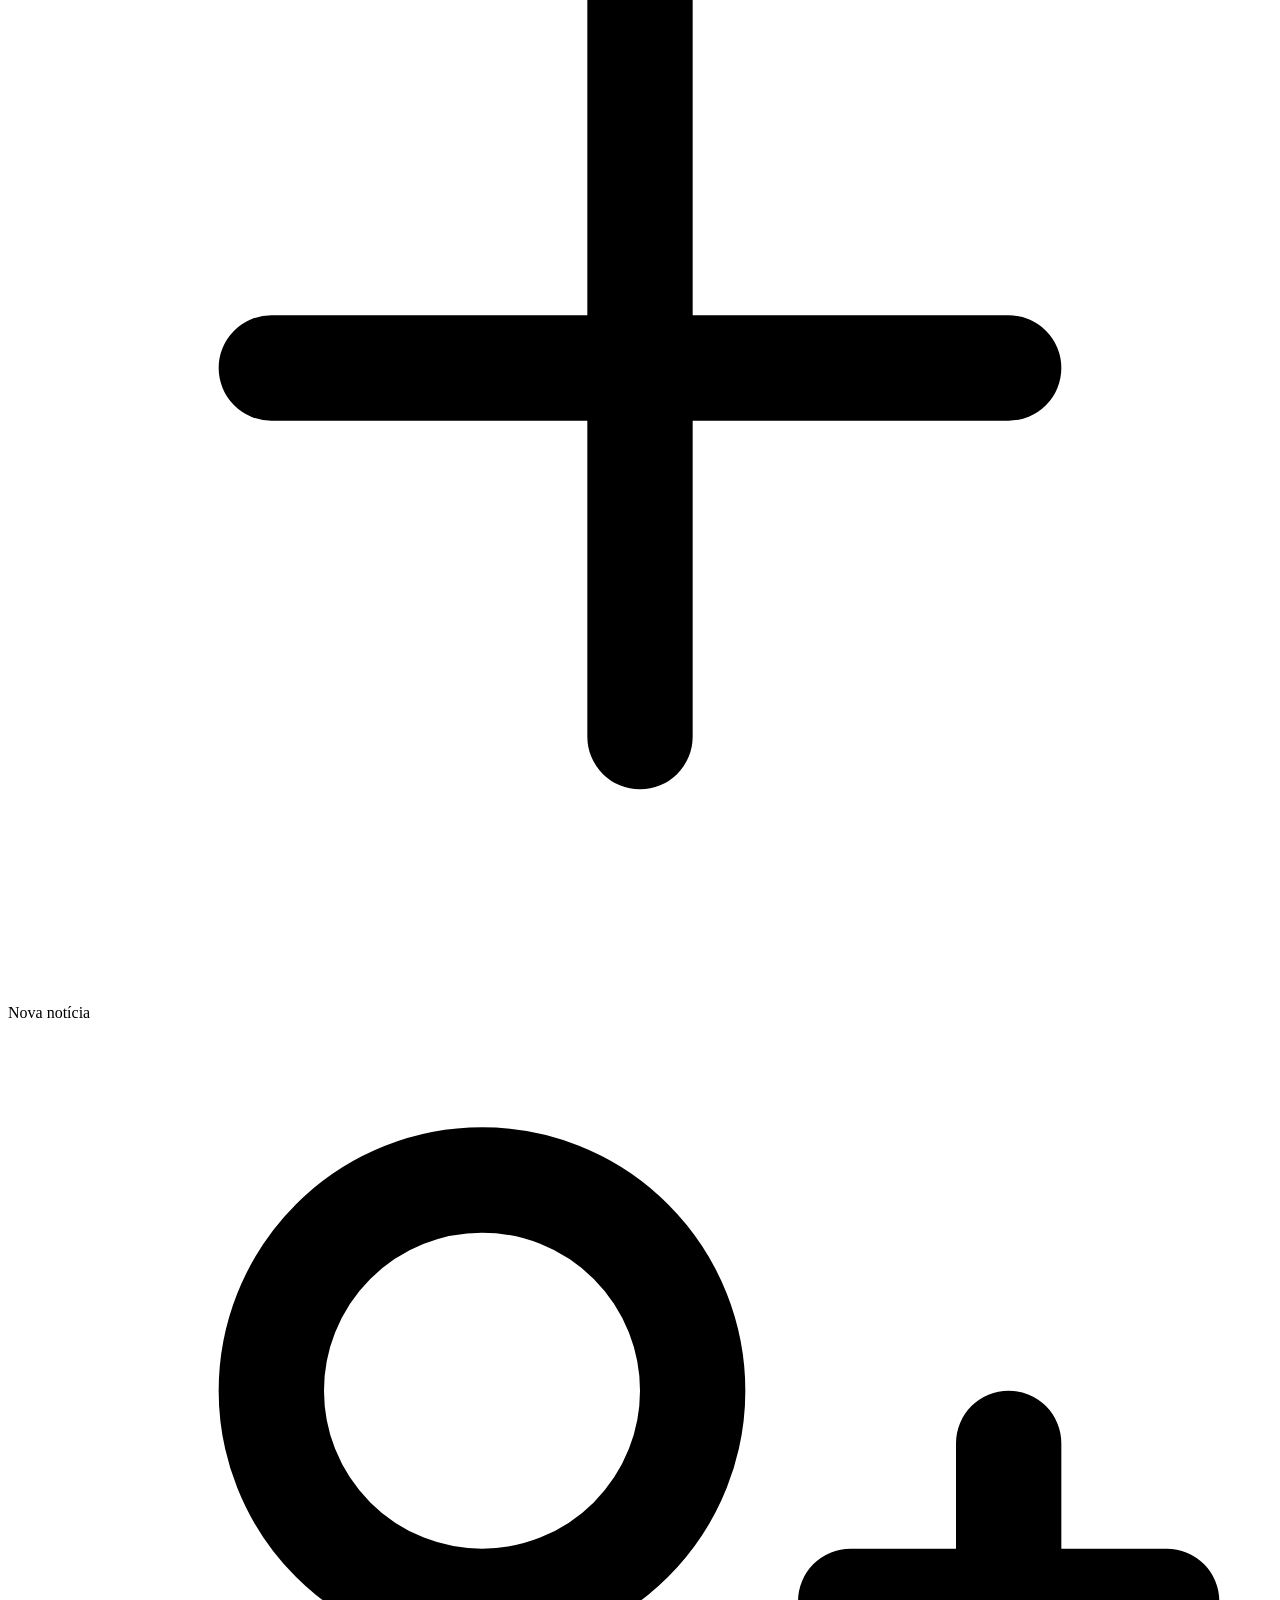
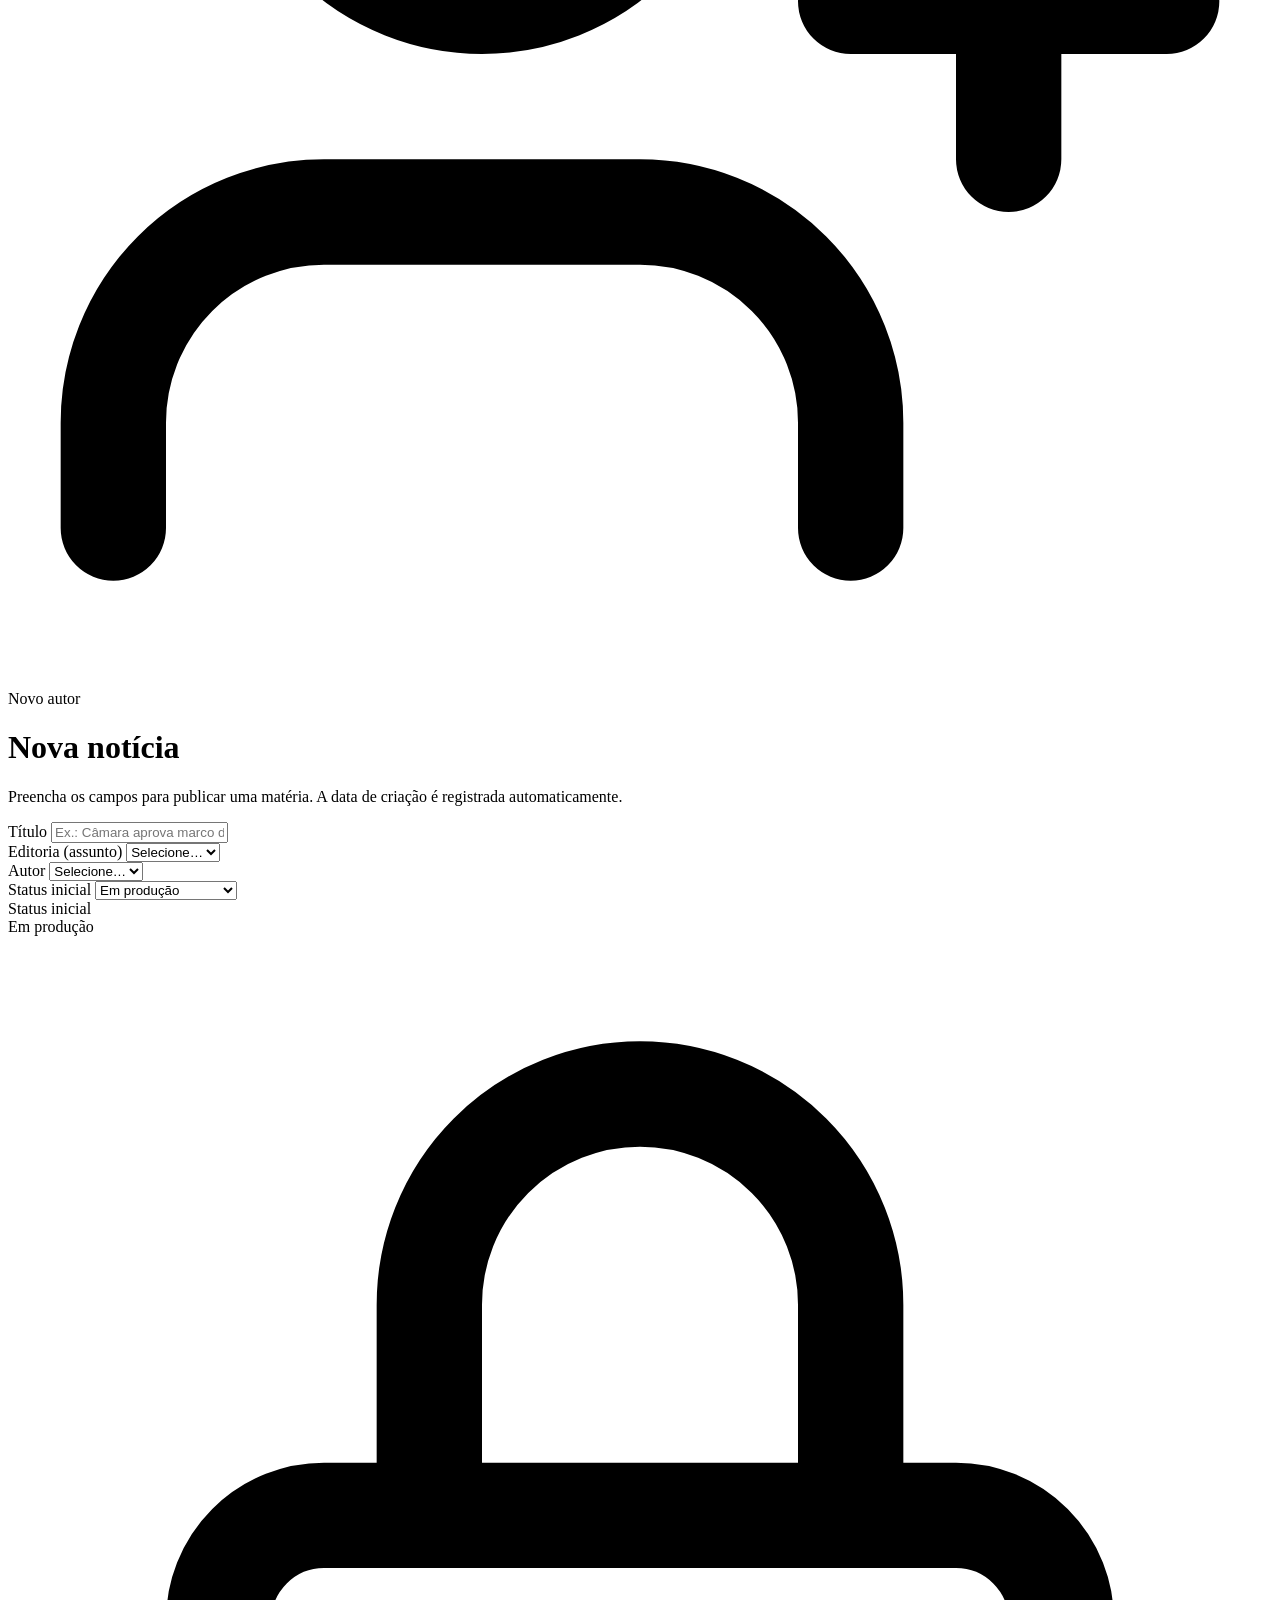
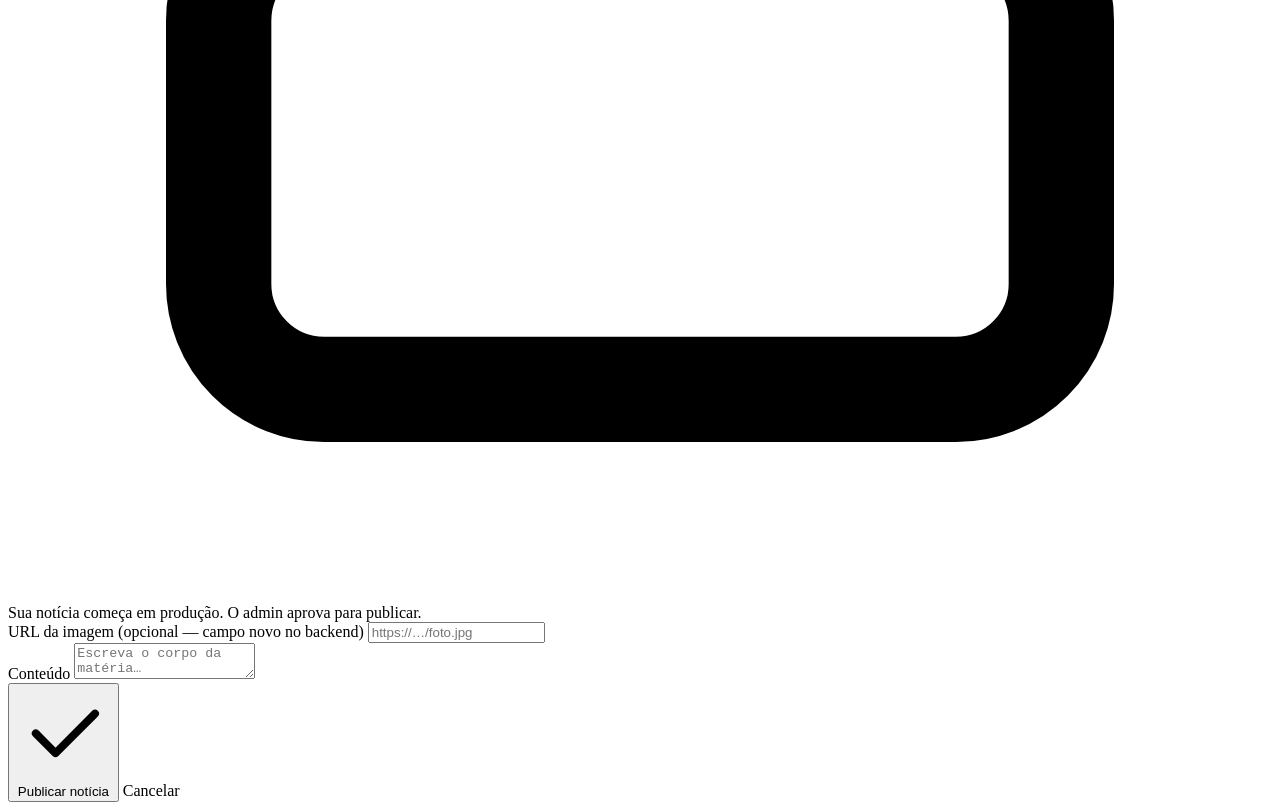
<file: src/main/resources/templates/cadastrarNoticia.html>
<!DOCTYPE html>
<html xmlns:th="http://www.thymeleaf.org" lang="pt-BR" data-page="admin"
      th:with="ehAdmin=${usuarioLogado != null and usuarioLogado.perfil != null and usuarioLogado.perfil.name() == 'ADMIN'}">
<head th:replace="~{_fragments :: head('Nova notícia — NÚCLEO')}"></head>
<body>
<th:block th:replace="~{_fragments :: chrome('admin')}"></th:block>

<main class="wrap main-flush">
  <div class="admin-shell">
    <aside class="admin-side">
      <p class="side-head">Conteúdo</p>
      <nav>
        <a th:href="@{/admin}"><svg viewBox="0 0 24 24" fill="none" stroke="currentColor" stroke-width="2" stroke-linecap="round" stroke-linejoin="round"><path d="M4 6h16M4 12h16M4 18h16"/></svg> Gerenciar notícias</a>
        <a class="active" th:href="@{/cadastrarNoticia}"><svg viewBox="0 0 24 24" fill="none" stroke="currentColor" stroke-width="2" stroke-linecap="round" stroke-linejoin="round"><path d="M12 5v14M5 12h14"/></svg> Nova notícia</a>
        <a th:href="@{/cadastrarAutor}"><svg viewBox="0 0 24 24" fill="none" stroke="currentColor" stroke-width="2" stroke-linecap="round" stroke-linejoin="round"><path d="M16 21v-2a4 4 0 0 0-4-4H6a4 4 0 0 0-4 4v2"/><circle cx="9" cy="7" r="4"/><path d="M19 8v6M22 11h-6"/></svg> Novo autor</a>
      </nav>
    </aside>

    <div class="admin-main">
      <div class="panel-head">
        <h1>Nova notícia</h1>
        <p>Preencha os campos para publicar uma matéria. A data de criação é registrada automaticamente.</p>
      </div>

      <form class="form-card" method="POST" th:action="@{/cadastrarNoticia}">
        <div class="form-grid">
          <div class="field full">
            <label for="titulo">Título</label>
            <input id="titulo" name="titulo" class="input" type="text" placeholder="Ex.: Câmara aprova marco da inteligência artificial" required>
          </div>
          <div class="field">
            <label for="assunto">Editoria <span class="hint">(assunto)</span></label>
            <select id="assunto" name="assunto" class="select" required>
              <option value="" disabled selected>Selecione…</option>
              <option>Política</option><option>Economia</option><option>Mundo</option>
              <option>Tecnologia</option><option>Cultura</option><option>Esportes</option><option>Ciência</option>
            </select>
          </div>
          <div class="field">
            <label for="autor">Autor</label>
            <select id="autor" name="autor.id" class="select" required>
              <option value="" disabled selected>Selecione…</option>
              <option th:each="autor : ${autores}" th:value="${autor.id}" th:text="${autor.nome}">Nome</option>
            </select>
          </div>
          <!-- STATUS: ADMIN escolhe; AUTOR fica travado em EM_PRODUCAO (enviado por hidden) -->
          <div class="field full" th:if="${ehAdmin}">
            <label for="status">Status inicial</label>
            <select id="status" name="status" class="select">
              <option value="EM_PRODUCAO" selected>Em produção</option>
              <option value="INATIVA">Inativa (rascunho)</option>
              <option value="CONCLUIDA">Concluída (publicar)</option>
            </select>
          </div>
          <div class="field full" th:unless="${ehAdmin}">
            <label>Status inicial</label>
            <input type="hidden" name="status" value="EM_PRODUCAO">
            <div class="status-lock">
              <span class="status-pill status-producao">Em produção</span>
              <span class="lockmsg"><svg viewBox="0 0 24 24" fill="none" stroke="currentColor" stroke-width="2"><rect x="4" y="11" width="16" height="9" rx="2"/><path d="M8 11V7a4 4 0 0 1 8 0v4"/></svg> Sua notícia começa em produção. O admin aprova para publicar.</span>
            </div>
          </div>
          <div class="field full">
            <label for="urlImagem">URL da imagem <span class="hint">(opcional — campo novo no backend)</span></label>
            <input id="urlImagem" name="urlImagem" class="input" type="url" placeholder="https://…/foto.jpg">
          </div>
          <div class="field full">
            <label for="conteudo">Conteúdo</label>
            <textarea id="conteudo" name="conteudo" class="textarea" placeholder="Escreva o corpo da matéria…" required></textarea>
          </div>
        </div>
        <div class="form-actions">
          <button type="submit" class="btn btn-primary"><svg viewBox="0 0 24 24" fill="none" stroke="currentColor" stroke-width="2" stroke-linecap="round" stroke-linejoin="round"><path d="M5 12l5 5L20 7"/></svg> Publicar notícia</button>
          <a class="btn btn-ghost" th:href="@{/admin}">Cancelar</a>
        </div>
      </form>
    </div>
  </div>
</main>

<th:block th:replace="~{_fragments :: footer}"></th:block>
<th:block th:replace="~{_fragments :: scripts}"></th:block>
</body>
</html>
</file>
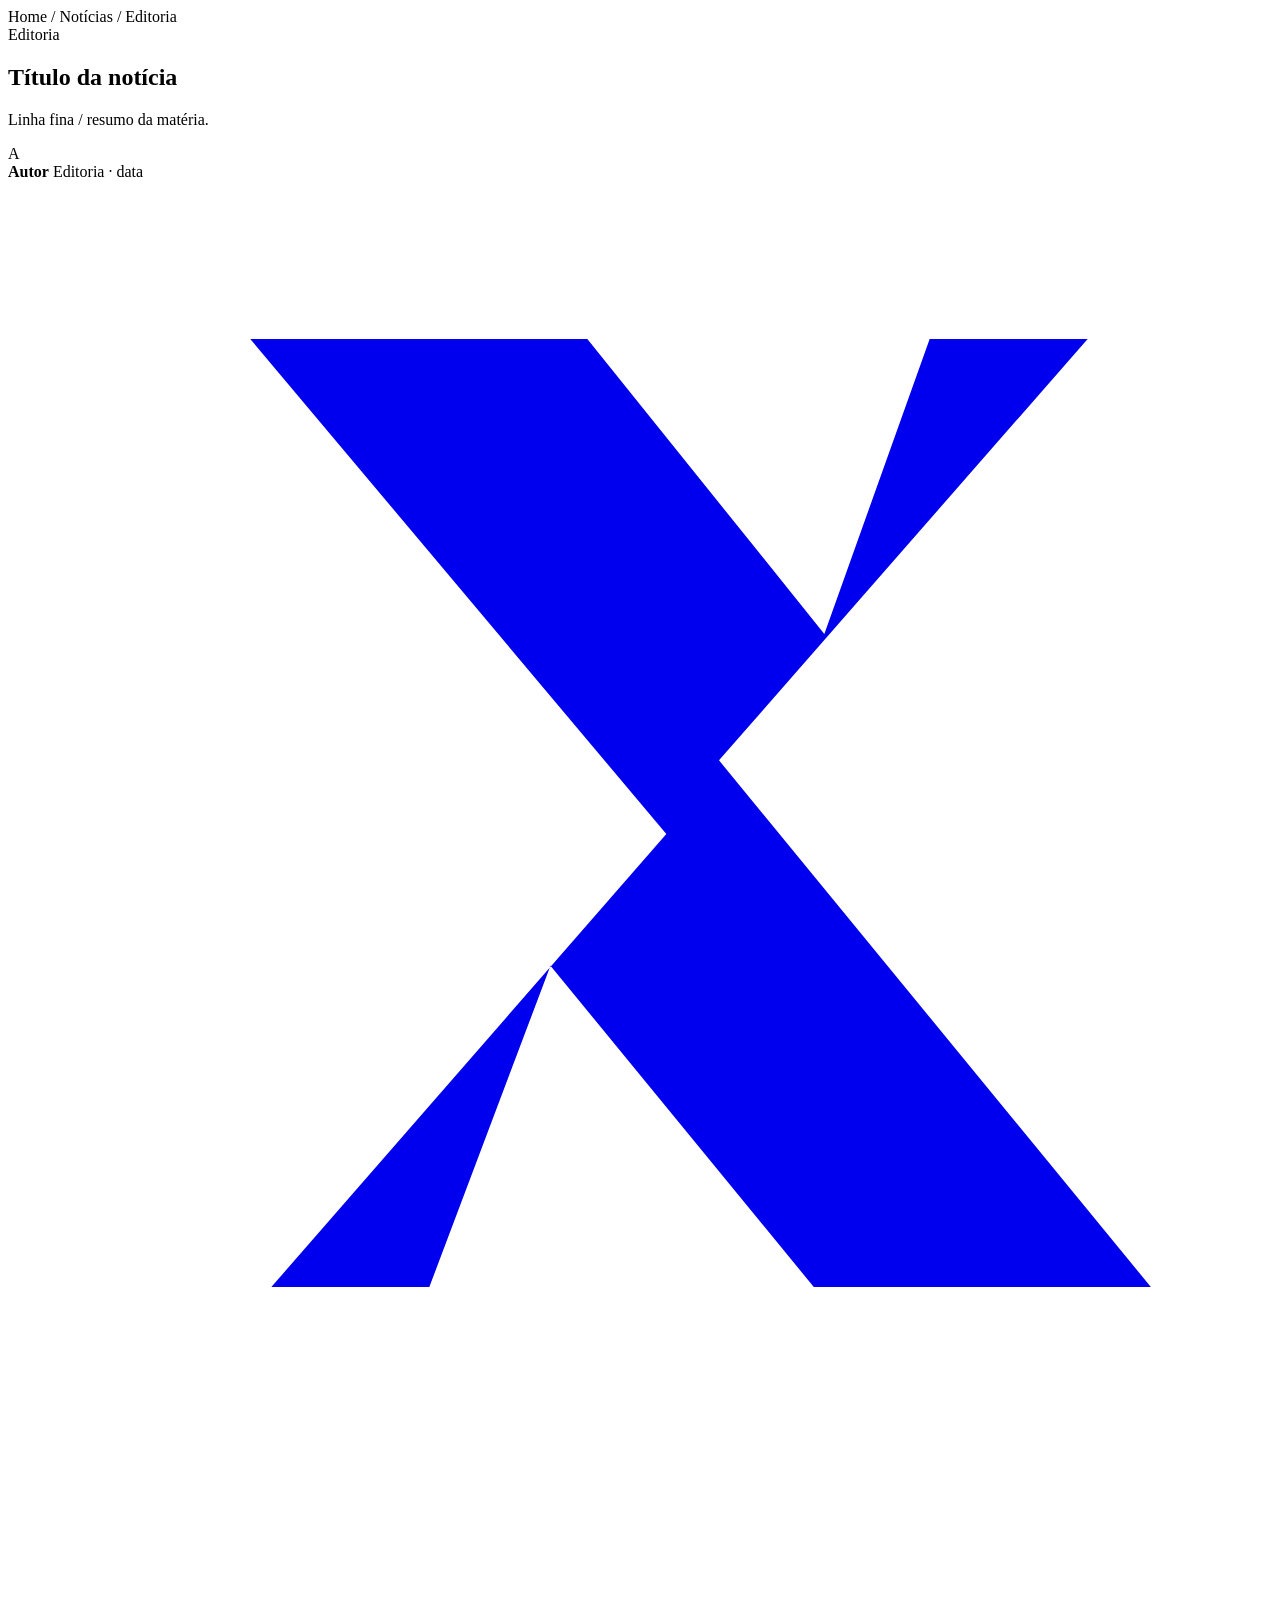
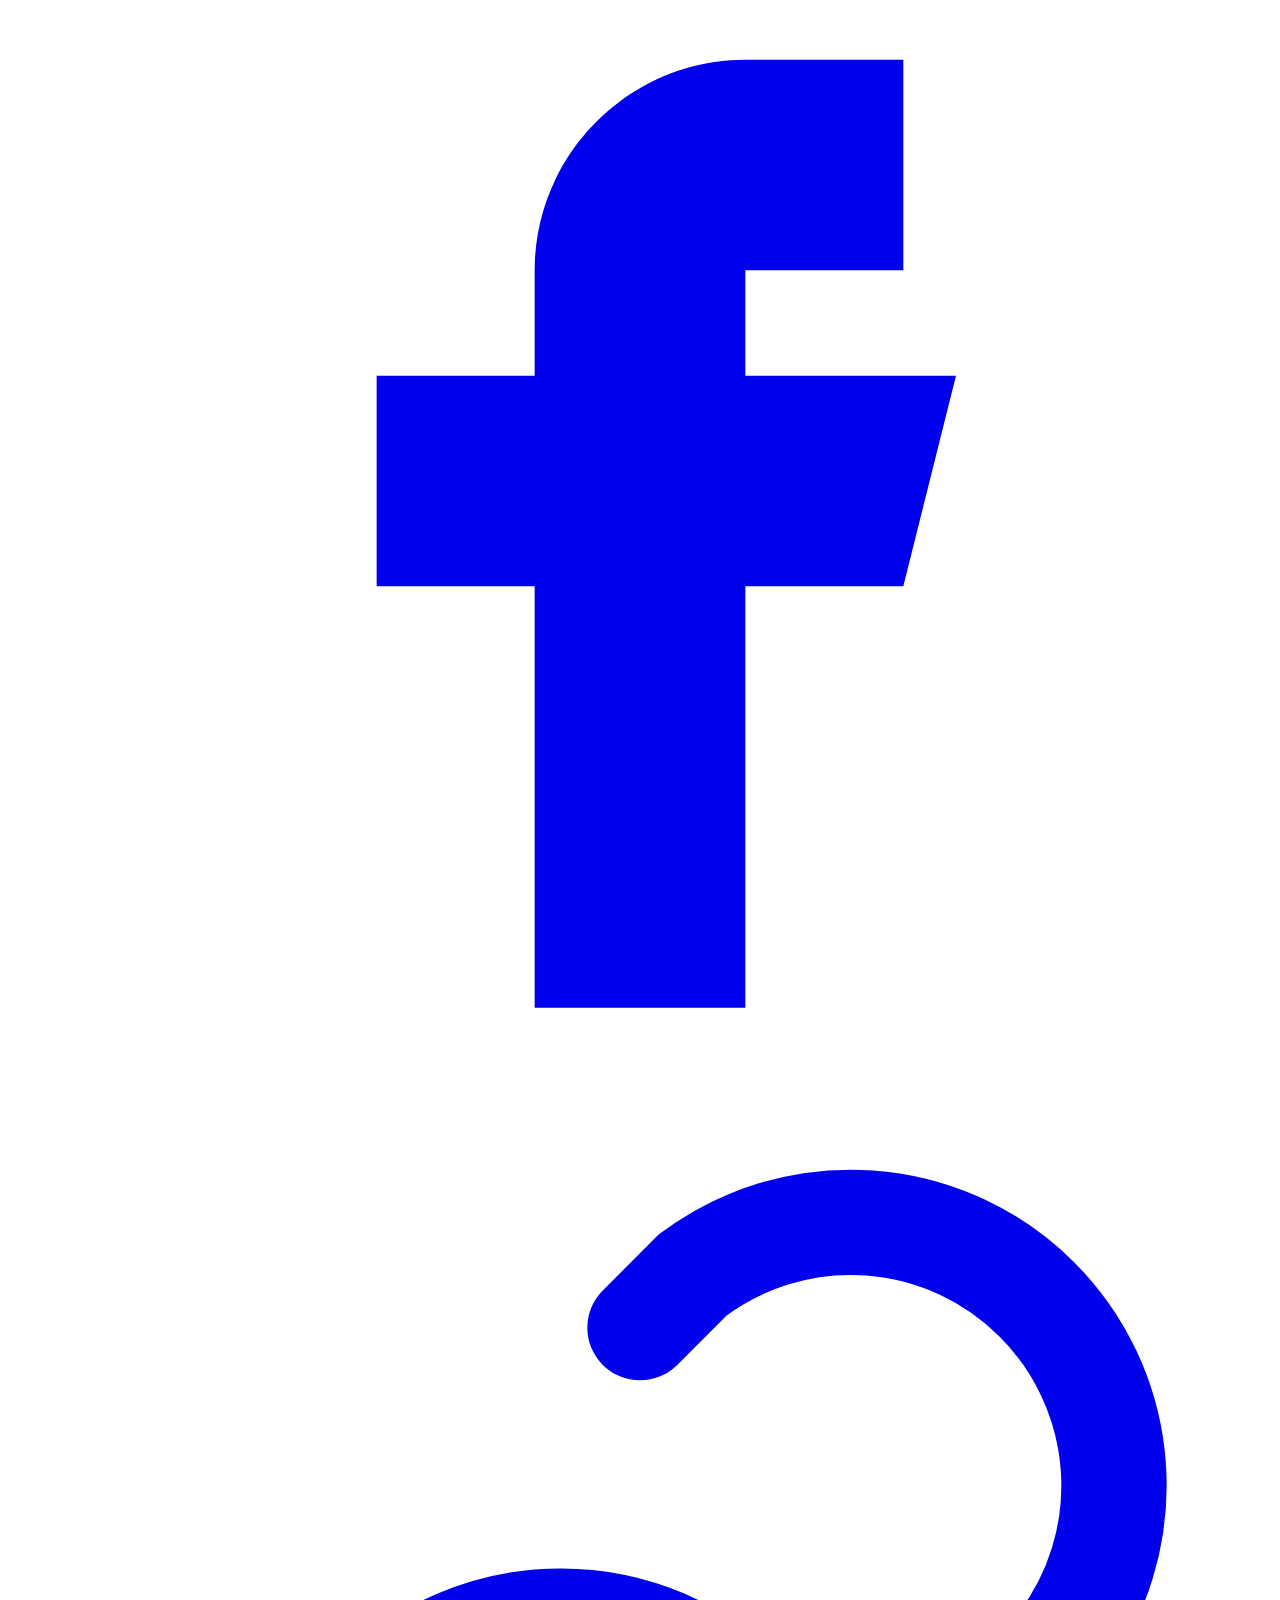
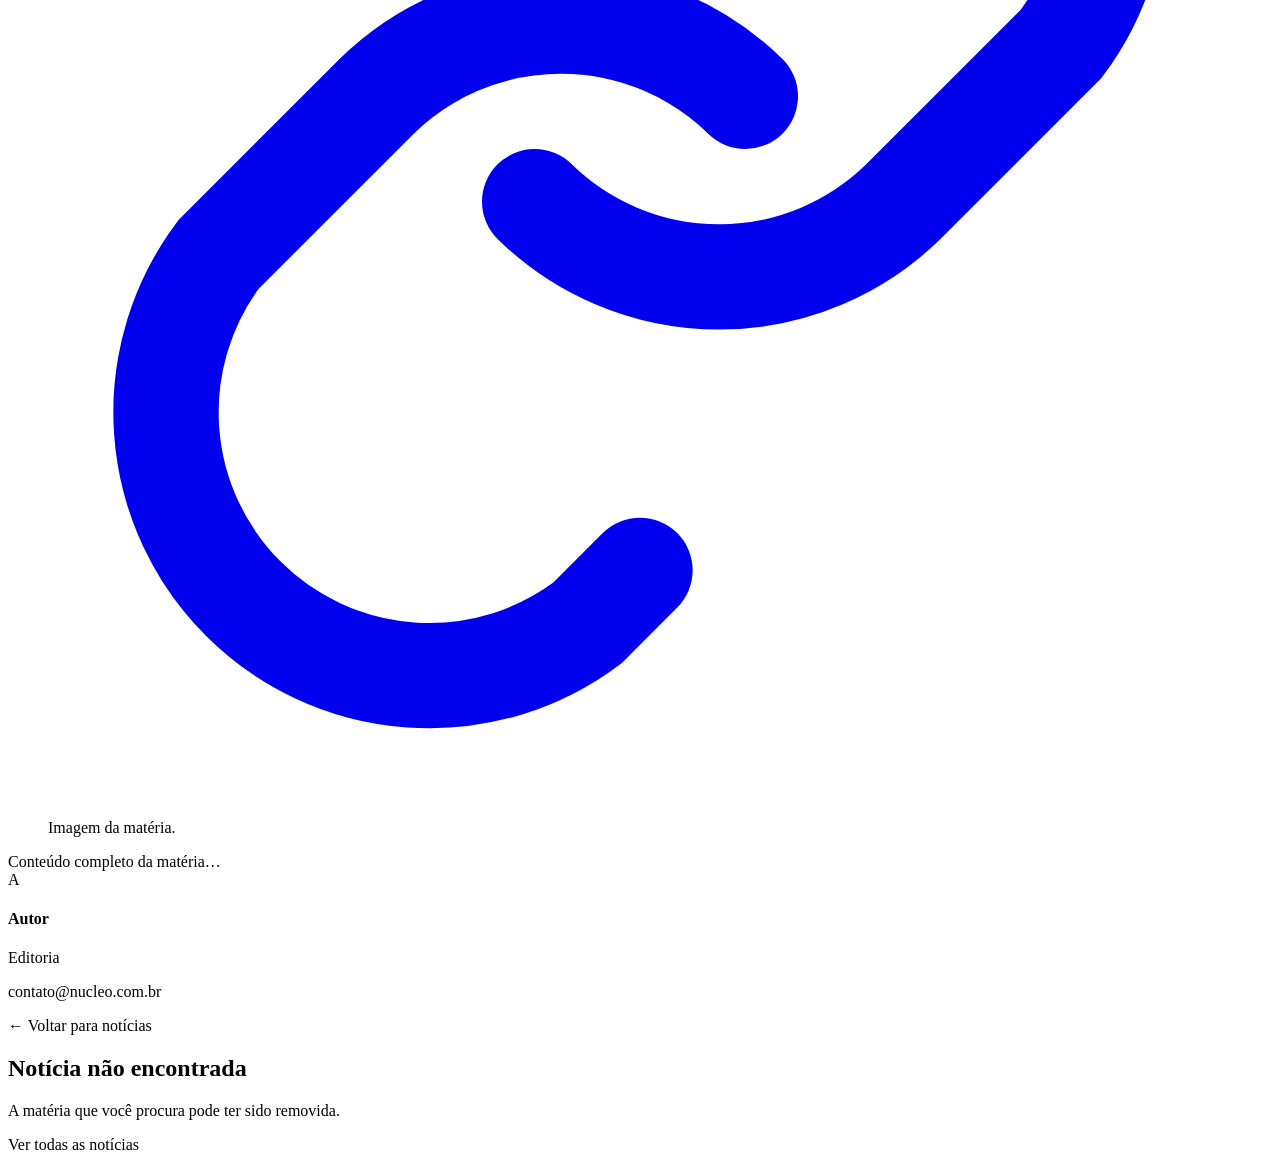
<file: src/main/resources/templates/detalheNoticia.html>
<!DOCTYPE html>
<html xmlns:th="http://www.thymeleaf.org" lang="pt-BR" data-page="noticia" th:with="edMap=${ {'Política':'ed-politica','Economia':'ed-economia','Mundo':'ed-mundo','Tecnologia':'ed-tecnologia','Cultura':'ed-cultura','Esportes':'ed-esportes','Ciência':'ed-ciencia'} },
                edClass=${edMap.containsKey(noticia?.assunto) ? edMap.get(noticia.assunto) : 'ed-geral'}">

<head th:replace="~{_fragments :: head((noticia != null ? noticia.titulo : 'Notícia') + ' — NÚCLEO')}"></head>

<body>
  <div class="read-progress" id="readbar"></div>
  <th:block th:replace="~{_fragments :: chrome('noticias')}"></th:block>

  <main th:if="${noticia != null}">
    <article>
      <div class="article-wrap article-head">
        <div class="breadcrumb">
          <a th:href="@{/}">Home</a> / <a th:href="@{/listarNoticias}">Notícias</a> /
          <span class="ed-link" th:text="${noticia.assunto}" th:classappend="${edClass}">Editoria</span>
        </div>
        <span class="kicker" th:classappend="${edClass}" th:text="${noticia.assunto}">Editoria</span>
        <h1 class="article-title" th:text="${noticia.titulo}">Título da notícia</h1>
        <p class="article-dek" th:text="${#strings.abbreviate(noticia.conteudo, 200)}">Linha fina / resumo da matéria.
        </p>

        <div class="article-byline">
          <div class="avatar" th:text="${noticia.autor != null ? #strings.substring(noticia.autor.nome,0,1) : 'N'}">A
          </div>
          <div class="who">
            <strong th:text="${noticia.autor != null ? noticia.autor.nome : 'Redação Núcleo'}">Autor</strong>
            <span
              th:text="(${noticia.assunto} ?: 'Reportagem') + ' · ' + (${noticia.dataCriacao != null ? #temporals.format(noticia.dataCriacao, 'dd ''de'' MMMM ''de'' yyyy') : ''})">Editoria
              · data</span>
          </div>
          <div class="share">
            <a class="share-btn" href="#" aria-label="Compartilhar no X"><svg viewBox="0 0 24 24" fill="currentColor">
                <path d="M17.5 3h3l-7 8 8.2 10h-6.4l-5-6.1L8 21H5l7.5-8.6L4.6 3H11l4.5 5.6L17.5 3z" />
              </svg></a>
            <a class="share-btn" href="#" aria-label="Compartilhar no Facebook"><svg viewBox="0 0 24 24"
                fill="currentColor">
                <path d="M14 8h3V4h-3c-2.2 0-4 1.8-4 4v2H7v4h3v8h4v-8h3l1-4h-4V8z" />
              </svg></a>
            <a class="share-btn" href="#" aria-label="Copiar link"><svg viewBox="0 0 24 24" fill="none"
                stroke="currentColor" stroke-width="2" stroke-linecap="round">
                <path d="M10 13a5 5 0 0 0 7 0l3-3a5 5 0 0 0-7-7l-1 1" />
                <path d="M14 11a5 5 0 0 0-7 0l-3 3a5 5 0 0 0 7 7l1-1" />
              </svg></a>
          </div>
        </div>
      </div>

      <div class="article-wrap">
        <figure class="article-hero">
          <img th:if="${noticia.urlImagem != null and !noticia.urlImagem.isEmpty()}" th:src="${noticia.urlImagem}"
            th:alt="${noticia.titulo}">
          <div th:unless="${noticia.urlImagem != null and !noticia.urlImagem.isEmpty()}" class="ph r16x9"
            data-label="Foto de abertura — 16:9"></div>
          <figcaption class="article-figcaption" th:if="${noticia.urlImagem != null and !noticia.urlImagem.isEmpty()}">
            Imagem da matéria.</figcaption>
        </figure>
      </div>

      <div class="article-wrap">
        <div class="article-body" th:text="${noticia.conteudo}">Conteúdo completo da matéria…</div>

        <div class="author-box" th:if="${noticia.autor != null}">
          <div class="avatar" th:text="${#strings.substring(noticia.autor.nome,0,1)}">A</div>
          <div>
            <h4 th:text="${noticia.autor.nome}">Autor</h4>
            <div class="role" th:text="${noticia.assunto}">Editoria</div>
            <p th:text="'Contato: ' + ${noticia.autor.email}">contato@nucleo.com.br</p>
          </div>
        </div>

        <div class="article-back">
          <a class="btn btn-ghost" th:href="@{/listarNoticias}">← Voltar para notícias</a>
        </div>
      </div>
    </article>
  </main>

  <!-- NOTÍCIA NÃO ENCONTRADA -->
  <main class="wrap empty-page pad-90" th:if="${noticia == null}">
    <h2>Notícia não encontrada</h2>
    <p class="lead">A matéria que você procura pode ter sido removida.</p>
    <a class="btn btn-primary" th:href="@{/listarNoticias}">Ver todas as notícias</a>
  </main>

  <th:block th:replace="~{_fragments :: footer}"></th:block>
  <th:block th:replace="~{_fragments :: scripts}"></th:block>
  <script>
    (function () {
      var bar = document.getElementById('readbar'); if (!bar) return;
      function upd() { var h = document.documentElement; var max = h.scrollHeight - h.clientHeight; bar.style.width = (max > 0 ? (h.scrollTop / max) * 100 : 0) + '%'; }
      document.addEventListener('scroll', upd, { passive: true }); upd();
    })();
  </script>
</body>

</html>
</file>
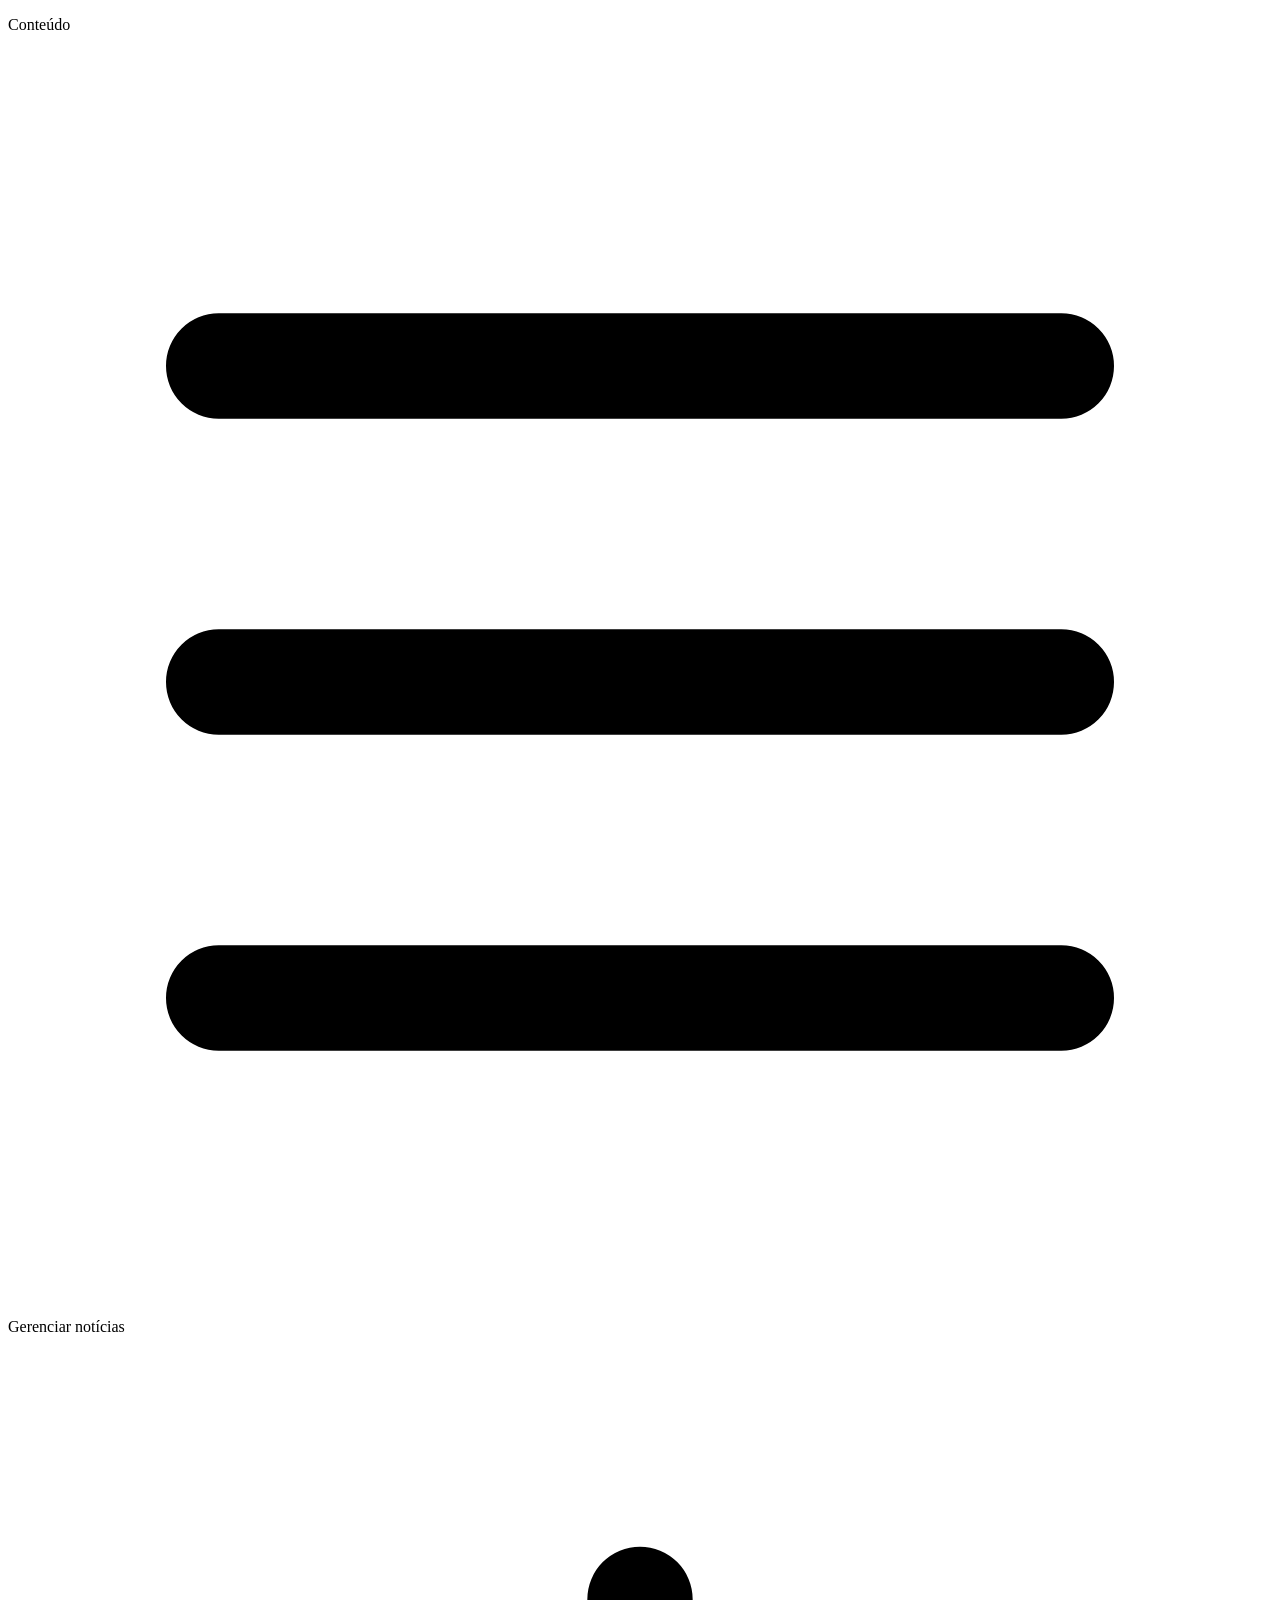
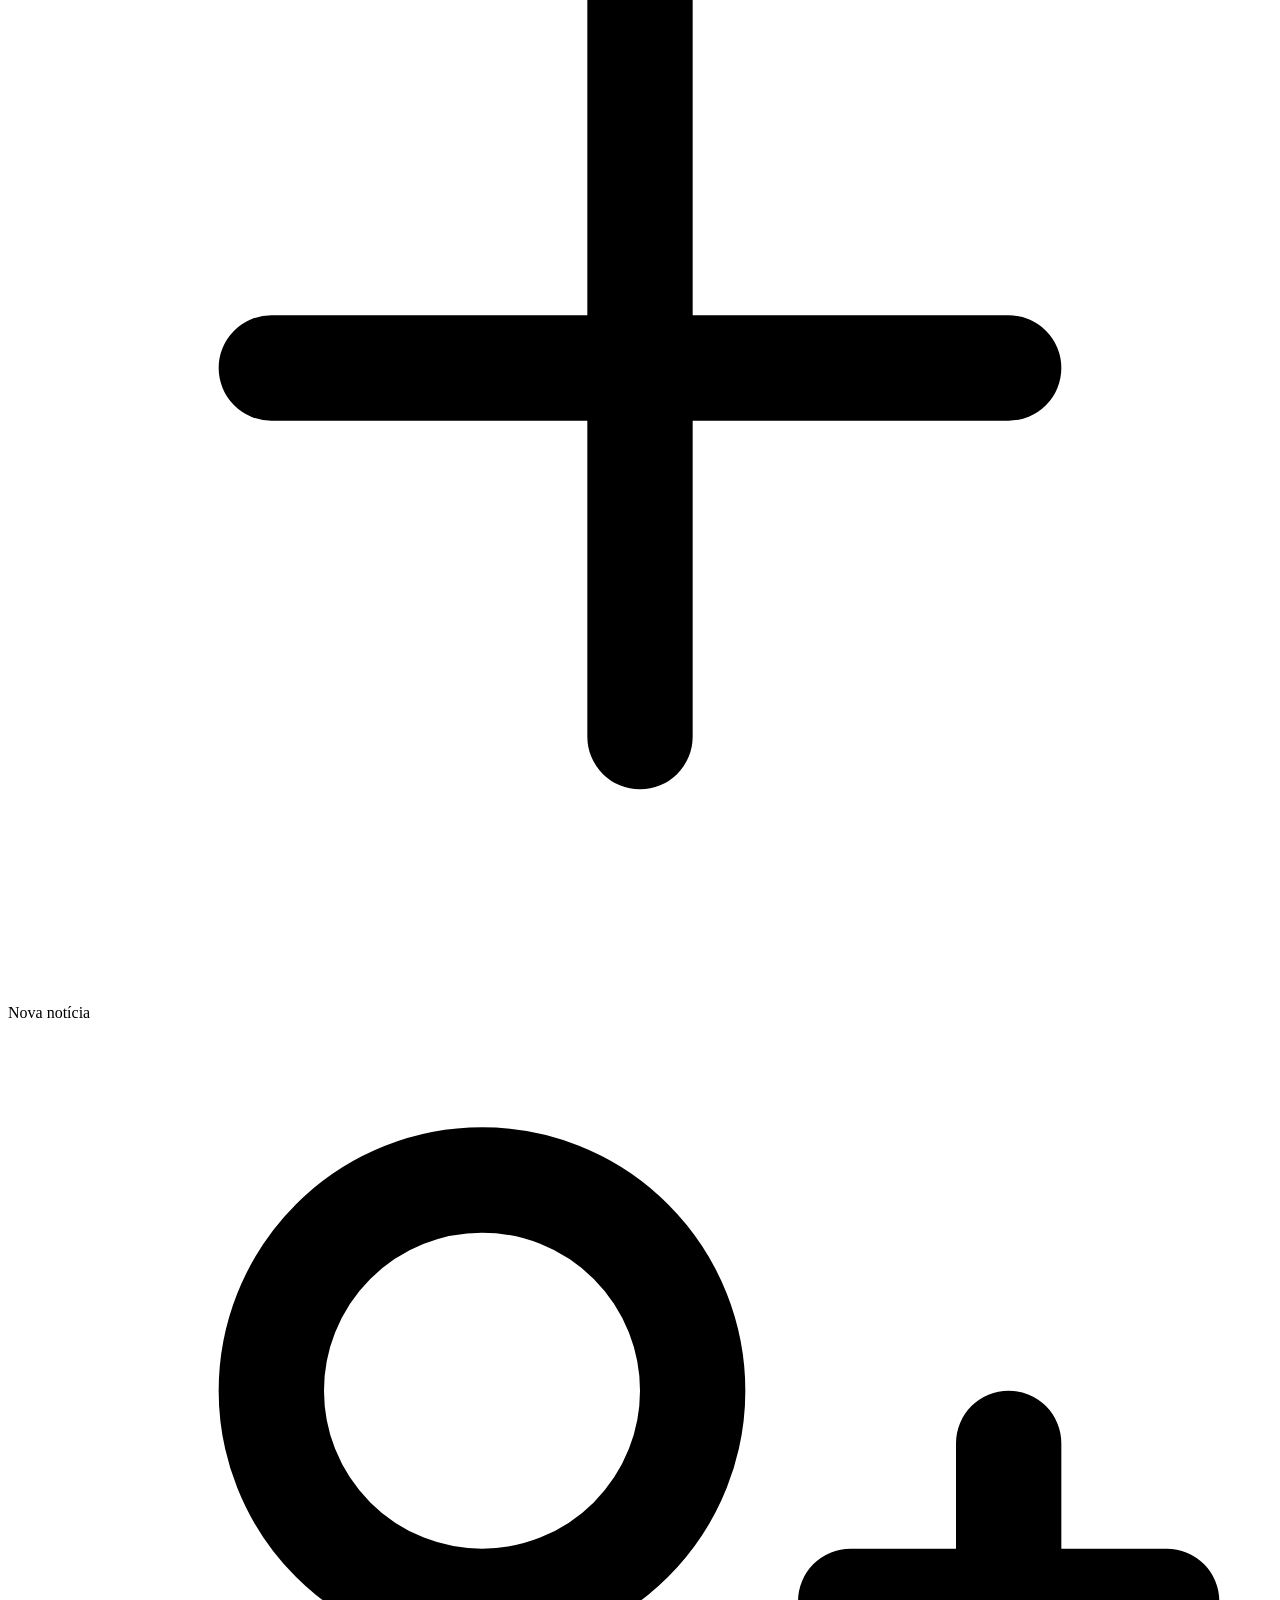
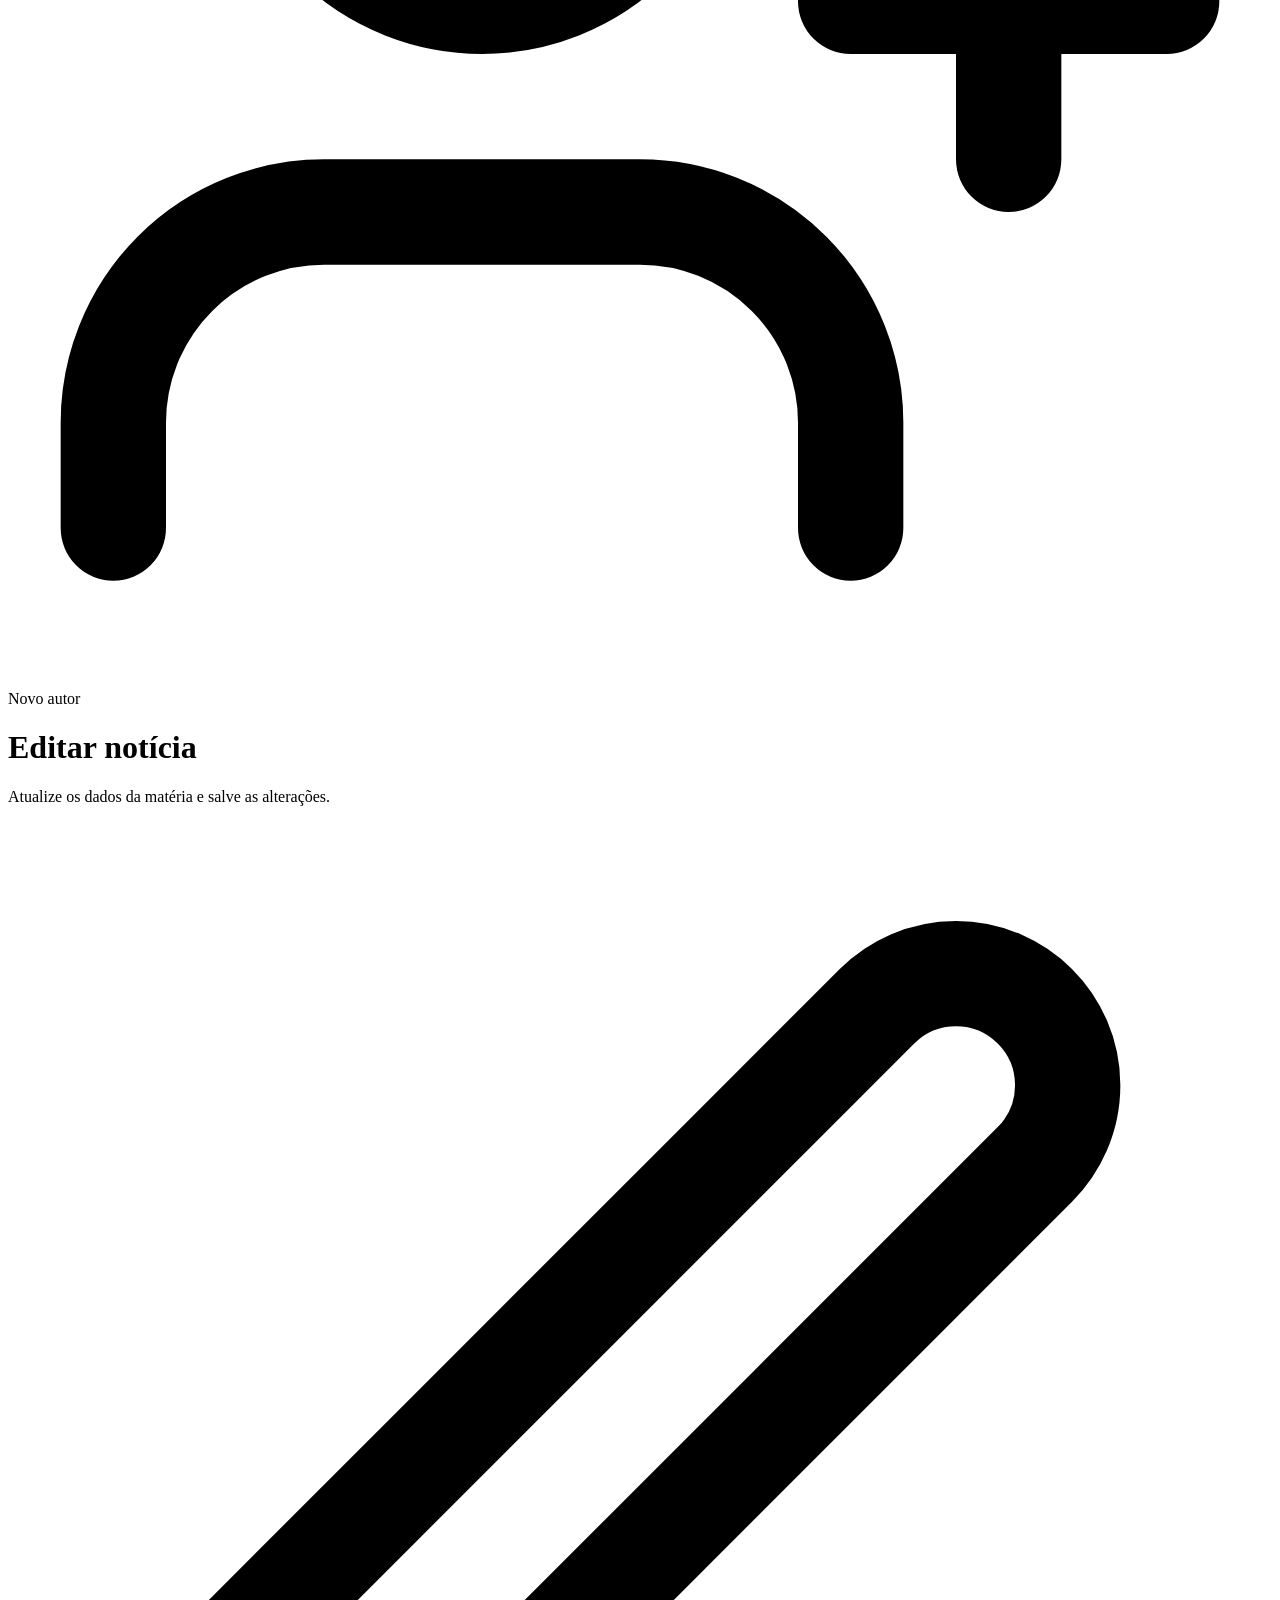
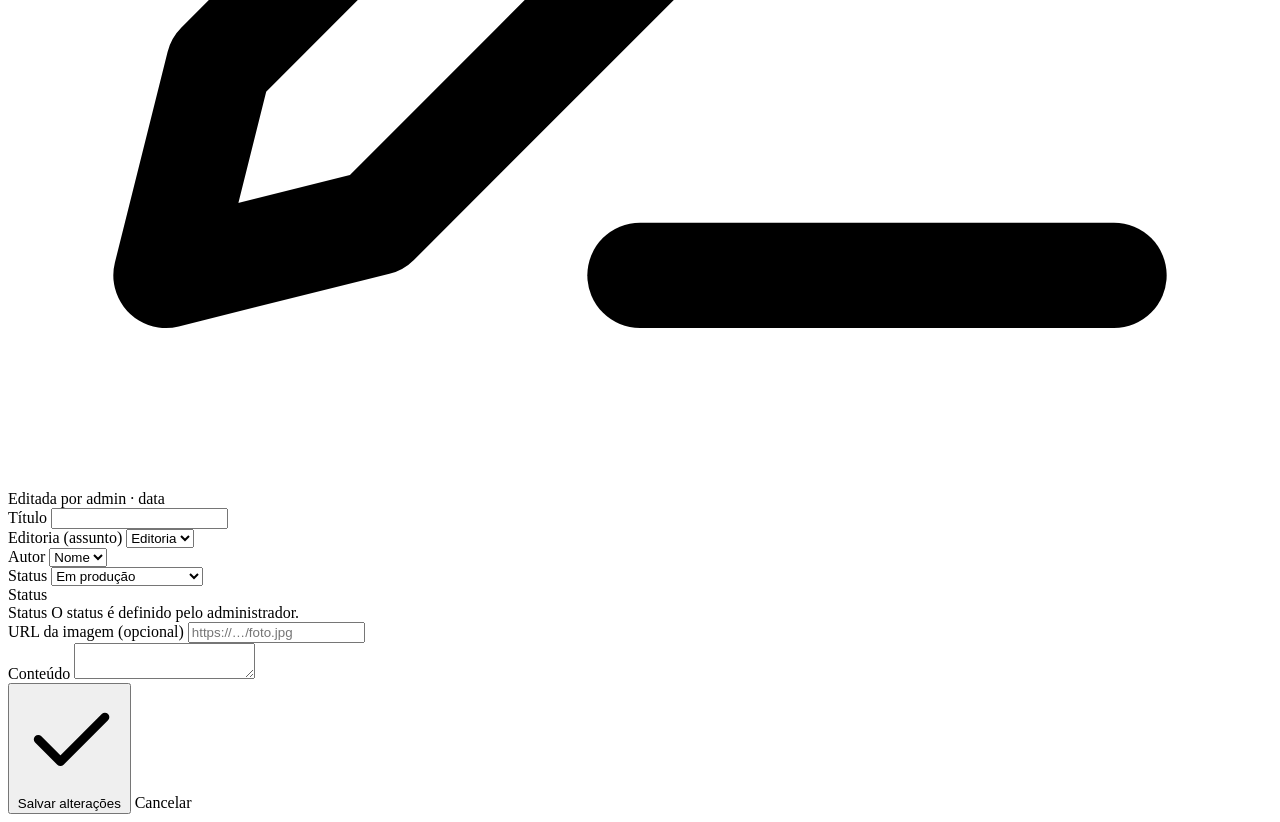
<file: src/main/resources/templates/editarNoticia.html>
<!DOCTYPE html>
<html xmlns:th="http://www.thymeleaf.org" lang="pt-BR" data-page="admin"
      th:with="ehAdmin=${usuarioLogado != null and usuarioLogado.perfil != null and usuarioLogado.perfil.name() == 'ADMIN'},
                st=${noticia != null and noticia.status != null ? noticia.status.name() : 'EM_PRODUCAO'}">
<head th:replace="~{_fragments :: head('Editar notícia — NÚCLEO')}"></head>
<body>
<th:block th:replace="~{_fragments :: chrome('admin')}"></th:block>

<main class="wrap main-flush">
  <div class="admin-shell">
    <aside class="admin-side">
      <p class="side-head">Conteúdo</p>
      <nav>
        <a class="active" th:href="@{/admin}"><svg viewBox="0 0 24 24" fill="none" stroke="currentColor" stroke-width="2" stroke-linecap="round" stroke-linejoin="round"><path d="M4 6h16M4 12h16M4 18h16"/></svg> Gerenciar notícias</a>
        <a th:href="@{/cadastrarNoticia}"><svg viewBox="0 0 24 24" fill="none" stroke="currentColor" stroke-width="2" stroke-linecap="round" stroke-linejoin="round"><path d="M12 5v14M5 12h14"/></svg> Nova notícia</a>
        <a th:href="@{/cadastrarAutor}"><svg viewBox="0 0 24 24" fill="none" stroke="currentColor" stroke-width="2" stroke-linecap="round" stroke-linejoin="round"><path d="M16 21v-2a4 4 0 0 0-4-4H6a4 4 0 0 0-4 4v2"/><circle cx="9" cy="7" r="4"/><path d="M19 8v6M22 11h-6"/></svg> Novo autor</a>
      </nav>
    </aside>

    <div class="admin-main" th:if="${noticia != null}">
      <div class="panel-head">
        <h1>Editar notícia</h1>
        <p>Atualize os dados da matéria e salve as alterações.</p>
        <div th:if="${noticia.editadaPorAdmin}" class="mt-badge">
          <span class="badge-admin">
            <svg viewBox="0 0 24 24" fill="none" stroke="currentColor" stroke-width="2" stroke-linecap="round" stroke-linejoin="round"><path d="M12 20h9"/><path d="M16.5 3.5a2.1 2.1 0 0 1 3 3L7 19l-4 1 1-4z"/></svg>
            Editada por <span th:text="${noticia.editadoPorNome}">admin</span>
            <span th:if="${noticia.dataEdicaoAdmin != null}" th:text="'· ' + ${#temporals.format(noticia.dataEdicaoAdmin,'dd/MM HH:mm')}">· data</span>
          </span>
        </div>
      </div>

      <form class="form-card" method="POST" th:action="@{/editarNoticia(idNoticia=${noticia.id})}">
        <div class="form-grid">
          <div class="field full">
            <label for="titulo">Título</label>
            <input id="titulo" name="titulo" class="input" type="text" th:value="${noticia.titulo}" required>
          </div>
          <div class="field">
            <label for="assunto">Editoria <span class="hint">(assunto)</span></label>
            <select id="assunto" name="assunto" class="select" required>
              <option th:each="ed : ${ {'Política','Economia','Mundo','Tecnologia','Cultura','Esportes','Ciência'} }"
                      th:value="${ed}" th:text="${ed}" th:selected="${ed == noticia.assunto}">Editoria</option>
            </select>
          </div>
          <div class="field">
            <label for="autor">Autor</label>
            <select id="autor" name="autor.id" class="select" required>
              <option th:each="autor : ${autores}" th:value="${autor.id}" th:text="${autor.nome}"
                      th:selected="${noticia.autor != null and autor.id == noticia.autor.id}">Nome</option>
            </select>
          </div>
          <!-- STATUS: somente ADMIN altera diretamente -->
          <div class="field full" th:if="${ehAdmin}">
            <label for="status">Status</label>
            <select id="status" name="status" class="select">
              <option value="EM_PRODUCAO" th:selected="${st == 'EM_PRODUCAO'}">Em produção</option>
              <option value="INATIVA" th:selected="${st == 'INATIVA'}">Inativa (rascunho)</option>
              <option value="CONCLUIDA" th:selected="${st == 'CONCLUIDA'}">Concluída (publicada)</option>
            </select>
          </div>
          <div class="field full" th:unless="${ehAdmin}">
            <label>Status</label>
            <input type="hidden" name="status" th:value="${st}">
            <div class="status-lock">
              <span class="status-pill"
                    th:classappend="${st == 'CONCLUIDA'} ? 'status-concluida' : (${st == 'INATIVA'} ? 'status-inativa' : 'status-producao')"
                    th:text="${st == 'CONCLUIDA'} ? 'Concluída' : (${st == 'INATIVA'} ? 'Inativa' : 'Em produção')">Status</span>
              <span class="lockmsg">O status é definido pelo administrador.</span>
            </div>
          </div>
          <div class="field full">
            <label for="urlImagem">URL da imagem <span class="hint">(opcional)</span></label>
            <input id="urlImagem" name="urlImagem" class="input" type="url" th:value="${noticia.urlImagem}" placeholder="https://…/foto.jpg">
          </div>
          <div class="field full">
            <label for="conteudo">Conteúdo</label>
            <textarea id="conteudo" name="conteudo" class="textarea" required th:text="${noticia.conteudo}"></textarea>
          </div>
        </div>
        <div class="form-actions">
          <button type="submit" class="btn btn-primary"><svg viewBox="0 0 24 24" fill="none" stroke="currentColor" stroke-width="2" stroke-linecap="round" stroke-linejoin="round"><path d="M5 12l5 5L20 7"/></svg> Salvar alterações</button>
          <a class="btn btn-ghost" th:href="@{/admin}">Cancelar</a>
        </div>
      </form>
    </div>
  </div>
</main>

<th:block th:replace="~{_fragments :: footer}"></th:block>
<th:block th:replace="~{_fragments :: scripts}"></th:block>
</body>
</html>
</file>
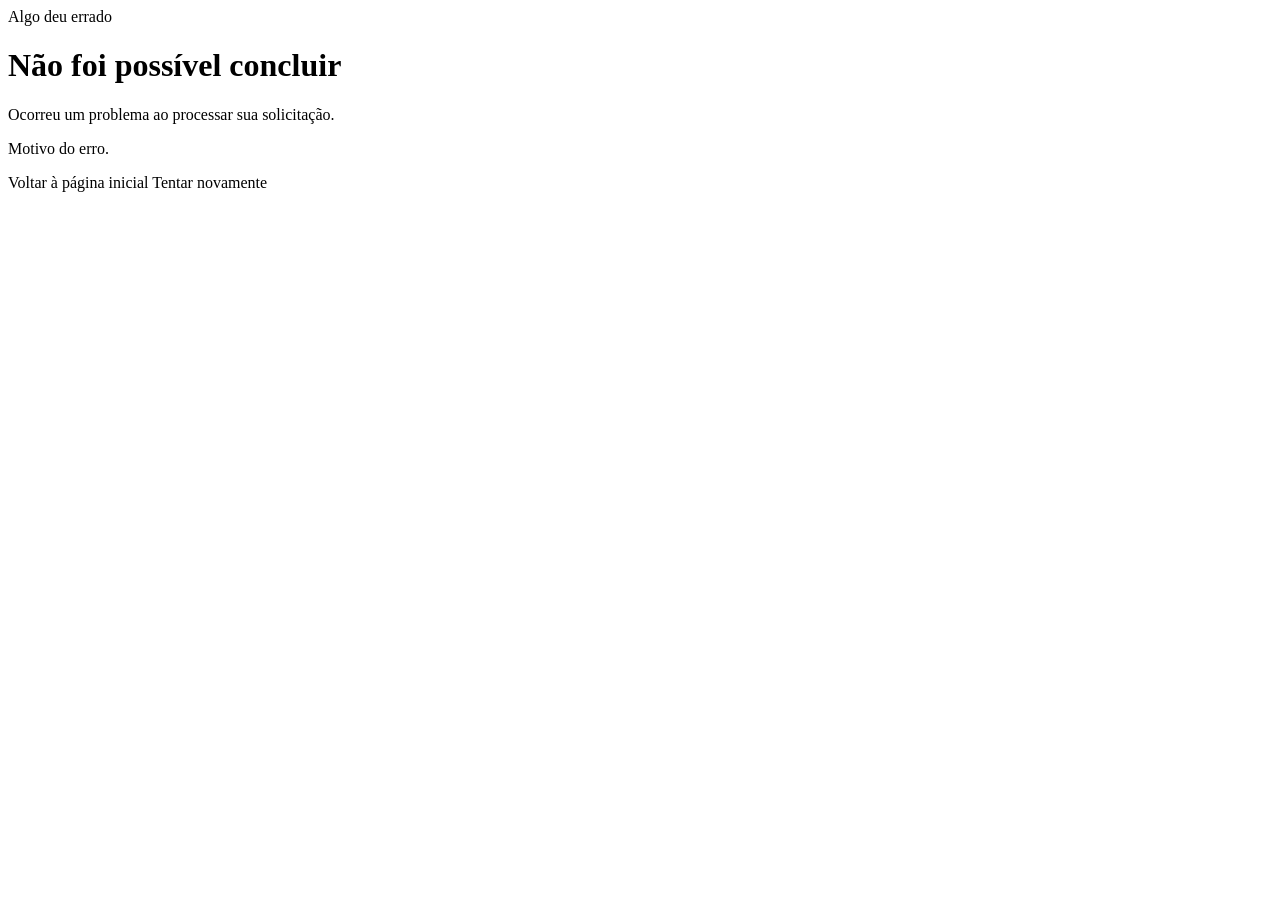
<file: src/main/resources/templates/erro.html>
<!DOCTYPE html>
<html xmlns:th="http://www.thymeleaf.org" lang="pt-BR" data-page="erro">
<head th:replace="~{_fragments :: head('Ops — NÚCLEO')}"></head>
<body>
<th:block th:replace="~{_fragments :: chrome('')}"></th:block>

<main class="wrap text-center error-page">
  <span class="kicker ed-cultura centered">Algo deu errado</span>
  <h1>Não foi possível concluir</h1>
  <p class="error-text">Ocorreu um problema ao processar sua solicitação.</p>
  <p th:if="${motivo != null}" th:text="${motivo}" class="error-reason">Motivo do erro.</p>
  <div class="error-actions">
    <a class="btn btn-primary" th:href="@{/}">Voltar à página inicial</a>
    <a class="btn btn-ghost" th:href="@{/cadastrarAutor}">Tentar novamente</a>
  </div>
</main>

<th:block th:replace="~{_fragments :: footer}"></th:block>
<th:block th:replace="~{_fragments :: scripts}"></th:block>
</body>
</html>
</file>
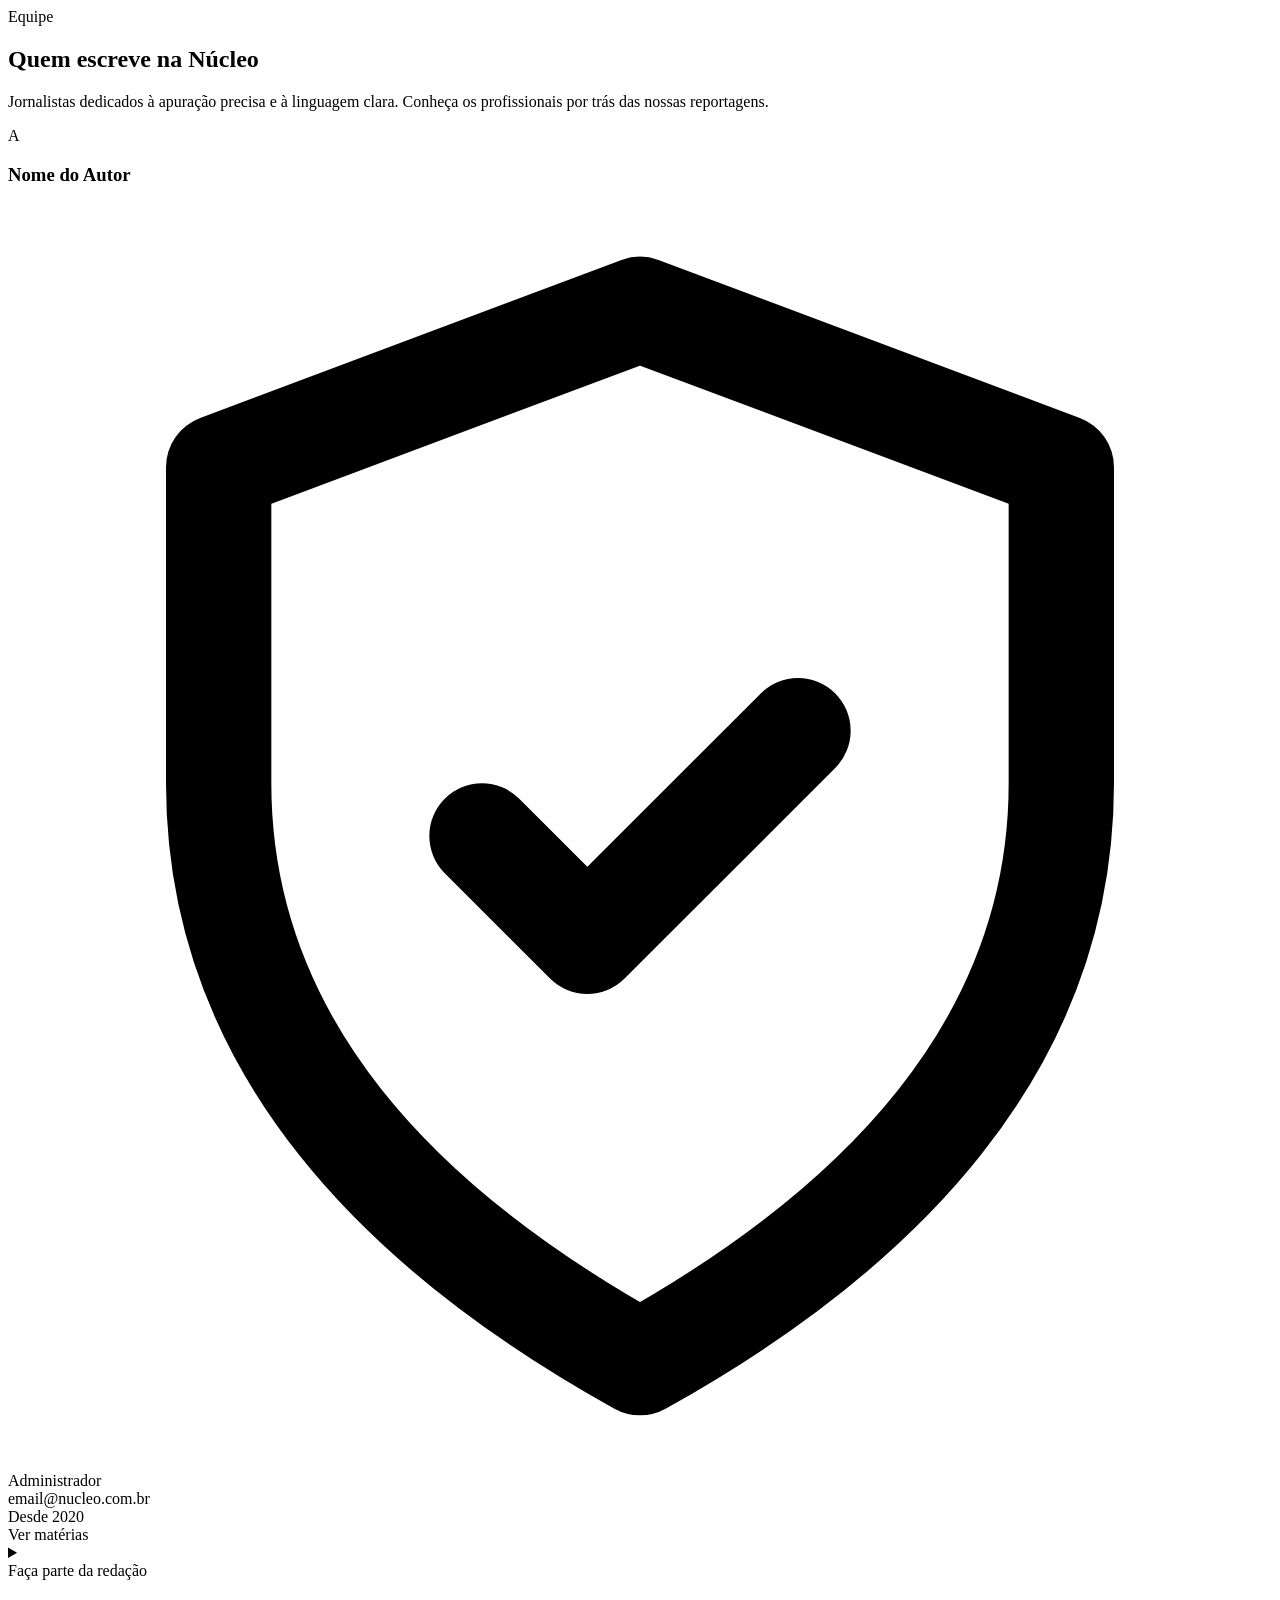
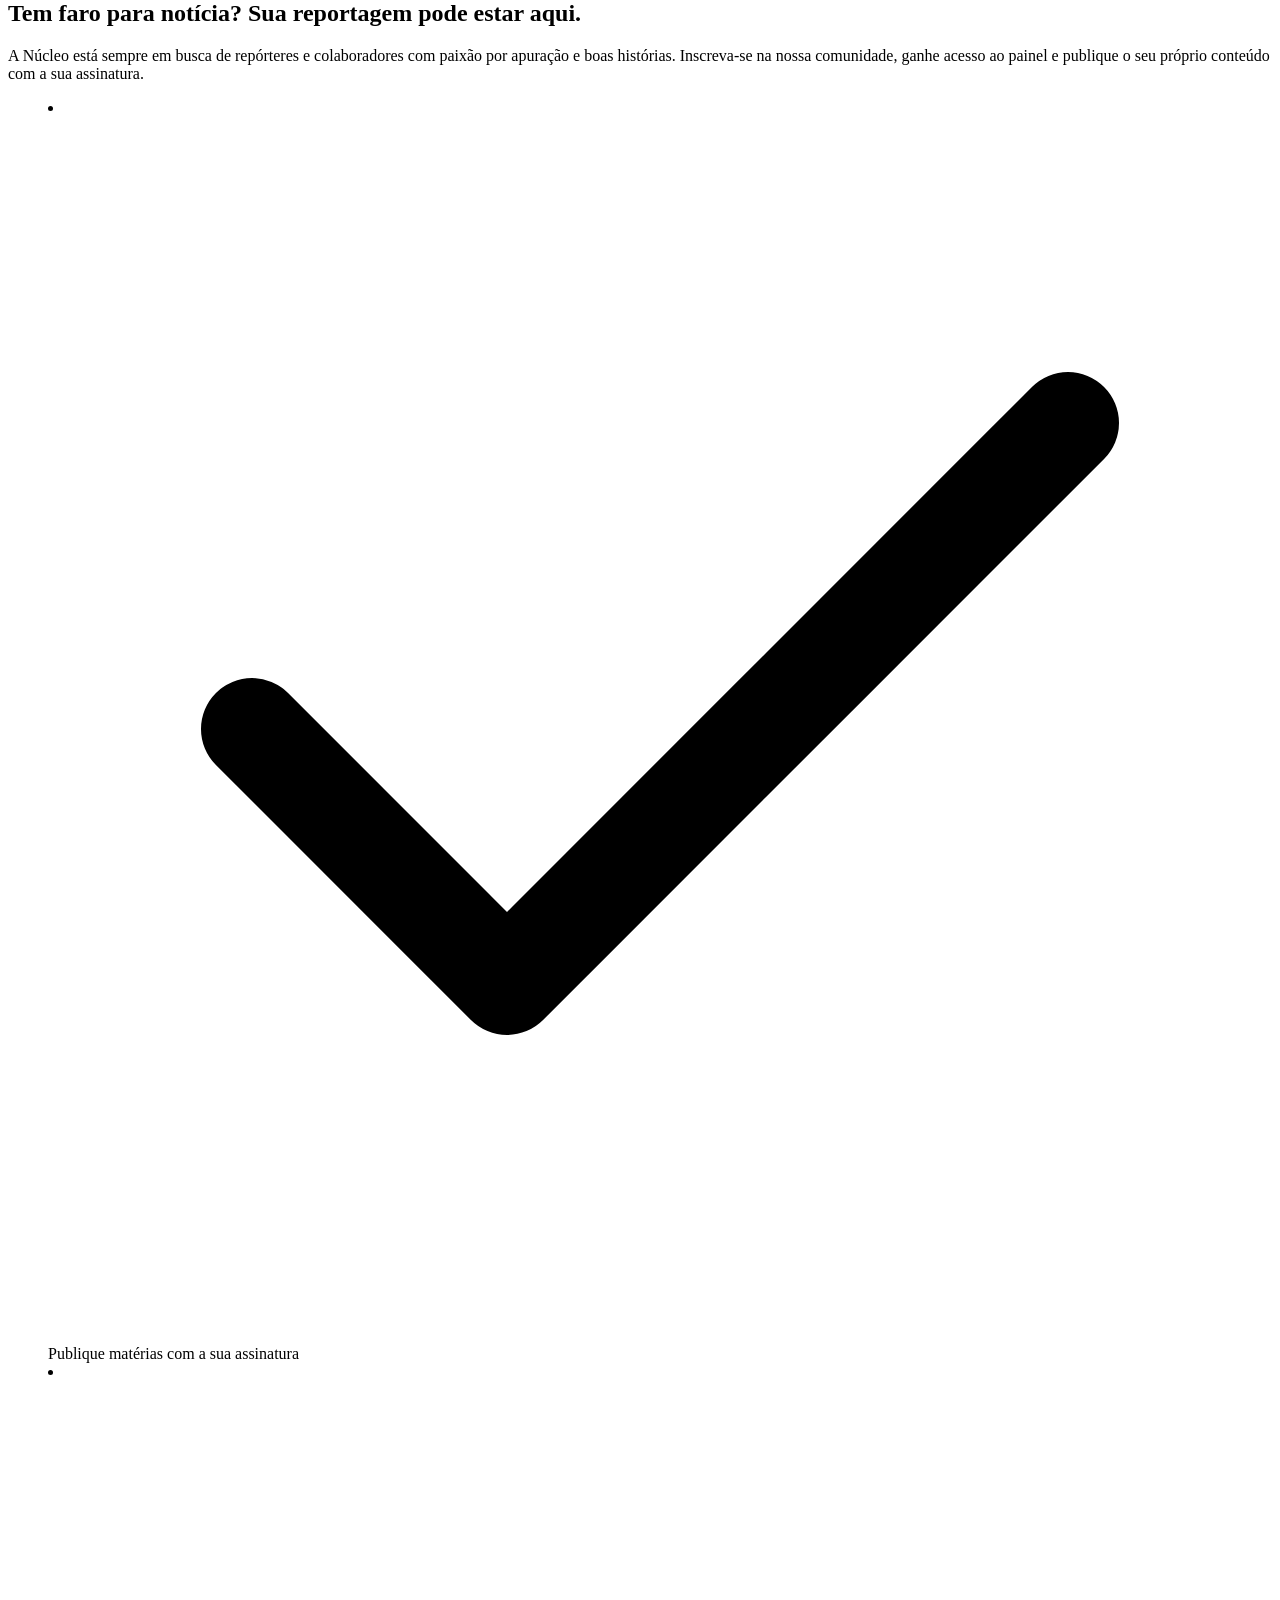
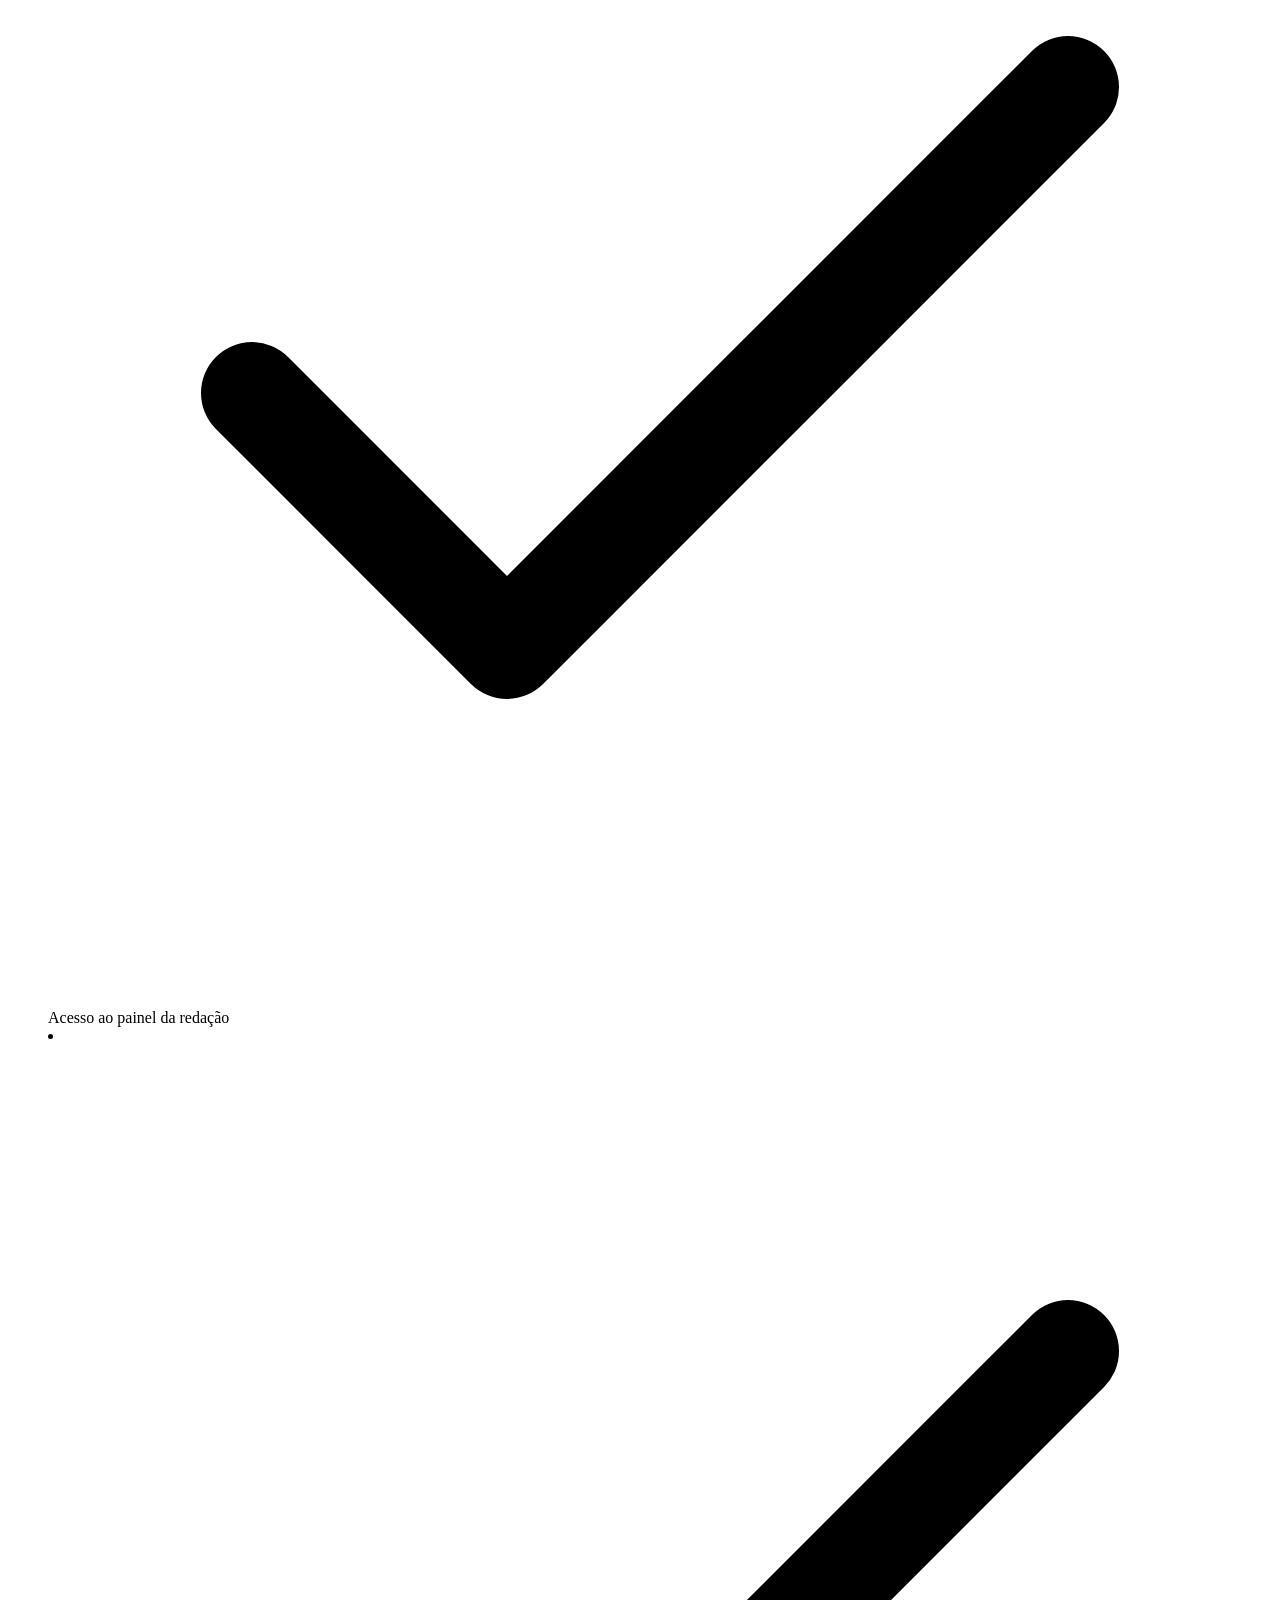
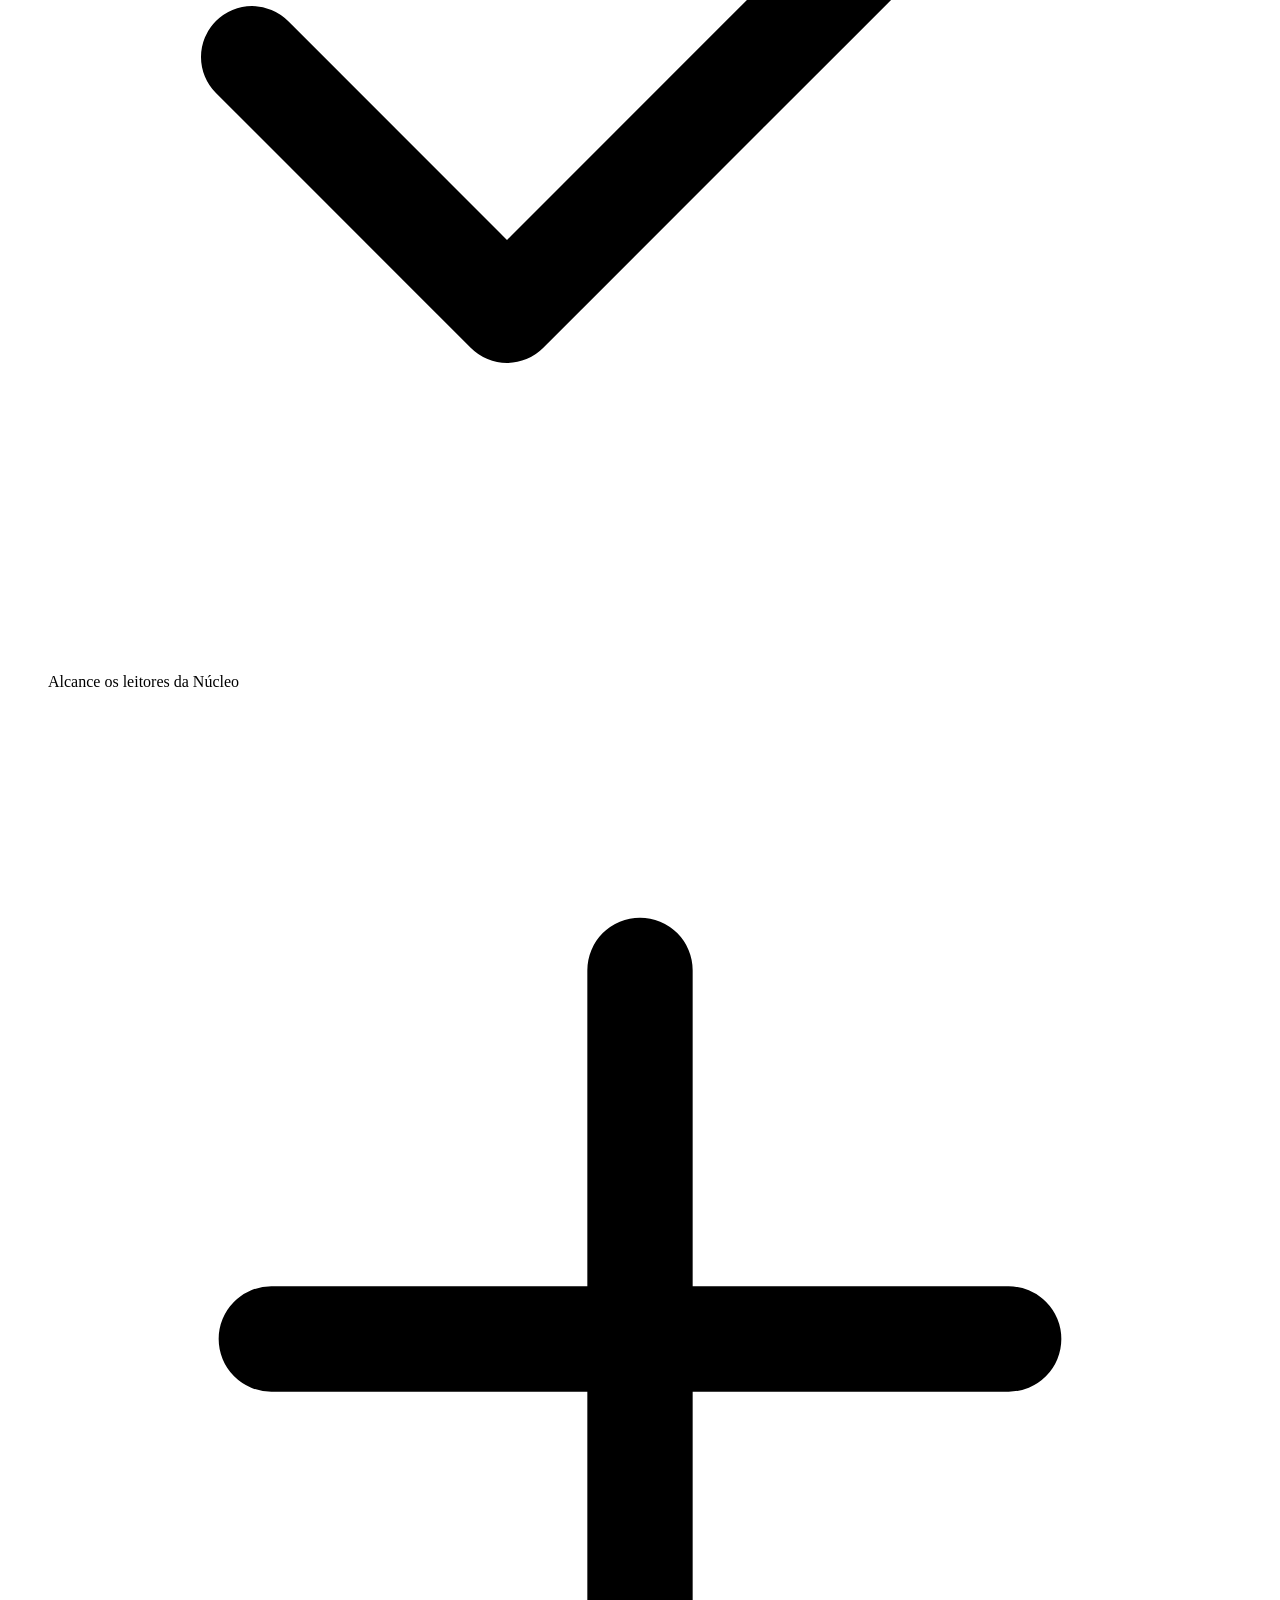
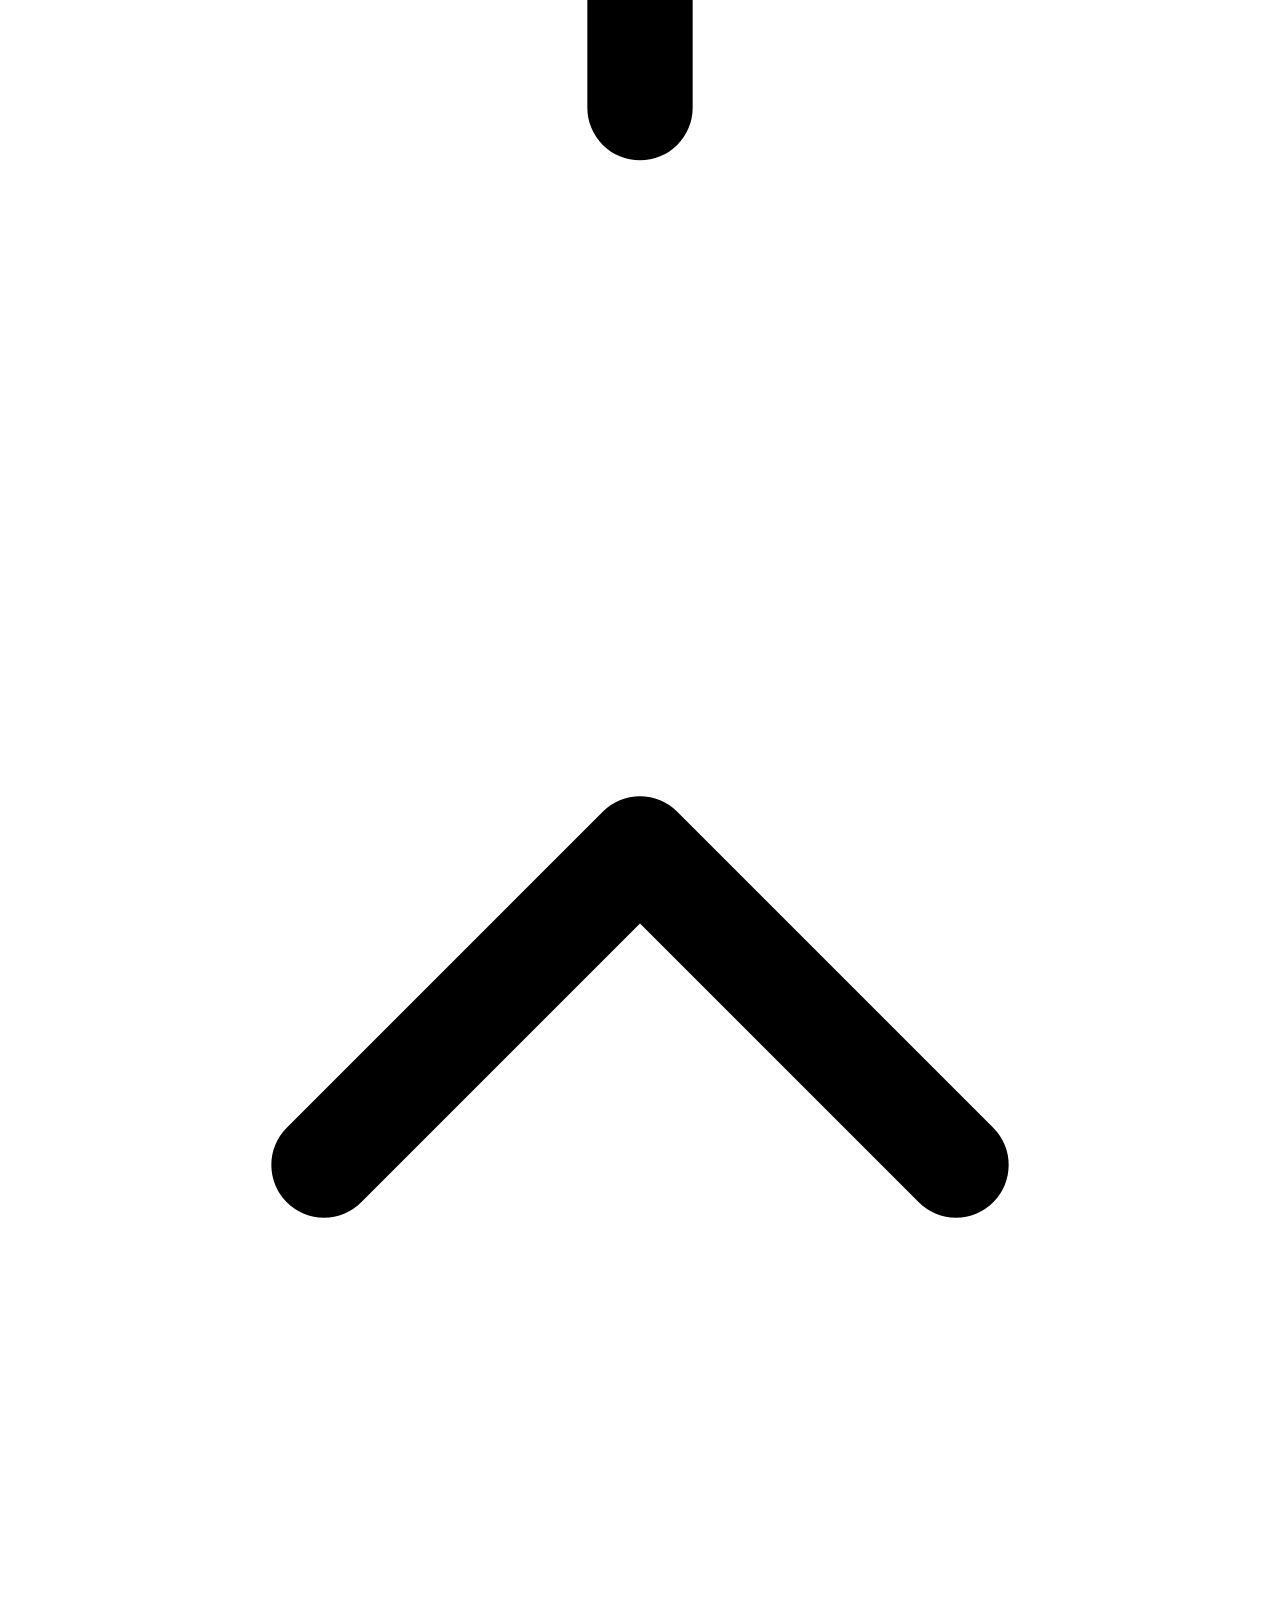
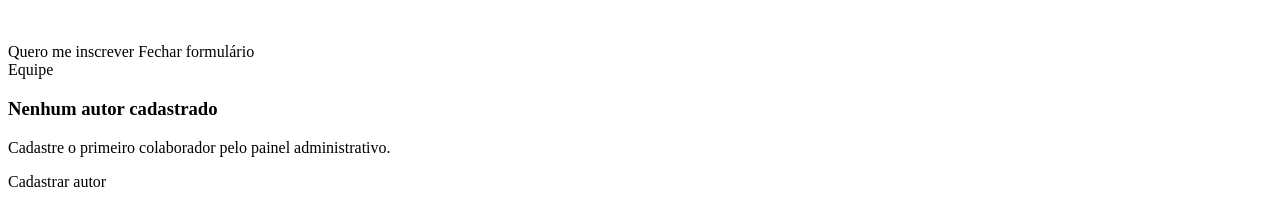
<file: src/main/resources/templates/listarAutores.html>
<!DOCTYPE html>
<html xmlns:th="http://www.thymeleaf.org" lang="pt-BR" data-page="autores"
      th:with="ehAdmin=${usuarioLogado != null and usuarioLogado.perfil != null and usuarioLogado.perfil.name() == 'ADMIN'}">

<head th:replace="~{_fragments :: head('Autores — NÚCLEO')}"></head>

<body>
  <th:block th:replace="~{_fragments :: chrome('autores')}"></th:block>

  <main>
    <section class="wrap section-top">
      <div class="page-intro">
        <span class="kicker ed-geral">Equipe</span>
        <h2>Quem escreve na Núcleo</h2>
        <p>Jornalistas dedicados à apuração precisa e à
          linguagem clara. Conheça os profissionais por trás das nossas reportagens.</p>
      </div>

      <div class="grid-4" th:if="${autores != null and !autores.isEmpty()}">
        <article class="author-card reveal" th:each="autor,it : ${autores}">
          <div class="avatar" th:classappend="'av' + ${it.index % 6}" th:text="${#strings.substring(autor.nome,0,1)}">A
          </div>
          <h3 th:text="${autor.nome}">Nome do Autor</h3>
          <span class="role-tag role-admin"
                th:if="${autor.perfil != null and autor.perfil.name() == 'ADMIN'}">
            <svg viewBox="0 0 24 24" fill="none" stroke="currentColor" stroke-width="2" stroke-linecap="round" stroke-linejoin="round"><path d="M12 2 4 5v6c0 5 3.5 8.5 8 11 4.5-2.5 8-6 8-11V5l-8-3z"/><path d="M9 12l2 2 4-4"/></svg>
            Administrador
          </span>
          <div class="email" th:text="${autor.email}">email@nucleo.com.br</div>
          <div class="born" th:if="${autor.dataNascimento != null}"
            th:text="'Desde ' + ${#temporals.format(autor.dataNascimento, 'yyyy')}">Desde 2020</div>
          <a class="btn btn-ghost btn-sm" th:href="@{/listarNoticias(idAutor=${autor.id})}">Ver matérias</a>
        </article>
      </div>

      <!-- ===== CHAMADA + FORM EM ACORDEÃO (apenas visitante NÃO logado) ===== -->
      <!-- Abre sozinho se houver mensagem (sucesso OU erro); senão começa fechado -->
      <details th:if="${usuarioLogado == null}" id="form-solicitacao" class="cta-reporter smooth-details"
               th:attr="open=${solicitacaoEnviada != null or solicitacaoErro != null} ? 'open' : null">
        <summary class="cta-reporter-summary">
          <div class="cta-reporter-text">
            <span class="kicker ed-tecnologia">Faça parte da redação</span>
            <h2>Tem faro para notícia? Sua reportagem pode estar aqui.</h2>
            <p>
              A Núcleo está sempre em busca de repórteres e colaboradores com paixão por apuração
              e boas histórias. Inscreva-se na nossa comunidade, ganhe acesso ao painel e publique
              o seu próprio conteúdo com a sua assinatura.
            </p>
            <ul class="cta-reporter-perks">
              <li>
                <svg viewBox="0 0 24 24" fill="none" stroke="currentColor" stroke-width="2" stroke-linecap="round" stroke-linejoin="round"><path d="M20 6 9 17l-5-5"/></svg>
                Publique matérias com a sua assinatura
              </li>
              <li>
                <svg viewBox="0 0 24 24" fill="none" stroke="currentColor" stroke-width="2" stroke-linecap="round" stroke-linejoin="round"><path d="M20 6 9 17l-5-5"/></svg>
                Acesso ao painel da redação
              </li>
              <li>
                <svg viewBox="0 0 24 24" fill="none" stroke="currentColor" stroke-width="2" stroke-linecap="round" stroke-linejoin="round"><path d="M20 6 9 17l-5-5"/></svg>
                Alcance os leitores da Núcleo
              </li>
            </ul>
            <span class="btn btn-primary cta-reporter-toggle">
              <svg class="ico-open" viewBox="0 0 24 24" fill="none" stroke="currentColor" stroke-width="2" stroke-linecap="round" stroke-linejoin="round"><path d="M12 5v14M5 12h14"/></svg>
              <svg class="ico-close" viewBox="0 0 24 24" fill="none" stroke="currentColor" stroke-width="2" stroke-linecap="round" stroke-linejoin="round"><path d="M18 15l-6-6-6 6"/></svg>
              <span class="lbl-open">Quero me inscrever</span>
              <span class="lbl-close">Fechar formulário</span>
            </span>
          </div>
        </summary>

        <!-- Painel animado em altura (JS) — envolve o formulário -->
        <div class="details-panel">
          <div class="cta-reporter-form form-card">
            <div class="form-head">
              <span class="kicker ed-tecnologia">Quero ser autor</span>
              <h3>Solicitar cadastro</h3>
            </div>
            <p class="form-lead">
              Envie seus dados. Um administrador vai avaliar o pedido e, se aprovado,
              criará sua conta de acesso.
            </p>
            <form method="POST" th:action="@{/solicitarAutor}">
              <div class="form-grid">
                <div class="field full">
                  <label for="sol-nome">Nome completo</label>
                  <input id="sol-nome" name="nome" class="input" type="text" placeholder="Ex.: Helena Vasconcelos" required>
                </div>
                <div class="field">
                  <label for="sol-email">E-mail</label>
                  <input id="sol-email" name="email" class="input" type="email" placeholder="nome@exemplo.com" required>
                </div>
                <div class="field">
                  <label for="sol-data">Data de nascimento</label>
                  <input id="sol-data" name="dataNascimento" class="input" type="date" required>
                </div>
                <div class="field full">
                  <label for="sol-msg">Mensagem <span class="hint">(conte sobre você e suas áreas)</span></label>
                  <textarea id="sol-msg" name="mensagem" class="textarea" placeholder="Sobre que assuntos você gostaria de escrever?"></textarea>
                </div>
              </div>
              <div class="form-actions">
                <button type="submit" class="btn btn-primary">
                  <svg viewBox="0 0 24 24" fill="none" stroke="currentColor" stroke-width="2" stroke-linecap="round" stroke-linejoin="round"><path d="M22 2 11 13M22 2l-7 20-4-9-9-4 20-7z"/></svg>
                  Enviar solicitação
                </button>
              </div>
            </form>

            <!-- ===== MENSAGEM DE SUCESSO (pedido enviado) ===== -->
            <div th:if="${solicitacaoEnviada != null}" th:text="${solicitacaoEnviada}" class="alert alert-success alert-inline">
              Pedido enviado!
            </div>
            <!-- ===== MENSAGEM DE ERRO (e-mail repetido, etc.) ===== -->
            <div th:if="${solicitacaoErro != null}" th:text="${solicitacaoErro}" class="alert alert-error alert-inline">
              Não foi possível enviar a solicitação.
            </div>
          </div>
        </div>
      </details>

      <!-- ESTADO VAZIO -->
      <div class="empty-page" th:if="${autores == null or autores.isEmpty()}">
        <span class="kicker ed-geral">Equipe</span>
        <h3>Nenhum autor cadastrado</h3>
        <p>Cadastre o primeiro colaborador pelo painel administrativo.</p>
        <a class="btn btn-primary" th:href="@{/cadastrarAutor}">Cadastrar autor</a>
      </div>
    </section>
  </main>

  <th:block th:replace="~{_fragments :: footer}"></th:block>
  <th:block th:replace="~{_fragments :: scripts}"></th:block>
</body>

</html>
</file>
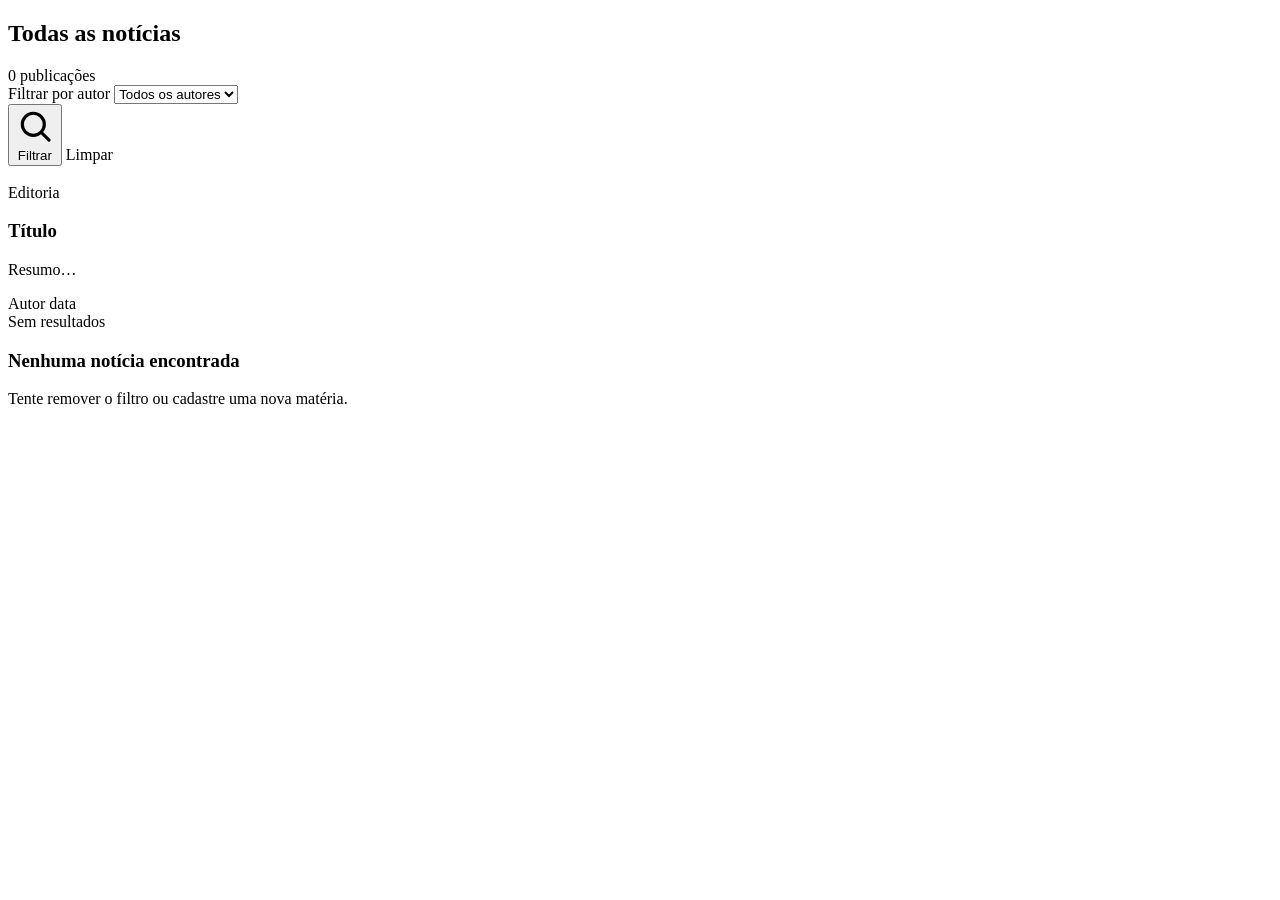
<file: src/main/resources/templates/listarNoticias.html>
<!DOCTYPE html>
<html xmlns:th="http://www.thymeleaf.org" lang="pt-BR" data-page="noticias"
      th:with="edMap=${ {'Política':'ed-politica','Economia':'ed-economia','Mundo':'ed-mundo','Tecnologia':'ed-tecnologia','Cultura':'ed-cultura','Esportes':'ed-esportes','Ciência':'ed-ciencia'} }">
<head th:replace="~{_fragments :: head('Notícias — NÚCLEO')}"></head>
<body>
<th:block th:replace="~{_fragments :: chrome('noticias')}"></th:block>

<main>
  <section class="wrap section-top">
    <div class="sec-head noticias-head">
      <h2>Todas as notícias</h2>
      <span class="count"
            th:text="${(noticias != null ? noticias.size() : 0)} + ' publicações'">0 publicações</span>
    </div>

    <!-- FILTRO POR AUTOR (espelha /listarNoticias?idAutor=) -->
    <form th:action="@{/listarNoticias}" method="get" class="filter-bar">
      <div class="field">
        <label for="idAutor">Filtrar por autor</label>
        <select id="idAutor" name="idAutor" class="select">
          <option value="">Todos os autores</option>
          <option th:each="autor : ${autores}" th:value="${autor.id}" th:text="${autor.nome}"
                  th:selected="${autor.id == idAutorSelecionado}">Nome</option>
        </select>
      </div>
      <button type="submit" class="btn btn-primary">
        <svg viewBox="0 0 24 24" fill="none" stroke="currentColor" stroke-width="2" stroke-linecap="round"><circle cx="11" cy="11" r="7"/><path d="m21 21-4.3-4.3"/></svg>
        Filtrar
      </button>
      <a th:href="@{/listarNoticias}" class="btn btn-ghost" th:if="${idAutorSelecionado != null and !idAutorSelecionado.isEmpty()}">Limpar</a>
    </form>
  </section>

  <!-- GRID DE NOTÍCIAS -->
  <section class="section section-flush">
    <div class="wrap">
      <div class="grid-3" th:if="${noticias != null and !noticias.isEmpty()}">
        <article class="card reveal" th:each="n : ${noticias}">
          <a th:href="@{/detalheNoticia(idNoticia=${n.id})}">
            <div class="media">
              <img th:if="${n.urlImagem != null and !n.urlImagem.isEmpty()}" th:src="${n.urlImagem}" th:alt="${n.titulo}" class="ar-16x9">
              <div th:unless="${n.urlImagem != null and !n.urlImagem.isEmpty()}" class="ph r16x9" data-label="Foto 16:9"></div>
            </div>
            <span class="kicker" th:classappend="${edMap.containsKey(n.assunto) ? edMap.get(n.assunto) : 'ed-geral'}" th:text="${n.assunto}">Editoria</span>
            <h3 th:text="${n.titulo}">Título</h3>
            <p class="dek" th:text="${#strings.abbreviate(n.conteudo, 140)}">Resumo…</p>
            <div class="meta">
              <span class="byline" th:text="${n.autor != null ? n.autor.nome : 'Redação'}">Autor</span>
              <span class="dot"></span>
              <span th:text="${n.dataCriacao != null ? #temporals.format(n.dataCriacao, 'dd MMM yyyy') : ''}">data</span>
            </div>
          </a>
        </article>
      </div>

      <!-- ESTADO VAZIO -->
      <div class="empty-page pad-70" th:if="${noticias == null or noticias.isEmpty()}">
        <span class="kicker ed-geral centered">Sem resultados</span>
        <h3>Nenhuma notícia encontrada</h3>
        <p>Tente remover o filtro ou cadastre uma nova matéria.</p>
      </div>
    </div>
  </section>
</main>

<th:block th:replace="~{_fragments :: footer}"></th:block>
<th:block th:replace="~{_fragments :: scripts}"></th:block>
</body>
</html>
</file>
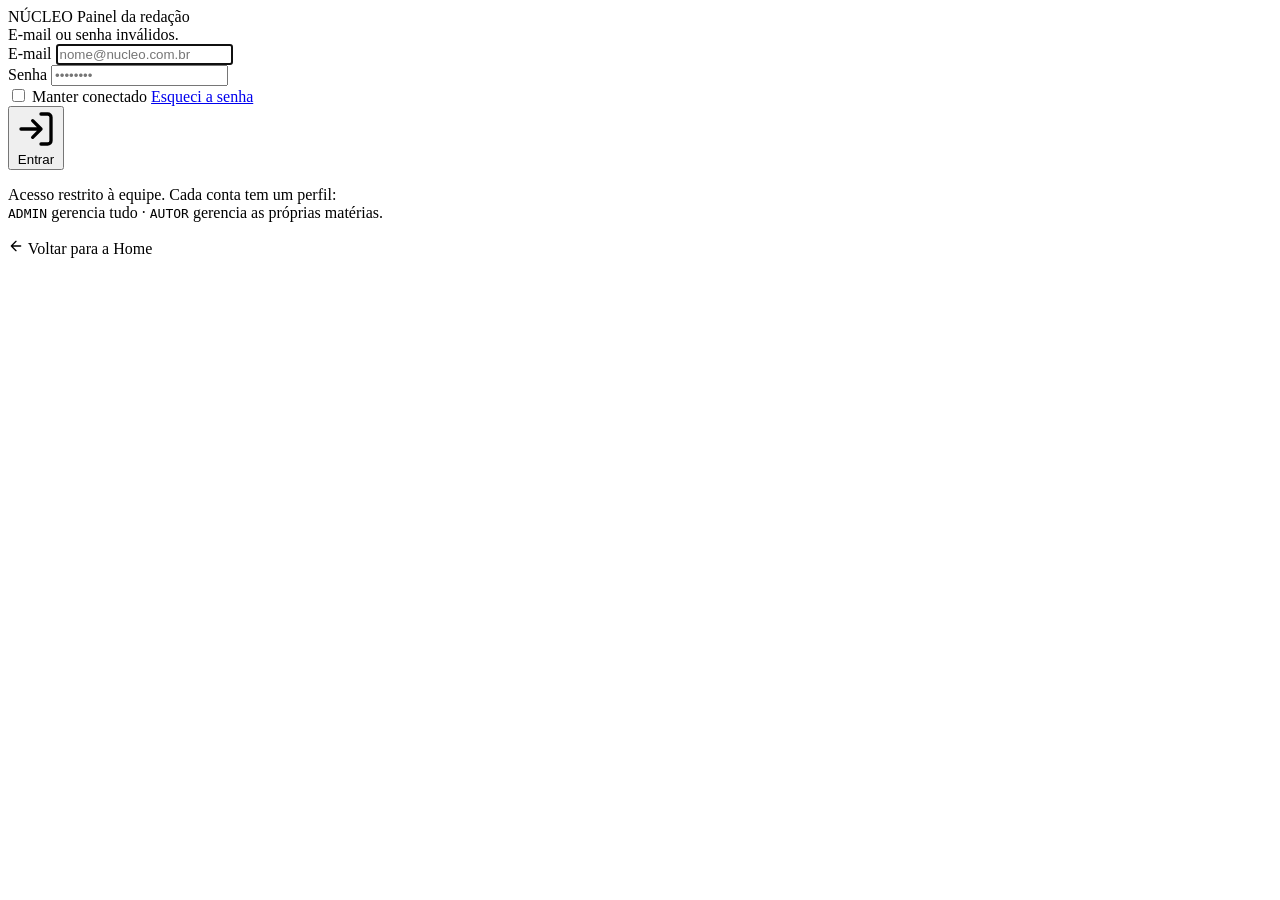
<file: src/main/resources/templates/login.html>
<!DOCTYPE html>
<html xmlns:th="http://www.thymeleaf.org" lang="pt-BR" data-page="login">
<head th:replace="~{_fragments :: head('Entrar — NÚCLEO')}"></head>
<body>
<!--
  POST /login com campos: email, senha.
  Em erro, o controller devolve model.addAttribute("erroLogin", "mensagem").
-->
<div class="auth-stage">
  <div class="auth-card">
    <div class="auth-brand">
      <a class="brand" th:href="@{/}" aria-label="NÚCLEO">
        <span class="brand-mark"></span><span class="wordmark">NÚCLEO</span>
      </a>
      <span class="slogan">Painel da redação</span>
    </div>

    <div th:if="${erroLogin != null}" th:text="${erroLogin}" class="alert alert-error auth-error">
      E-mail ou senha inválidos.
    </div>

    <form method="POST" th:action="@{/login}">
      <div class="field">
        <label for="email">E-mail</label>
        <input id="email" name="email" class="input" type="email" placeholder="nome@nucleo.com.br" required autofocus>
      </div>
      <div class="field">
        <label for="senha">Senha</label>
        <input id="senha" name="senha" class="input" type="password" placeholder="••••••••" required>
      </div>
      <div class="auth-options">
        <label class="auth-remember">
          <input type="checkbox" name="lembrar"> Manter conectado
        </label>
        <a href="#" class="auth-forgot">Esqueci a senha</a>
      </div>
      <button type="submit" class="btn btn-primary auth-submit">
        <svg viewBox="0 0 24 24" fill="none" stroke="currentColor" stroke-width="2" stroke-linecap="round" stroke-linejoin="round"><path d="M15 3h4a2 2 0 0 1 2 2v14a2 2 0 0 1-2 2h-4"/><path d="M10 17l5-5-5-5M15 12H3"/></svg>
        Entrar
      </button>
    </form>

    <p class="auth-hint">
      Acesso restrito à equipe. Cada conta tem um perfil:<br>
      <code>ADMIN</code> gerencia tudo · <code>AUTOR</code> gerencia as próprias matérias.
    </p>

    <div class="auth-back">
      <a th:href="@{/}">
        <svg viewBox="0 0 24 24" width="16" height="16" fill="none" stroke="currentColor" stroke-width="2" stroke-linecap="round" stroke-linejoin="round"><path d="M19 12H5M12 19l-7-7 7-7"/></svg>
        Voltar para a Home
      </a>
    </div>
  </div>
</div>

<script th:src="@{/js/app.js}"></script>
</body>
</html>
</file>
